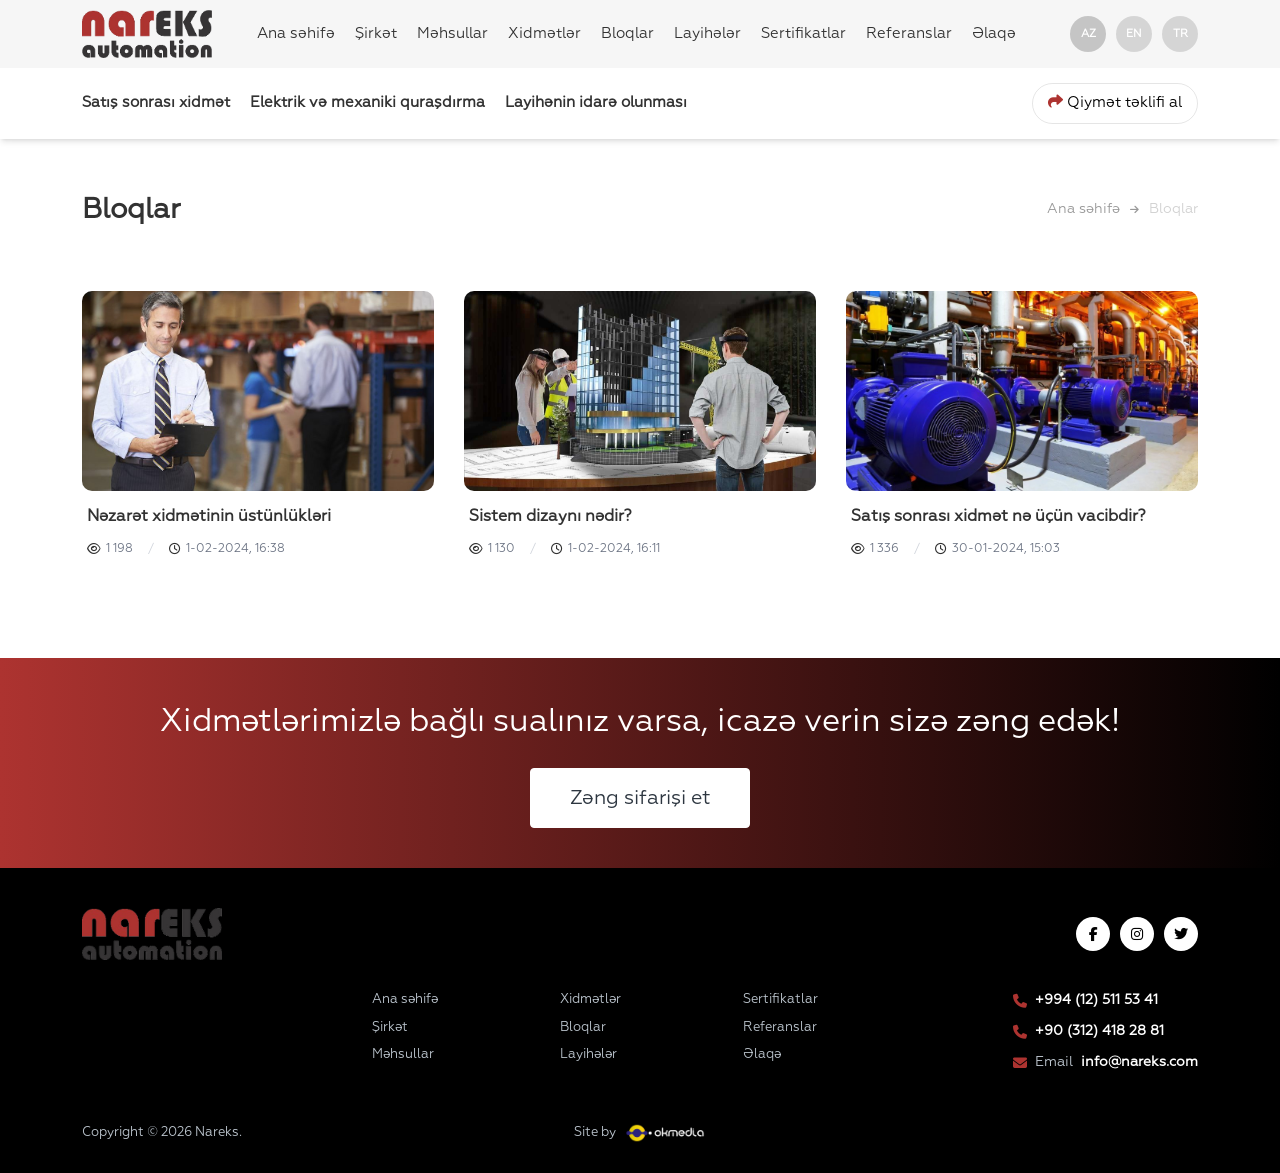
<file: bloqlar/index.html>
<!DOCTYPE html>
<html lang="en">
<head>
    <meta charset="UTF-8">
    <meta name="viewport" content="width=device-width, initial-scale=1.0">
    <title>Bloqlar - Nareks</title>

    <link rel="preconnect" href="https://cdnjs.cloudflare.com" crossorigin>
    <link rel="preconnect" href="https://cdn.jsdelivr.net" crossorigin>

    <link rel="stylesheet" href="https://cdnjs.cloudflare.com/ajax/libs/font-awesome/6.5.1/css/all.min.css" 
          integrity="sha512-DTOQO9RWCH3ppGqcWaEA1BIZOC6xxalwEsw9c2QQeAIftl+Vegovlnee1c9QX4TctnWMn13TZye+giMm8e2LwA==" 
          crossorigin="anonymous" referrerpolicy="no-referrer" />

    <link rel="stylesheet" href="../src/output.css">
</head>

<body class="font-geometria">
    <!-- Header -->
    <header class="sticky top-0 z-50 shadow-md">
        <div class="bg-[#f6f6f6] py-[10px]">
            <div class="w-full mx-auto sm:max-w-[540px] md:max-w-[720px] lg:max-w-[960px] xl:max-w-[1140px] 2xl:max-w-[1320px] px-[12px]">
                <div class="hidden min-[1005px]:flex items-center justify-between gap-[30px]">
                   <a href="../index.html"><img src="../img/nareks-logo.png" width="130" height="60" alt="Logo"></a>
                    <div class="">
                        <ul class="flex gap-[20px] text-[15px] text-[#323232]">
                            <li class="hover:text-[#ad3330]"><a href="../index.html">Ana səhifə</a></li>
                            <li class="hover:text-[#ad3330]"> <a href="../haqqimizda/index.html">Şirkət</a></li>
                            <li class="hover:text-[#ad3330]"><a href="../mehsullar/index.html">Məhsullar</a></li>
                            <li class="hover:text-[#ad3330]"><a href="../xidmetler/index.html">Xidmətlər</a></li>
                            <li class="hover:text-[#ad3330]"><a href="./index.html">Bloqlar</a></li>
                            <li class="relative group hover:text-[#ad3330]">
                                <a href="#">Layihələr</a>
                                <ul class="absolute left-1/2 -translate-x-1/2 top-full pt-[10px] hidden group-hover:block z-50">
                                    <div class="bg-white text-[#323232] shadow-[0_10px_30px_rgba(0,0,0,0.15)] rounded-[8px] py-[8px] w-[180px] border border-gray-100 text-left font-normal">
                                        <li>
                                            <a href="../davam-eden-layiheler/index.html" class="block px-[16px] py-[8px] text-[14px] text-gray-700 hover:text-[#ad3330] hover:bg-gray-50 duration-200">Davam edən layihələr</a>
                                        </li>
                                        <li>
                                            <a href="../bitmis-layiheler/index.html" class="block px-[16px] py-[8px] text-[14px] text-gray-700 hover:text-[#ad3330] hover:bg-gray-50 duration-200">Bitmiş layihələr</a>
                                        </li>
                                    </div>
                                </ul>
                            </li>
                            <li class="hover:text-[#ad3330]"><a href="../sertifikatlar/index.html">Sertifikatlar</a></li>
                            <li class="hover:text-[#ad3330]"><a href="../referanslar/index.html">Referanslar</a></li>
                            <li class="hover:text-[#ad3330]"><a href="#">Əlaqə</a></li>
                        </ul>
                    </div>

                    <div class="text-[11px] uppercase flex items-center text-white justify-center font-bold">
                        <a href="#" class="w-[36px] h-[36px] bg-[#00000033] flex items-center justify-center ml-[10px] rounded-full">AZ</a>
                        <a href="#" class="w-[36px] h-[36px] bg-[#00000022] flex items-center justify-center ml-[10px] rounded-full hover:bg-[#00000033]">En</a>
                        <a href="#" class="w-[36px] h-[36px] bg-[#00000022] flex items-center justify-center ml-[10px] rounded-full hover:bg-[#00000033]">Tr</a>
                    </div>
                </div>

                <div class="flex min-[1005px]:hidden items-center justify-between mt-[15px]">
                    <div id="openMenuBtn" class="bg-[#e1e1e15e] w-[45px] h-[45px] flex items-center justify-center rounded-full cursor-pointer hover:bg-[#e1e1e18e] duration-200">
                        <div class="w-[20px] h-fit">
                            <div class="w-full h-[2px] bg-[#323232] my-[3px]"></div>
                            <div class="w-full h-[2px] bg-[#323232] my-[3px]"></div>
                            <div class="w-[80%] h-[2px] bg-[#323232] my-[3px]"></div>
                        </div>
                    </div>
                    <a href="../index.html"><img src="../img/nareks-logo.png" class="w-[130px] h-fit" alt="Nareks logo"></a>
                </div>
            </div>
        </div>
        <div class="bg-white py-[15px]">
            <div class="w-full mx-auto sm:max-w-[540px] md:max-w-[720px] lg:max-w-[960px] xl:max-w-[1140px] 2xl:max-w-[1320px] px-[12px]">
                <div class="flex justify-between">
                    <ul class="hidden min-[1005px]:flex text-[15px] items-center font-bold text-[#323232] gap-[20px]">
                        <li class="hover:text-[#ad3330] duration-300"><a href="../xidmetler/35-sat-sonrasi-xidmt.html">Satış sonrası xidmət</a></li>
                        <li class="hover:text-[#ad3330] duration-300"><a href="../xidmetler/34-elektrik-v-mexaniki-qurasdirma.html">Elektrik və mexaniki quraşdırma</a></li>
                        <li class="hover:text-[#ad3330] duration-300"><a href="../xidmetler/8-xidmt-3.html">Layihənin idarə olunması</a></li>
                    </ul>
                    <div class="flex min-[1005px]:hidden text-[11px] uppercase items-center !text-white justify-center font-bold">
                        <a href="#" class="uppercase w-[36px] h-[36px] bg-[#00000033] flex items-center justify-center ml-[10px] rounded-full">AZ</a>
                        <a href="#" class="uppercase w-[36px] h-[36px] bg-[#00000022] flex items-center justify-center ml-[10px] hover:bg-[#00000033] rounded-full">En</a>
                        <a href="#" class="uppercase w-[36px] h-[36px] bg-[#00000022] flex items-center justify-center ml-[10px] hover:bg-[#00000033] rounded-full">Tr</a>
                    </div>
                    <button class="p-[8px_15px] border border-[#0000001a] font-[500] text-[15px] duration-300 hover:border-[#ad3330] rounded-[25px]">
                        <i class="fa-solid fa-share text-[#ad3330]"></i> Qiymət təklifi al
                    </button>
                </div>
            </div>
        </div>
    </header>

    <main>
        <div class="w-full mx-auto sm:max-w-[540px] md:max-w-[720px] lg:max-w-[960px] xl:max-w-[1140px] 2xl:max-w-[1320px] px-[12px] py-[50px]">
            
            <!-- Breadcrumb -->
            <div class="flex flex-col md:flex-row md:items-center justify-between pb-[20px] mb-[40px] gap-4">
                <h1 class="text-[26px] md:text-[28px] font-bold text-[#323232]">Bloqlar</h1>
                <div class="text-[14px] text-[#999] flex flex-wrap gap-[10px] items-center">
                    <a href="../index.html" class="hover:text-[#ad3330] transition-colors">Ana səhifə</a>
                    <span><i class="fa-solid fa-arrow-right text-[10px]"></i></span>
                    <span class="text-[#d1d1d1]">Bloqlar</span>
                </div>
            </div>

            <!-- Blogs Grid -->
            <div class="grid grid-cols-1 md:grid-cols-2 lg:grid-cols-3 gap-[30px] pb-[50px]">

                <!-- Blog 1 -->
                <div class="flex flex-col gap-[15px]">
                    <a href="#" class="group block overflow-hidden rounded-[10px] h-[200px] bg-gray-100">
                        <img src="../img/1706170286_a-relationship-between-logistics-marketing.jpg" alt="Nəzarət xidmətinin üstünlükləri" class="w-full h-full object-cover group-hover:scale-105 duration-500">
                    </a>
                    <div class="flex flex-col gap-[8px] px-[5px]">
                        <a href="#" class="font-bold text-[#323232] text-[16px] leading-[1.4] hover:text-[#ad3330] duration-300">
                            Nəzarət xidmətinin üstünlükləri
                        </a>
                        <div class="flex items-center text-[12px] text-gray-500 gap-[15px] mt-[4px]">
                            <span class="flex items-center gap-[5px]">
                                <i class="fa-regular fa-eye text-[#323232]"></i> 1 198
                            </span>
                            <span class="text-gray-300">/</span>
                            <span class="flex items-center gap-[5px]">
                                <i class="fa-regular fa-clock text-[#323232]"></i> 1-02-2024, 16:38
                            </span>
                        </div>
                    </div>
                </div>

                <!-- Blog 2 -->
                <div class="flex flex-col gap-[15px]">
                    <a href="#" class="group block overflow-hidden rounded-[10px] h-[200px] bg-gray-100">
                        <img src="../img/1706963530_sistem.jpeg" alt="Sistem dizaynı nədir?" class="w-full h-full object-cover group-hover:scale-105 duration-500" onerror="this.src='../img/1706964469_sss.jpeg'">
                    </a>
                    <div class="flex flex-col gap-[8px] px-[5px]">
                        <a href="#" class="font-bold text-[#323232] text-[16px] leading-[1.4] hover:text-[#ad3330] duration-300">
                            Sistem dizaynı nədir?
                        </a>
                        <div class="flex items-center text-[12px] text-gray-500 gap-[15px] mt-[4px]">
                            <span class="flex items-center gap-[5px]">
                                <i class="fa-regular fa-eye text-[#323232]"></i> 1 130
                            </span>
                            <span class="text-gray-300">/</span>
                            <span class="flex items-center gap-[5px]">
                                <i class="fa-regular fa-clock text-[#323232]"></i> 1-02-2024, 16:11
                            </span>
                        </div>
                    </div>
                </div>

                <!-- Blog 3 -->
                <div class="flex flex-col gap-[15px]">
                    <a href="#" class="group block overflow-hidden rounded-[10px] h-[200px] bg-gray-100">
                        <img src="../img/1706170161_766_original.jpg" alt="Satış sonrası xidmət nə üçün vacibdir?" class="w-full h-full object-cover group-hover:scale-105 duration-500">
                    </a>
                    <div class="flex flex-col gap-[8px] px-[5px]">
                        <a href="#" class="font-bold text-[#323232] text-[16px] leading-[1.4] hover:text-[#ad3330] duration-300">
                            Satış sonrası xidmət nə üçün vacibdir?
                        </a>
                        <div class="flex items-center text-[12px] text-gray-500 gap-[15px] mt-[4px]">
                            <span class="flex items-center gap-[5px]">
                                <i class="fa-regular fa-eye text-[#323232]"></i> 1 336
                            </span>
                            <span class="text-gray-300">/</span>
                            <span class="flex items-center gap-[5px]">
                                <i class="fa-regular fa-clock text-[#323232]"></i> 30-01-2024, 15:03
                            </span>
                        </div>
                    </div>
                </div>

            </div>
        </div>
        
        <!-- CTA Section -->
        <div class="py-[40px] text-white" style="background-image: linear-gradient(to right, #ad3330, #000);">
            <div class="w-full cta-zoom-in mx-auto sm:max-w-[540px] md:max-w-[720px] lg:max-w-[960px] xl:max-w-[1140px] 2xl:max-w-[1320px] text-center px-[12px]">
                <h2 class="pb-[22px] text-[24px] md:text-[32px] font-normal">Xidmətlərimizlə bağlı sualınız varsa, icazə verin sizə zəng edək!</h2>
                <button class="w-[220px] p-[14px_20px] bg-white text-[#2d3640] hover:bg-transparent hover:text-white border border-white duration-300 text-[18px] md:text-[20px] cursor-pointer rounded-[4px]">
                    Zəng sifarişi et
                </button>
            </div>
        </div>
    </main>

    <!-- Footer -->
    <footer class="bg-black text-white">
        <div class="w-full mx-auto sm:max-w-[540px] md:max-w-[720px] lg:max-w-[960px] xl:max-w-[1140px] 2xl:max-w-[1320px] pt-[40px] pb-[30px] px-[12px]">
            <div class="flex justify-between items-start sm:items-center gap-[20px] mb-[30px]">
                <img src="../img/nareks-logo.png" class="w-[140px] h-auto object-contain" alt="Nareks logo">
                <div class="flex items-center gap-[10px]">
                    <a href="#" class="w-[34px] h-[34px] bg-white text-black rounded-full flex items-center justify-center hover:bg-[#ad3330] hover:text-white duration-300 text-[14px]">
                        <i class="fa-brands fa-facebook-f"></i>
                    </a>
                    <a href="#" class="w-[34px] h-[34px] bg-white text-black rounded-full flex items-center justify-center hover:bg-[#ad3330] hover:text-white duration-300 text-[14px]">
                        <i class="fa-brands fa-instagram"></i>
                    </a>
                    <a href="#" class="w-[34px] h-[34px] bg-white text-black rounded-full flex items-center justify-center hover:bg-[#ad3330] hover:text-white duration-300 text-[14px]">
                        <i class="fa-brands fa-twitter"></i>
                    </a>
                </div>
            </div>

            <div class="flex flex-col md:flex-row justify-between items-start gap-[20px] text-[#bdc6cf] text-[13px] mb-[30px]">
                <div class="grid grid-cols-2 gap-x-[20px] gap-y-[20px] md:flex md:flex-wrap md:justify-between w-full md:w-[48%] lg:w-[40%] md:ml-[180px] lg:ml-[290px]">
                    <ul class="flex flex-col gap-[8px]">
                        <li><a href="../index.html" class="hover:text-white duration-300">Ana səhifə</a></li>
                        <li><a href="../haqqimizda/index.html" class="hover:text-white duration-300">Şirkət</a></li>
                        <li><a href="../mehsullar/index.html" class="hover:text-white duration-300">Məhsullar</a></li>
                    </ul>
                    <ul class="flex flex-col gap-[8px]">
                        <li><a href="../xidmetler/index.html" class="hover:text-white duration-300">Xidmətlər</a></li>
                        <li><a href="./index.html" class="hover:text-white duration-300">Bloqlar</a></li>
                        <li><a href="#" class="hover:text-white duration-300">Layihələr</a></li>
                    </ul>
                    <ul class="flex flex-col gap-[8px]">
                        <li><a href="../sertifikatlar/index.html" class="hover:text-white duration-300">Sertifikatlar</a></li>
                        <li><a href="../referanslar/index.html" class="hover:text-white duration-300">Referanslar</a></li>
                        <li><a href="#" class="hover:text-white duration-300">Əlaqə</a></li>
                    </ul>

                    <div class="flex flex-col gap-[10px] text-[14px] font-bold text-white md:hidden">
                        <div class="flex items-center gap-[8px]">
                            <i class="fa-solid fa-phone text-[#ad3330]"></i>
                            <a href="tel:+994125115341" class="hover:text-[#ad3330] duration-300">+994 (12) 511 53 41</a>
                        </div>
                        <div class="flex items-center gap-[8px]">
                            <i class="fa-solid fa-phone text-[#ad3330]"></i>
                            <a target="_blank" href="#" class="hover:text-[#ad3330] duration-300">+90 (312) 418 28 81</a>
                        </div>
                        <div class="flex items-center gap-[8px] font-normal">
                            <i class="fa-solid fa-envelope text-[#ad3330]"></i>
                            <span class="text-[#bdc6cf]">Email</span>
                            <a href="mailto:info@nareks.com" class="font-bold text-white hover:text-[#ad3330] duration-300">info@nareks.com</a>
                        </div>
                    </div>
                </div>

                <div class="hidden md:flex md:flex-col gap-[10px] text-[14px] font-bold text-white">
                    <div class="flex items-center gap-[8px]">
                        <i class="fa-solid fa-phone text-[#ad3330]"></i>
                        <a href="tel:+994125115341" class="hover:text-[#ad3330] duration-300">+994 (12) 511 53 41</a>
                    </div>
                    <div class="flex items-center gap-[8px]">
                        <i class="fa-solid fa-phone text-[#ad3330]"></i>
                        <a target="_blank" href="#" class="hover:text-[#ad3330] duration-300">+90 (312) 418 28 81</a>
                    </div>
                    <div class="flex items-center gap-[8px] font-normal">
                        <i class="fa-solid fa-envelope text-[#ad3330]"></i>
                        <span class="text-[#bdc6cf]">Email</span>
                        <a href="mailto:info@nareks.com" class="font-bold text-white hover:text-[#ad3330] duration-300">info@nareks.com</a>
                    </div>
                </div>
            </div>

            <div class="relative flex flex-col sm:flex-row justify-between items-center text-[13px] pt-[20px] gap-[15px]">
                <p class="text-[#bdc6cf]">Copyright © 2026 Nareks.</p>
                <div class="flex items-center gap-[8px] text-[#bdc6cf] sm:absolute sm:left-1/2 sm:-translate-x-1/2">
                    <span>Site by</span>
                    <img src="../img/oklogo.png" alt="okmedia" class="h-[20px] w-auto object-contain">
                </div>
            </div>
        </div>
    </footer>

    <!-- Mobile Menu -->
    <div id="mobileMenuBackdrop" class="fixed inset-0 bg-black/60 z-50 hidden opacity-0 transition-opacity duration-300"></div>

    <div id="mobileMenu" class="fixed md:hidden md:opacity-0 top-0 left-0 bottom-0 w-full overflow-y-hidden bg-[#2e2c2d] text-white z-50 -translate-x-full transition-transform duration-300 flex flex-col p-[30px_40px]">
        <div class="flex justify-end">
            <button id="closeMenuBtn" class="text-white hover:text-[#ad3330] duration-300 text-[26px] focus:outline-none cursor-pointer">
                <img src="../img/close-menu.png" alt="Close Menu">
            </button>
        </div>
        <nav class="mt-[30px]">
            <ul class="flex flex-col gap-[20px] justify-center text-[17px] uppercase">
                <li><a href="../index.html" class="hover:text-[#ad3330] duration-300 mt-[20px]">Ana Səhifə</a></li>
                <li><a href="../haqqimizda/index.html" class="hover:text-[#ad3330] duration-300">Şirkət</a></li>
                <li><a href="../mehsullar/index.html" class="hover:text-[#ad3330] duration-300">Məhsullar</a></li>
                <li><a href="../xidmetler/index.html" class="hover:text-[#ad3330] duration-300">Xidmətlər</a></li>
                <li><a href="./index.html" class="hover:text-[#ad3330] duration-300">Bloqlar</a></li>
                <li><a href="../davam-eden-layiheler/index.html" class="hover:text-[#ad3330] duration-300">Layihələr</a></li>
                <li><a href="../sertifikatlar/index.html" class="hover:text-[#ad3330] duration-300">Sertifikatlar</a></li>
                <li><a href="../referanslar/index.html" class="hover:text-[#ad3330] duration-300">Referanslar</a></li>
                <li><a href="#" class="hover:text-[#ad3330] duration-300 mb-[20px]">Əlaqə</a></li>
            </ul>
        </nav>
    </div>

    <script>
        const openMenuBtn = document.getElementById('openMenuBtn');
        const closeMenuBtn = document.getElementById('closeMenuBtn');
        const mobileMenu = document.getElementById('mobileMenu');
        const mobileMenuBackdrop = document.getElementById('mobileMenuBackdrop');

        function toggleMenu(isOpen) {
            if (isOpen) {
                mobileMenuBackdrop.classList.remove('hidden');
                setTimeout(() => {
                    mobileMenuBackdrop.classList.add('opacity-100');
                    mobileMenu.classList.remove('-translate-x-full');
                }, 10);
                document.body.style.overflow = 'hidden';
            } else {
                mobileMenu.classList.add('-translate-x-full');
                mobileMenuBackdrop.classList.remove('opacity-100');
                document.body.style.overflow = '';
                setTimeout(() => {
                    mobileMenuBackdrop.classList.add('hidden');
                }, 300);
            }
        }

        if (openMenuBtn && closeMenuBtn && mobileMenu && mobileMenuBackdrop) {
            openMenuBtn.addEventListener('click', () => toggleMenu(true));
            closeMenuBtn.addEventListener('click', () => toggleMenu(false));
            mobileMenuBackdrop.addEventListener('click', () => toggleMenu(false));
        }
    </script>
</body>
</html>
</file>
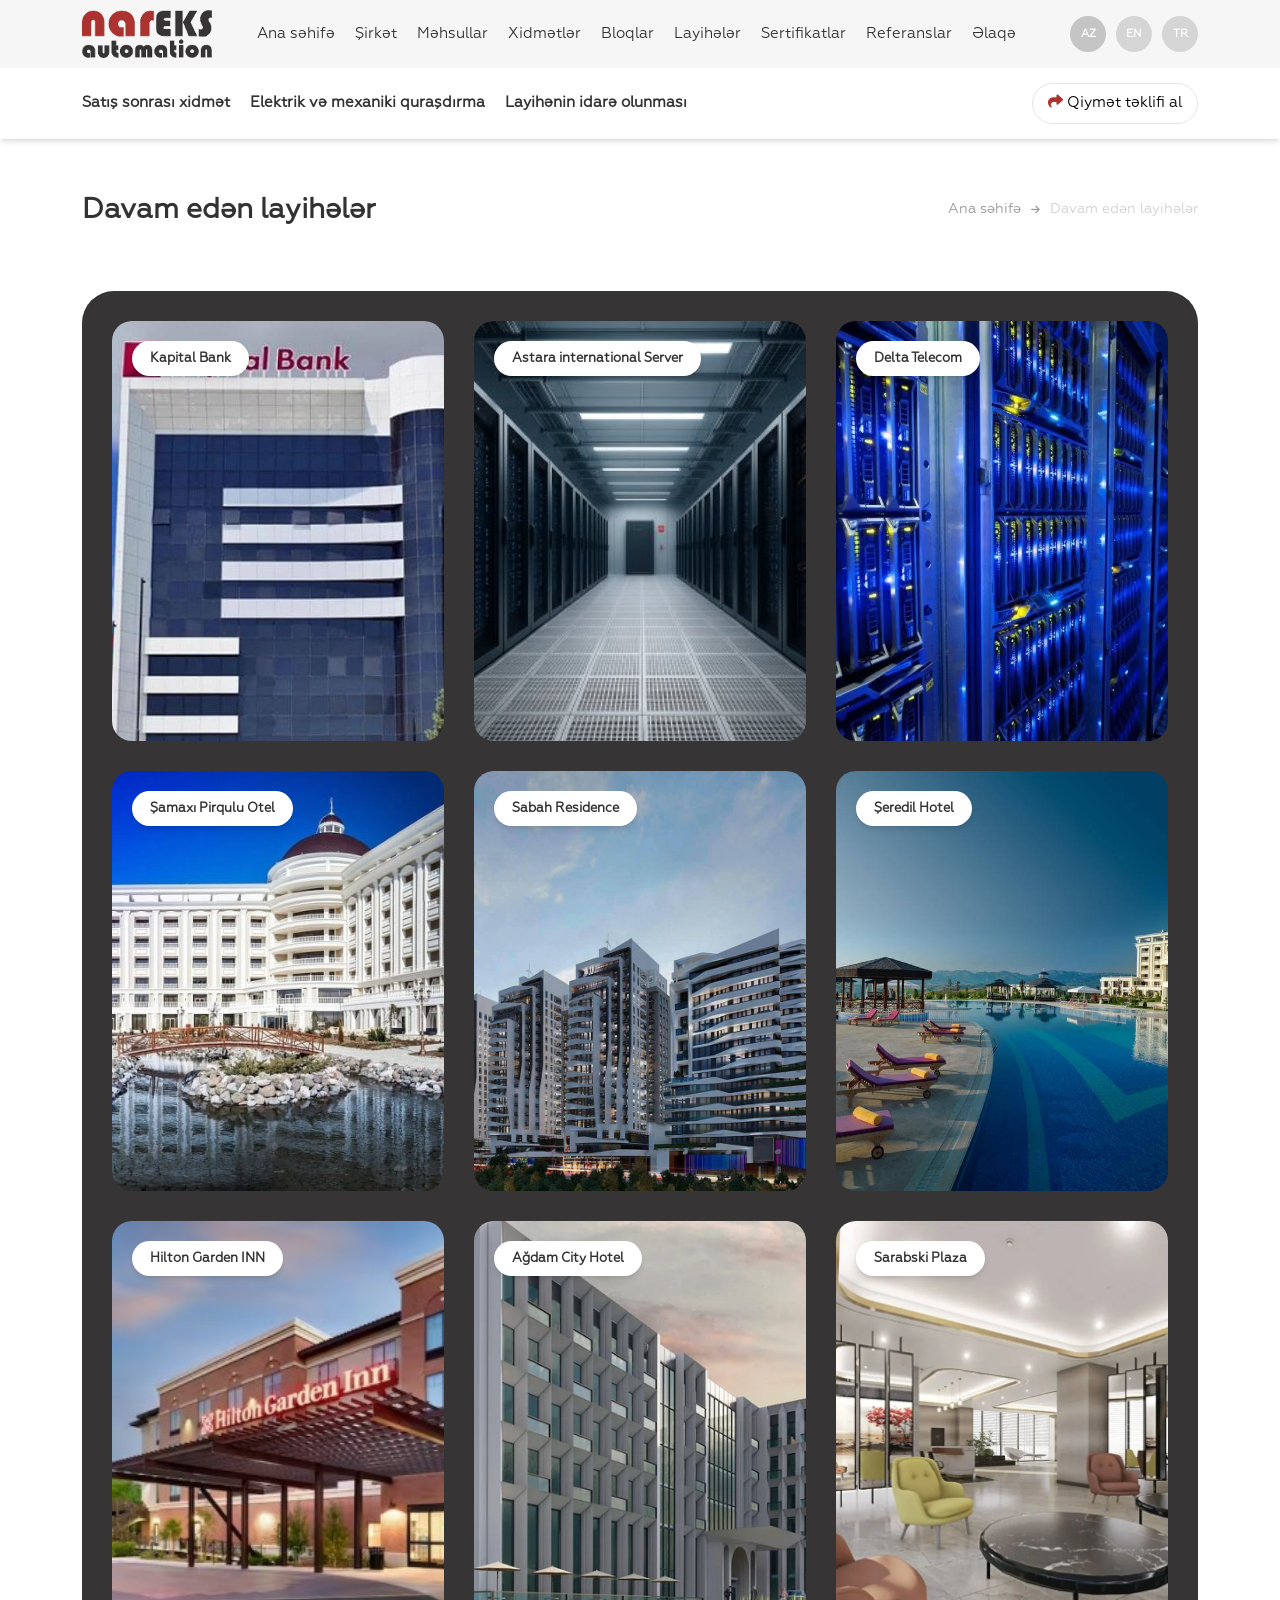
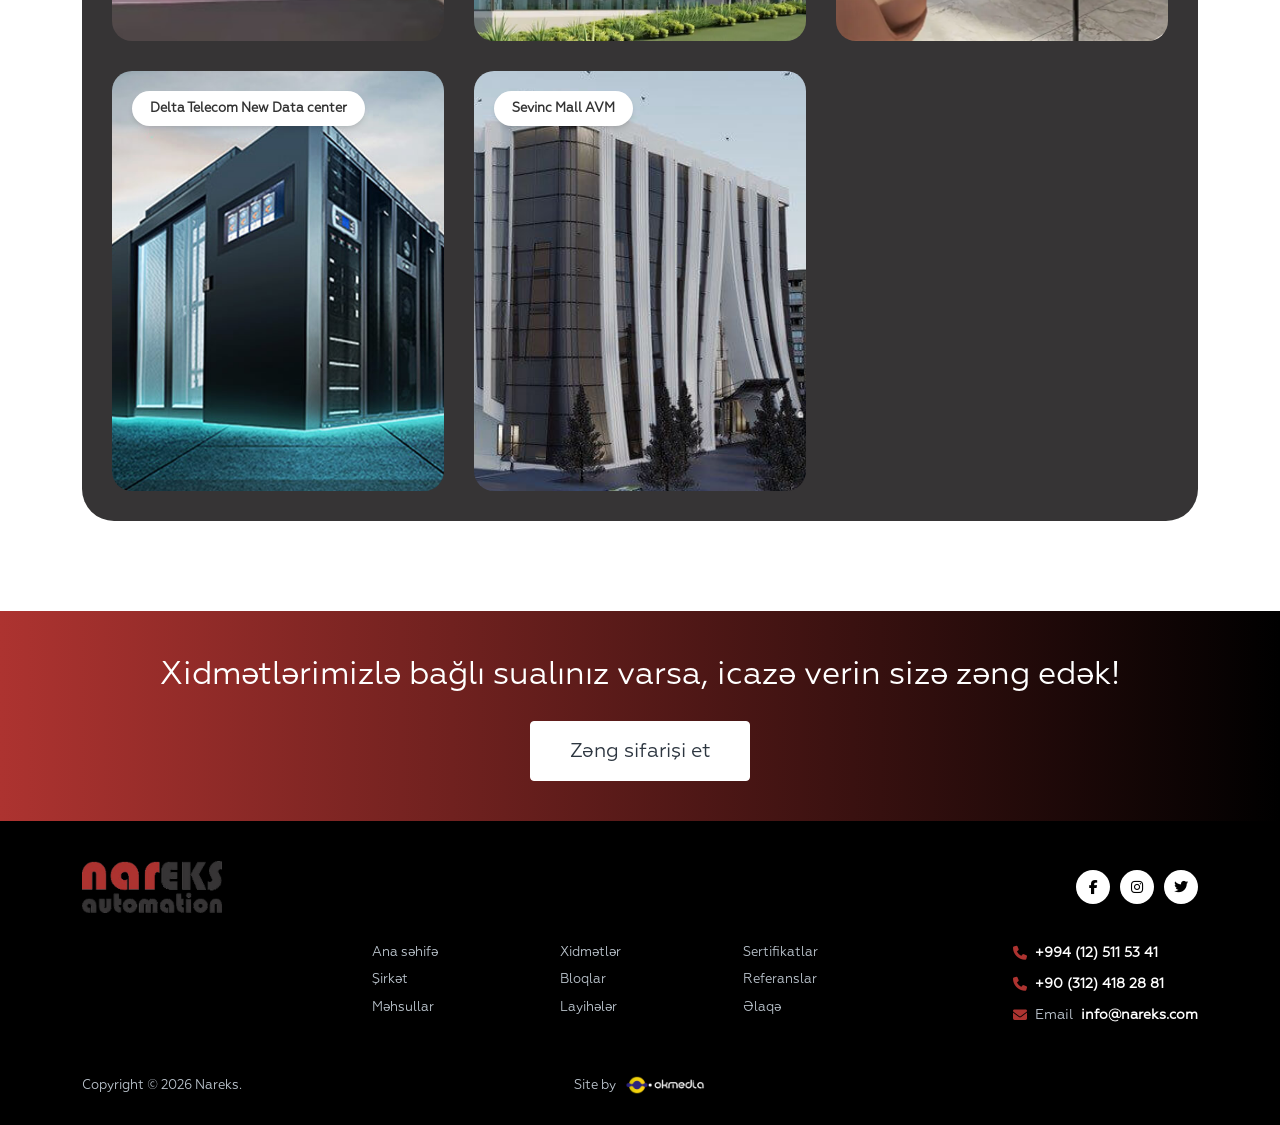
<file: davam-eden-layiheler/index.html>
<!DOCTYPE html>
<html lang="en">

<head>
    <meta charset="UTF-8">
    <meta name="viewport" content="width=device-width, initial-scale=1.0">
    <title>Davam edən layihələr - Nareks</title>

    <link rel="preconnect" href="https://cdnjs.cloudflare.com" crossorigin>
    <link rel="preconnect" href="https://cdn.jsdelivr.net" crossorigin>
    <link rel="stylesheet" href="https://cdnjs.cloudflare.com/ajax/libs/font-awesome/6.5.1/css/all.min.css"
        integrity="sha512-DTOQO9RWCH3ppGqcWaEA1BIZOC6xxalwEsw9c2QQeAIftl+Vegovlnee1c9QX4TctnWMn13TZye+giMm8e2LwA=="
        crossorigin="anonymous" referrerpolicy="no-referrer" />

    <link rel="stylesheet" href="../src/output.css">
</head>

<body class="font-geometria">
    <!-- Header: loqo, əsas naviqasiya və dil seçimi -->
    <header class="sticky top-0 z-50 shadow-md">
        <div class="bg-[#f6f6f6] py-[10px]">
            <div
                class="w-full mx-auto sm:max-w-[540px] md:max-w-[720px] lg:max-w-[960px] xl:max-w-[1140px] 2xl:max-w-[1320px] px-[12px]">
                <div class="hidden min-[1005px]:flex items-center justify-between gap-[30px]">
                    <a href="../index.html"><img src="../img/nareks-logo.png" width="130" height="60" alt="Logo"></a>
                    <div>
                        <ul class="flex gap-[20px] text-[15px] text-[#323232]">
                            <li class="hover:text-[#ad3330]"><a href="../index.html">Ana səhifə</a></li>
                            <li class="hover:text-[#ad3330]"><a href="../haqqimizda/index.html">Şirkət</a></li>
                            <li class="hover:text-[#ad3330]"><a href="../mehsullar/index.html">Məhsullar</a></li>
                            <li class="hover:text-[#ad3330]"><a href="../xidmetler/index.html">Xidmətlər</a></li>
                            <li class="hover:text-[#ad3330]"><a href="../bloqlar/index.html">Bloqlar</a></li>
                            <li class="relative group hover:text-[#ad3330]">
                                <a href="#">Layihələr</a>
                                <ul
                                    class="absolute left-1/2 -translate-x-1/2 top-full pt-[10px] hidden group-hover:block z-50">
                                    <div
                                        class="bg-white text-[#323232] shadow-[0_10px_30px_rgba(0,0,0,0.15)] rounded-[8px] py-[8px] w-[180px] border border-gray-100 text-left font-normal">
                                        <li>
                                            <a href="../davam-eden-layiheler/index.html"
                                                class="block px-[16px] py-[8px] text-[14px] text-gray-700 hover:text-[#ad3330] hover:bg-gray-50 duration-200">Davam
                                                edən layihələr</a>
                                        </li>
                                        <li>
                                            <a href="../bitmis-layiheler/index.html"
                                                class="block px-[16px] py-[8px] text-[14px] text-gray-700 hover:text-[#ad3330] hover:bg-gray-50 duration-200">Bitmiş
                                                layihələr</a>
                                        </li>
                                    </div>
                                </ul>
                            </li>
                            <li class="hover:text-[#ad3330]"><a href="../sertifikatlar/index.html">Sertifikatlar</a>
                            </li>
                            <li class="hover:text-[#ad3330]"><a href="../referanslar/index.html">Referanslar</a></li>
                            <li class="hover:text-[#ad3330]"><a href="../elaqe/index.html">Əlaqə</a></li>
                        </ul>
                    </div>

                    <div class="text-[11px] uppercase flex items-center text-white justify-center font-bold">
                        <a href="#"
                            class="w-[36px] h-[36px] bg-[#00000033] flex items-center justify-center ml-[10px] rounded-full">AZ</a>
                        <a href="#"
                            class="w-[36px] h-[36px] bg-[#00000022] flex items-center justify-center ml-[10px] rounded-full hover:bg-[#00000033]">En</a>
                        <a href="#"
                            class="w-[36px] h-[36px] bg-[#00000022] flex items-center justify-center ml-[10px] rounded-full hover:bg-[#00000033]">Tr</a>
                    </div>
                </div>

                <div class="flex min-[1005px]:hidden items-center justify-between mt-[15px]">
                    <div id="openMenuBtn"
                        class="bg-[#e1e1e15e] w-[45px] h-[45px] flex items-center justify-center rounded-full cursor-pointer hover:bg-[#e1e1e18e] duration-200">
                        <div class="w-[20px] h-fit">
                            <div class="w-full h-[2px] bg-[#323232] my-[3px]"></div>
                            <div class="w-full h-[2px] bg-[#323232] my-[3px]"></div>
                            <div class="w-[80%] h-[2px] bg-[#323232] my-[3px]"></div>
                        </div>
                    </div>
                    <a href="../index.html"><img src="../img/nareks-logo.png" class="w-[130px] h-fit"
                            alt="Nareks logo"></a>
                </div>
            </div>
        </div>

        <div class="bg-white py-[15px]">
            <div
                class="w-full mx-auto sm:max-w-[540px] md:max-w-[720px] lg:max-w-[960px] xl:max-w-[1140px] 2xl:max-w-[1320px] px-[12px]">
                <div class="flex justify-between">
                    <ul class="hidden min-[1005px]:flex text-[15px] items-center font-bold text-[#323232] gap-[20px]">
                        <li class="hover:text-[#ad3330] duration-300"><a
                                href="../xidmetler/35-sat-sonrasi-xidmt.html">Satış sonrası xidmət</a></li>
                        <li class="hover:text-[#ad3330] duration-300"><a
                                href="../xidmetler/34-elektrik-v-mexaniki-qurasdirma.html">Elektrik və mexaniki
                                quraşdırma</a></li>
                        <li class="hover:text-[#ad3330] duration-300"><a href="../xidmetler/8-xidmt-3.html">Layihənin
                                idarə olunması</a></li>
                    </ul>
                    <div
                        class="flex min-[1005px]:hidden text-[11px] uppercase items-center !text-white justify-center font-bold">
                        <a href="#"
                            class="uppercase w-[36px] h-[36px] bg-[#00000033] flex items-center justify-center ml-[10px] rounded-full">AZ</a>
                        <a href="#"
                            class="uppercase w-[36px] h-[36px] bg-[#00000022] flex items-center justify-center ml-[10px] hover:bg-[#00000033] rounded-full">En</a>
                        <a href="#"
                            class="uppercase w-[36px] h-[36px] bg-[#00000022] flex items-center justify-center ml-[10px] hover:bg-[#00000033] rounded-full">Tr</a>
                    </div>
                    <button id="headerOrderBtn"
                        class="p-[8px_15px] border border-[#0000001a] font-[500] text-[15px] duration-300 hover:border-[#ad3330] rounded-[25px] cursor-pointer">
                        <i class="fa-solid fa-share text-[#ad3330]"></i> Qiymət təklifi al
                    </button>
                </div>
            </div>
        </div>
    </header>

    <main>
        <div
            class="w-full mx-auto sm:max-w-[540px] md:max-w-[720px] lg:max-w-[960px] xl:max-w-[1140px] 2xl:max-w-[1320px] px-[12px] py-[50px]">

            <!-- Breadcrumb -->
            <div class="flex flex-col md:flex-row md:items-center justify-between pb-[20px] mb-[40px] gap-4">
                <h1 class="text-[26px] md:text-[28px] font-bold text-[#323232]">Davam edən layihələr</h1>
                <div class="text-[14px] text-[#999] flex flex-wrap gap-[10px] items-center">
                    <a href="../index.html" class="hover:text-[#ad3330] transition-colors">Ana səhifə</a>
                    <span><i class="fa-solid fa-arrow-right text-[10px]"></i></span>
                    <span class="text-[#d1d1d1]">Davam edən layihələr</span>
                </div>
            </div>

            <!-- Layihələr Grid -->
            <div class="grid grid-cols-1 sm:grid-cols-2 md:grid-cols-3 gap-[30px] mb-[40px] bg-[#363435] p-[30px]  rounded-[32px]">

                <div class="group relative overflow-hidden rounded-[20px] h-[420px] w-full cursor-pointer">
                    <img src="../img/1722944544_kapital-bnak.jpg" alt="Kapital Bank" class="w-full h-full object-cover">
                    <div class="absolute top-[20px] left-[20px] z-10">
                        <span
                            class="inline-block bg-white text-[#323232] font-semibold text-[13px] px-[18px] py-[8px] rounded-full shadow-[0_4px_6px_-1px_rgba(0,0,0,0.1),0_2px_4px_-1px_rgba(0,0,0,0.06)]">Kapital
                            Bank</span>
                    </div>
                    <div
                        class="absolute inset-0 bg-black/35 opacity-0 group-hover:opacity-100 flex items-center justify-center z-20 transition-opacity duration-300">
                        <a href="/"
                            class="bg-[#ad3330] hover:bg-[#8d2724] text-white font-semibold px-[24px] py-[10px] rounded-[6px] text-[14px] shadow-[0_10px_15px_-3px_rgba(0,0,0,0.1),0_4px_6px_-2px_rgba(0,0,0,0.05)] transition-colors duration-300">Daha
                            ətraflı</a>
                    </div>
                </div>

                <!-- Astara DC -->
                <div class="group relative overflow-hidden rounded-[20px] h-[420px] w-full cursor-pointer">
                    <img src="../img/1756489615_astara-dc.jpeg" alt="Astara international Server"
                        class="w-full h-full object-cover">
                    <div class="absolute top-[20px] left-[20px] z-10">
                        <span
                            class="inline-block bg-white text-[#323232] font-semibold text-[13px] px-[18px] py-[8px] rounded-full shadow-[0_4px_6px_-1px_rgba(0,0,0,0.1),0_2px_4px_-1px_rgba(0,0,0,0.06)]">
                            Astara international Server
                        </span>
                    </div>
                    <div
                        class="absolute inset-0 bg-black/35 opacity-0 group-hover:opacity-100 flex items-center justify-center z-20 transition-opacity duration-300">
                        <a href="#"
                            class="bg-[#ad3330] hover:bg-[#8d2724] text-white font-semibold px-[24px] py-[10px] rounded-[6px] text-[14px] transition-colors duration-300">Daha
                            ətraflı</a>
                    </div>
                </div>

                <!-- Delta Telecom -->
                <div class="group relative overflow-hidden rounded-[20px] h-[420px] w-full cursor-pointer">
                    <img src="../img/1722943570_delta-telecom.webp" alt="Delta Telecom"
                        class="w-full h-full object-cover">
                    <div class="absolute top-[20px] left-[20px] z-10">
                        <span
                            class="inline-block bg-white text-[#323232] font-semibold text-[13px] px-[18px] py-[8px] rounded-full shadow-[0_4px_6px_-1px_rgba(0,0,0,0.1),0_2px_4px_-1px_rgba(0,0,0,0.06)]">
                            Delta Telecom
                        </span>
                    </div>
                    <div
                        class="absolute inset-0 bg-black/35 opacity-0 group-hover:opacity-100 flex items-center justify-center z-20 transition-opacity duration-300">
                        <a href="#"
                            class="bg-[#ad3330] hover:bg-[#8d2724] text-white font-semibold px-[24px] py-[10px] rounded-[6px] text-[14px] transition-colors duration-300">Daha
                            ətraflı</a>
                    </div>
                </div>
                <div class="group relative overflow-hidden rounded-[20px] h-[420px] w-full cursor-pointer">
                    <img src="../img/1722943487_samaxi-palace-platinum.jpg" alt="Delta Telecom"
                        class="w-full h-full object-cover">
                    <div class="absolute top-[20px] left-[20px] z-10">
                        <span
                            class="inline-block bg-white text-[#323232] font-semibold text-[13px] px-[18px] py-[8px] rounded-full shadow-[0_4px_6px_-1px_rgba(0,0,0,0.1),0_2px_4px_-1px_rgba(0,0,0,0.06)]">
                     Şamaxı Pirqulu Otel
                        </span>
                    </div>
                    <div
                        class="absolute inset-0 bg-black/35 opacity-0 group-hover:opacity-100 flex items-center justify-center z-20 transition-opacity duration-300">
                        <a href="#"
                            class="bg-[#ad3330] hover:bg-[#8d2724] text-white font-semibold px-[24px] py-[10px] rounded-[6px] text-[14px] transition-colors duration-300">Daha
                            ətraflı</a>
                    </div>
                </div>
                <div class="group relative overflow-hidden rounded-[20px] h-[420px] w-full cursor-pointer">
                    <img src="../img/1707128672_sabah.jpeg" alt="Delta Telecom" class="w-full h-full object-cover">
                    <div class="absolute top-[20px] left-[20px] z-10">
                        <span
                            class="inline-block bg-white text-[#323232] font-semibold text-[13px] px-[18px] py-[8px] rounded-full shadow-[0_4px_6px_-1px_rgba(0,0,0,0.1),0_2px_4px_-1px_rgba(0,0,0,0.06)]">
                   Sabah Residence
                        </span>
                    </div>
                    <div
                        class="absolute inset-0 bg-black/35 opacity-0 group-hover:opacity-100 flex items-center justify-center z-20 transition-opacity duration-300">
                        <a href="#"
                            class="bg-[#ad3330] hover:bg-[#8d2724] text-white font-semibold px-[24px] py-[10px] rounded-[6px] text-[14px] transition-colors duration-300">Daha
                            ətraflı</a>
                    </div>
                </div>
                <div class="group relative overflow-hidden rounded-[20px] h-[420px] w-full cursor-pointer">
                    <img src="../img/1707128871_seredil.jpeg" alt="Delta Telecom" class="w-full h-full object-cover">
                    <div class="absolute top-[20px] left-[20px] z-10">
                        <span
                            class="inline-block bg-white text-[#323232] font-semibold text-[13px] px-[18px] py-[8px] rounded-full shadow-[0_4px_6px_-1px_rgba(0,0,0,0.1),0_2px_4px_-1px_rgba(0,0,0,0.06)]">
                          Şeredil Hotel
                        </span>
                    </div>
                    <div
                        class="absolute inset-0 bg-black/35 opacity-0 group-hover:opacity-100 flex items-center justify-center z-20 transition-opacity duration-300">
                        <a href="#"
                            class="bg-[#ad3330] hover:bg-[#8d2724] text-white font-semibold px-[24px] py-[10px] rounded-[6px] text-[14px] transition-colors duration-300">Daha
                            ətraflı</a>
                    </div>
                </div>
                <div class="group relative overflow-hidden rounded-[20px] h-[420px] w-full cursor-pointer">
                    <img src="../img/1707129009_hilton.jpg" alt="Delta Telecom" class="w-full h-full object-cover">
                    <div class="absolute top-[20px] left-[20px] z-10">
                        <span
                            class="inline-block bg-white text-[#323232] font-semibold text-[13px] px-[18px] py-[8px] rounded-full shadow-[0_4px_6px_-1px_rgba(0,0,0,0.1),0_2px_4px_-1px_rgba(0,0,0,0.06)]">
                    Hilton Garden INN
                        </span>
                    </div>
                    <div
                        class="absolute inset-0 bg-black/35 opacity-0 group-hover:opacity-100 flex items-center justify-center z-20 transition-opacity duration-300">
                        <a href="#"
                            class="bg-[#ad3330] hover:bg-[#8d2724] text-white font-semibold px-[24px] py-[10px] rounded-[6px] text-[14px] transition-colors duration-300">Daha
                            ətraflı</a>
                    </div>
                </div>
                <div class="group relative overflow-hidden rounded-[20px] h-[420px] w-full cursor-pointer">
                    <img src="../img/1707129090_agdam.webp" alt="Delta Telecom" class="w-full h-full object-cover">
                    <div class="absolute top-[20px] left-[20px] z-10">
                        <span
                            class="inline-block bg-white text-[#323232] font-semibold text-[13px] px-[18px] py-[8px] rounded-full shadow-[0_4px_6px_-1px_rgba(0,0,0,0.1),0_2px_4px_-1px_rgba(0,0,0,0.06)]">
                          Ağdam City Hotel
                        </span>
                    </div>
                    <div
                        class="absolute inset-0 bg-black/35 opacity-0 group-hover:opacity-100 flex items-center justify-center z-20 transition-opacity duration-300">
                        <a href="#"
                            class="bg-[#ad3330] hover:bg-[#8d2724] text-white font-semibold px-[24px] py-[10px] rounded-[6px] text-[14px] transition-colors duration-300">Daha
                            ətraflı</a>
                    </div>
                </div>
                <div class="group relative overflow-hidden rounded-[20px] h-[420px] w-full cursor-pointer">
                    <img src="../img/1706958384_sarabski-r3-1500x844.webp" alt="Delta Telecom"
                        class="w-full h-full object-cover">
                    <div class="absolute top-[20px] left-[20px] z-10">
                        <span
                            class="inline-block bg-white text-[#323232] font-semibold text-[13px] px-[18px] py-[8px] rounded-full shadow-[0_4px_6px_-1px_rgba(0,0,0,0.1),0_2px_4px_-1px_rgba(0,0,0,0.06)]">
                            Sarabski Plaza
                        </span>
                    </div>
                    <div
                        class="absolute inset-0 bg-black/35 opacity-0 group-hover:opacity-100 flex items-center justify-center z-20 transition-opacity duration-300">
                        <a href="#"
                            class="bg-[#ad3330] hover:bg-[#8d2724] text-white font-semibold px-[24px] py-[10px] rounded-[6px] text-[14px] transition-colors duration-300">Daha
                            ətraflı</a>
                    </div>
                </div>
                <div class="group relative overflow-hidden rounded-[20px] h-[420px] w-full cursor-pointer">
                    <img src="../img/1707129967_delta.jpeg" alt="Delta Telecom" class="w-full h-full object-cover">
                    <div class="absolute top-[20px] left-[20px] z-10">
                        <span
                            class="inline-block bg-white text-[#323232] font-semibold text-[13px] px-[18px] py-[8px] rounded-full shadow-[0_4px_6px_-1px_rgba(0,0,0,0.1),0_2px_4px_-1px_rgba(0,0,0,0.06)]">
                         Delta Telecom New Data center
                        </span>
                    </div>
                    <div
                        class="absolute inset-0 bg-black/35 opacity-0 group-hover:opacity-100 flex items-center justify-center z-20 transition-opacity duration-300">
                        <a href="#"
                            class="bg-[#ad3330] hover:bg-[#8d2724] text-white font-semibold px-[24px] py-[10px] rounded-[6px] text-[14px] transition-colors duration-300">Daha
                            ətraflı</a>
                    </div>
                </div>
                <div class="group relative overflow-hidden rounded-[20px] h-[420px] w-full cursor-pointer">
                    <img src="../img/1707130185_sevinc.jpeg" alt="Delta Telecom" class="w-full h-full object-cover">
                    <div class="absolute top-[20px] left-[20px] z-10">
                        <span
                            class="inline-block bg-white text-[#323232] font-semibold text-[13px] px-[18px] py-[8px] rounded-full shadow-[0_4px_6px_-1px_rgba(0,0,0,0.1),0_2px_4px_-1px_rgba(0,0,0,0.06)]">
                   Sevinc Mall AVM
                        </span>
                    </div>
                    <div
                        class="absolute inset-0 bg-black/35 opacity-0 group-hover:opacity-100 flex items-center justify-center z-20 transition-opacity duration-300">
                        <a href="#"
                            class="bg-[#ad3330] hover:bg-[#8d2724] text-white font-semibold px-[24px] py-[10px] rounded-[6px] text-[14px] transition-colors duration-300">Daha
                            ətraflı</a>
                    </div>
                </div>

            </div>
        </div>

        <!-- CTA Section -->
        <div class="py-[40px] text-white" style="background-image: linear-gradient(to right, #ad3330, #000);">
            <div
                class="w-full cta-zoom-in mx-auto sm:max-w-[540px] md:max-w-[720px] lg:max-w-[960px] xl:max-w-[1140px] 2xl:max-w-[1320px] text-center px-[12px]">
                <h2 class="pb-[22px] text-[24px] md:text-[32px] font-normal">Xidmətlərimizlə bağlı sualınız varsa, icazə
                    verin sizə zəng edək!</h2>
                <button id="ctaOrderBtn"
                    class="w-[220px] p-[14px_20px] bg-white text-[#2d3640] hover:bg-transparent hover:text-white border border-white duration-300 text-[18px] md:text-[20px] cursor-pointer rounded-[4px]">
                    Zəng sifarişi et
                </button>
            </div>
        </div>
    </main>

    <!-- Footer -->
    <footer class="bg-black text-white">
        <div
            class="w-full mx-auto sm:max-w-[540px] md:max-w-[720px] lg:max-w-[960px] xl:max-w-[1140px] 2xl:max-w-[1320px] pt-[40px] pb-[30px] px-[12px]">
            <div class="flex justify-between items-start sm:items-center gap-[20px] mb-[30px]">
                <img src="../img/nareks-logo.png" class="w-[140px] h-auto object-contain" alt="Nareks logo">
                <div class="flex items-center gap-[10px]">
                    <a href="#"
                        class="w-[34px] h-[34px] bg-white text-black rounded-full flex items-center justify-center hover:bg-[#ad3330] hover:text-white duration-300 text-[14px]">
                        <i class="fa-brands fa-facebook-f"></i>
                    </a>
                    <a href="#"
                        class="w-[34px] h-[34px] bg-white text-black rounded-full flex items-center justify-center hover:bg-[#ad3330] hover:text-white duration-300 text-[14px]">
                        <i class="fa-brands fa-instagram"></i>
                    </a>
                    <a href="#"
                        class="w-[34px] h-[34px] bg-white text-black rounded-full flex items-center justify-center hover:bg-[#ad3330] hover:text-white duration-300 text-[14px]">
                        <i class="fa-brands fa-twitter"></i>
                    </a>
                </div>
            </div>

            <div
                class="flex flex-col md:flex-row justify-between items-start gap-[20px] text-[#bdc6cf] text-[13px] mb-[30px]">
                <div
                    class="grid grid-cols-2 gap-x-[20px] gap-y-[20px] md:flex md:flex-wrap md:justify-between w-full md:w-[48%] lg:w-[40%] md:ml-[180px] lg:ml-[290px]">
                    <ul class="flex flex-col gap-[8px]">
                        <li><a href="../index.html" class="hover:text-white duration-300">Ana səhifə</a></li>
                        <li><a href="../haqqimizda/index.html" class="hover:text-white duration-300">Şirkət</a></li>
                        <li><a href="../mehsullar/index.html" class="hover:text-white duration-300">Məhsullar</a></li>
                    </ul>
                    <ul class="flex flex-col gap-[8px]">
                        <li><a href="../xidmetler/index.html" class="hover:text-white duration-300">Xidmətlər</a></li>
                        <li><a href="../bloqlar/index.html" class="hover:text-white duration-300">Bloqlar</a></li>
                        <li><a href="#" class="hover:text-white duration-300">Layihələr</a></li>
                    </ul>
                    <ul class="flex flex-col gap-[8px]">
                        <li><a href="../sertifikatlar/index.html"
                                class="hover:text-white duration-300">Sertifikatlar</a></li>
                        <li><a href="../referanslar/index.html" class="hover:text-white duration-300">Referanslar</a>
                        </li>
                        <li><a href="../elaqe/index.html" class="hover:text-white duration-300">Əlaqə</a></li>
                    </ul>
                </div>

                <div class="hidden md:flex md:flex-col gap-[10px] text-[14px] font-bold text-white">
                    <div class="flex items-center gap-[8px]">
                        <i class="fa-solid fa-phone text-[#ad3330]"></i>
                        <a href="tel:+994125115341" class="hover:text-[#ad3330] duration-300">+994 (12) 511 53 41</a>
                    </div>
                    <div class="flex items-center gap-[8px]">
                        <i class="fa-solid fa-phone text-[#ad3330]"></i>
                        <a target="_blank" href="#" class="hover:text-[#ad3330] duration-300">+90 (312) 418 28 81</a>
                    </div>
                    <div class="flex items-center gap-[8px] font-normal">
                        <i class="fa-solid fa-envelope text-[#ad3330]"></i>
                        <span class="text-[#bdc6cf]">Email</span>
                        <a href="mailto:info@nareks.com"
                            class="font-bold text-white hover:text-[#ad3330] duration-300">info@nareks.com</a>
                    </div>
                </div>
            </div>

            <div
                class="relative flex flex-col sm:flex-row justify-between items-center text-[13px] pt-[20px] gap-[15px]">
                <p class="text-[#bdc6cf]">Copyright © 2026 Nareks.</p>
                <div class="flex items-center gap-[8px] text-[#bdc6cf] sm:absolute sm:left-1/2 sm:-translate-x-1/2">
                    <span>Site by</span>
                    <img src="../img/oklogo.png" alt="okmedia" class="h-[20px] w-auto object-contain">
                </div>
            </div>
        </div>
    </footer>

    <!-- Call Modal Backdrop & Modal HTML -->
    <div id="callModalBackdrop"
        class="fixed inset-0 bg-black/50 z-[100] hidden opacity-0 transition-opacity duration-300 flex items-center justify-center">
        <div id="callModal"
            class="bg-white rounded-[8px] w-[90%] max-w-[500px] p-[30px_35px] relative scale-95 opacity-0 transition-all duration-300">
            <button id="closeModalBtn"
                class="absolute top-[20px] right-[20px] text-gray-400 hover:text-gray-600 transition-colors text-[20px] cursor-pointer">
                <i class="fa-solid fa-xmark"></i>
            </button>
            <h3 class="text-[20px] font-bold text-[#323232] mb-[10px]">Zəng sifarişi</h3>
            <p class="text-[14px] text-gray-500 mb-[24px]">Zəhmət olmasa aşağıdakı formu doldurun, ən qısa zamanda
                sizinlə əlaqə saxlayacağıq.</p>
            <form action="#" class="flex flex-col gap-[16px]">
                <div class="flex flex-col gap-[6px]">
                    <label for="modalName" class="text-[12px] font-bold text-gray-600 uppercase">Ad Soyad *</label>
                    <input type="text" id="modalName" required placeholder="Məs. Əli Məmmədov"
                        class="w-full border border-gray-200 rounded-[4px] p-[10px_12px] text-[14px] outline-none focus:border-[#ad3330] transition-colors">
                </div>
                <div class="flex flex-col gap-[6px]">
                    <label for="modalPhone" class="text-[12px] font-bold text-gray-600 uppercase">Telefon nömrəsi
                        *</label>
                    <input type="tel" id="modalPhone" required placeholder="Məs. +994 50 123 45 67"
                        class="w-full border border-gray-200 rounded-[4px] p-[10px_12px] text-[14px] outline-none focus:border-[#ad3330] transition-colors">
                </div>
                <button type="submit"
                    class="w-full p-[12px] bg-[#ad3330] hover:bg-[#8d2724] text-white font-bold rounded-[4px] text-[15px] transition-colors cursor-pointer mt-[10px]">
                    Göndər
                </button>
            </form>
        </div>
    </div>

    <!-- Mobile Menu -->
    <div id="mobileMenuBackdrop"
        class="fixed inset-0 bg-black/60 z-50 hidden opacity-0 transition-opacity duration-300"></div>

    <div id="mobileMenu"
        class="fixed md:hidden md:opacity-0 top-0 left-0 bottom-0 w-full overflow-y-hidden bg-[#2e2c2d] text-white z-50 -translate-x-full transition-transform duration-300 flex flex-col p-[30px_40px]">
        <div class="flex justify-end">
            <button id="closeMenuBtn"
                class="text-white hover:text-[#ad3330] duration-300 text-[26px] focus:outline-none cursor-pointer">
                <img src="../img/close-menu.png" alt="Close Menu">
            </button>
        </div>
        <nav class="mt-[30px]">
            <ul class="flex flex-col gap-[20px] justify-center text-[17px] uppercase">
                <li><a href="../index.html" class="hover:text-[#ad3330] duration-300 mt-[20px]">Ana Səhifə</a></li>
                <li><a href="../haqqimizda/index.html" class="hover:text-[#ad3330] duration-300">Şirkət</a></li>
                <li><a href="../mehsullar/index.html" class="hover:text-[#ad3330] duration-300">Məhsullar</a></li>
                <li><a href="../xidmetler/index.html" class="hover:text-[#ad3330] duration-300">Xidmətlər</a></li>
                <li><a href="../bloqlar/index.html" class="hover:text-[#ad3330] duration-300">Bloqlar</a></li>
                <li><a href="#" class="hover:text-[#ad3330] duration-300">Layihələr</a></li>
                <li><a href="../sertifikatlar/index.html" class="hover:text-[#ad3330] duration-300">Sertifikatlar</a>
                </li>
                <li><a href="../referanslar/index.html" class="hover:text-[#ad3330] duration-300">Referanslar</a></li>
                <li><a href="../elaqe/index.html" class="hover:text-[#ad3330] duration-300 mb-[20px]">Əlaqə</a></li>
            </ul>
        </nav>
    </div>

    <script>
        // Mobile Menu
        const openMenuBtn = document.getElementById('openMenuBtn');
        const closeMenuBtn = document.getElementById('closeMenuBtn');
        const mobileMenu = document.getElementById('mobileMenu');
        const mobileMenuBackdrop = document.getElementById('mobileMenuBackdrop');

        function toggleMenu(isOpen) {
            if (isOpen) {
                mobileMenuBackdrop.classList.remove('hidden');
                setTimeout(() => {
                    mobileMenuBackdrop.classList.add('opacity-100');
                    mobileMenu.classList.remove('-translate-x-full');
                }, 10);
                document.body.style.overflow = 'hidden';
            } else {
                mobileMenu.classList.add('-translate-x-full');
                mobileMenuBackdrop.classList.remove('opacity-100');
                document.body.style.overflow = '';
                setTimeout(() => {
                    mobileMenuBackdrop.classList.add('hidden');
                }, 300);
            }
        }

        if (openMenuBtn && closeMenuBtn && mobileMenu && mobileMenuBackdrop) {
            openMenuBtn.addEventListener('click', () => toggleMenu(true));
            closeMenuBtn.addEventListener('click', () => toggleMenu(false));
            mobileMenuBackdrop.addEventListener('click', () => toggleMenu(false));
        }

        // Zəng sifarişi Modal logic
        const callModalBackdrop = document.getElementById('callModalBackdrop');
        const callModal = document.getElementById('callModal');
        const closeModalBtn = document.getElementById('closeModalBtn');
        const ctaOrderBtn = document.getElementById('ctaOrderBtn');
        const headerOrderBtn = document.getElementById('headerOrderBtn');

        function openModal() {
            callModalBackdrop.classList.remove('hidden');
            setTimeout(() => {
                callModalBackdrop.classList.add('opacity-100');
                callModal.classList.remove('scale-95', 'opacity-0');
                callModal.classList.add('scale-100', 'opacity-100');
            }, 10);
            document.body.style.overflow = 'hidden';
        }

        function closeModal() {
            callModal.classList.remove('scale-100', 'opacity-100');
            callModal.classList.add('scale-95', 'opacity-0');
            callModalBackdrop.classList.remove('opacity-100');
            document.body.style.overflow = '';
            setTimeout(() => {
                callModalBackdrop.classList.add('hidden');
            }, 300);
        }

        if (ctaOrderBtn) ctaOrderBtn.addEventListener('click', openModal);
        if (headerOrderBtn) headerOrderBtn.addEventListener('click', openModal);
        if (closeModalBtn) closeModalBtn.addEventListener('click', closeModal);
        if (callModalBackdrop) {
            callModalBackdrop.addEventListener('click', (e) => {
                if (e.target === callModalBackdrop) closeModal();
            });
        }
        document.addEventListener('keydown', (e) => {
            if (e.key === 'Escape' && !callModalBackdrop.classList.contains('hidden')) {
                closeModal();
            }
        });
    </script>
</body>

</html>
</file>
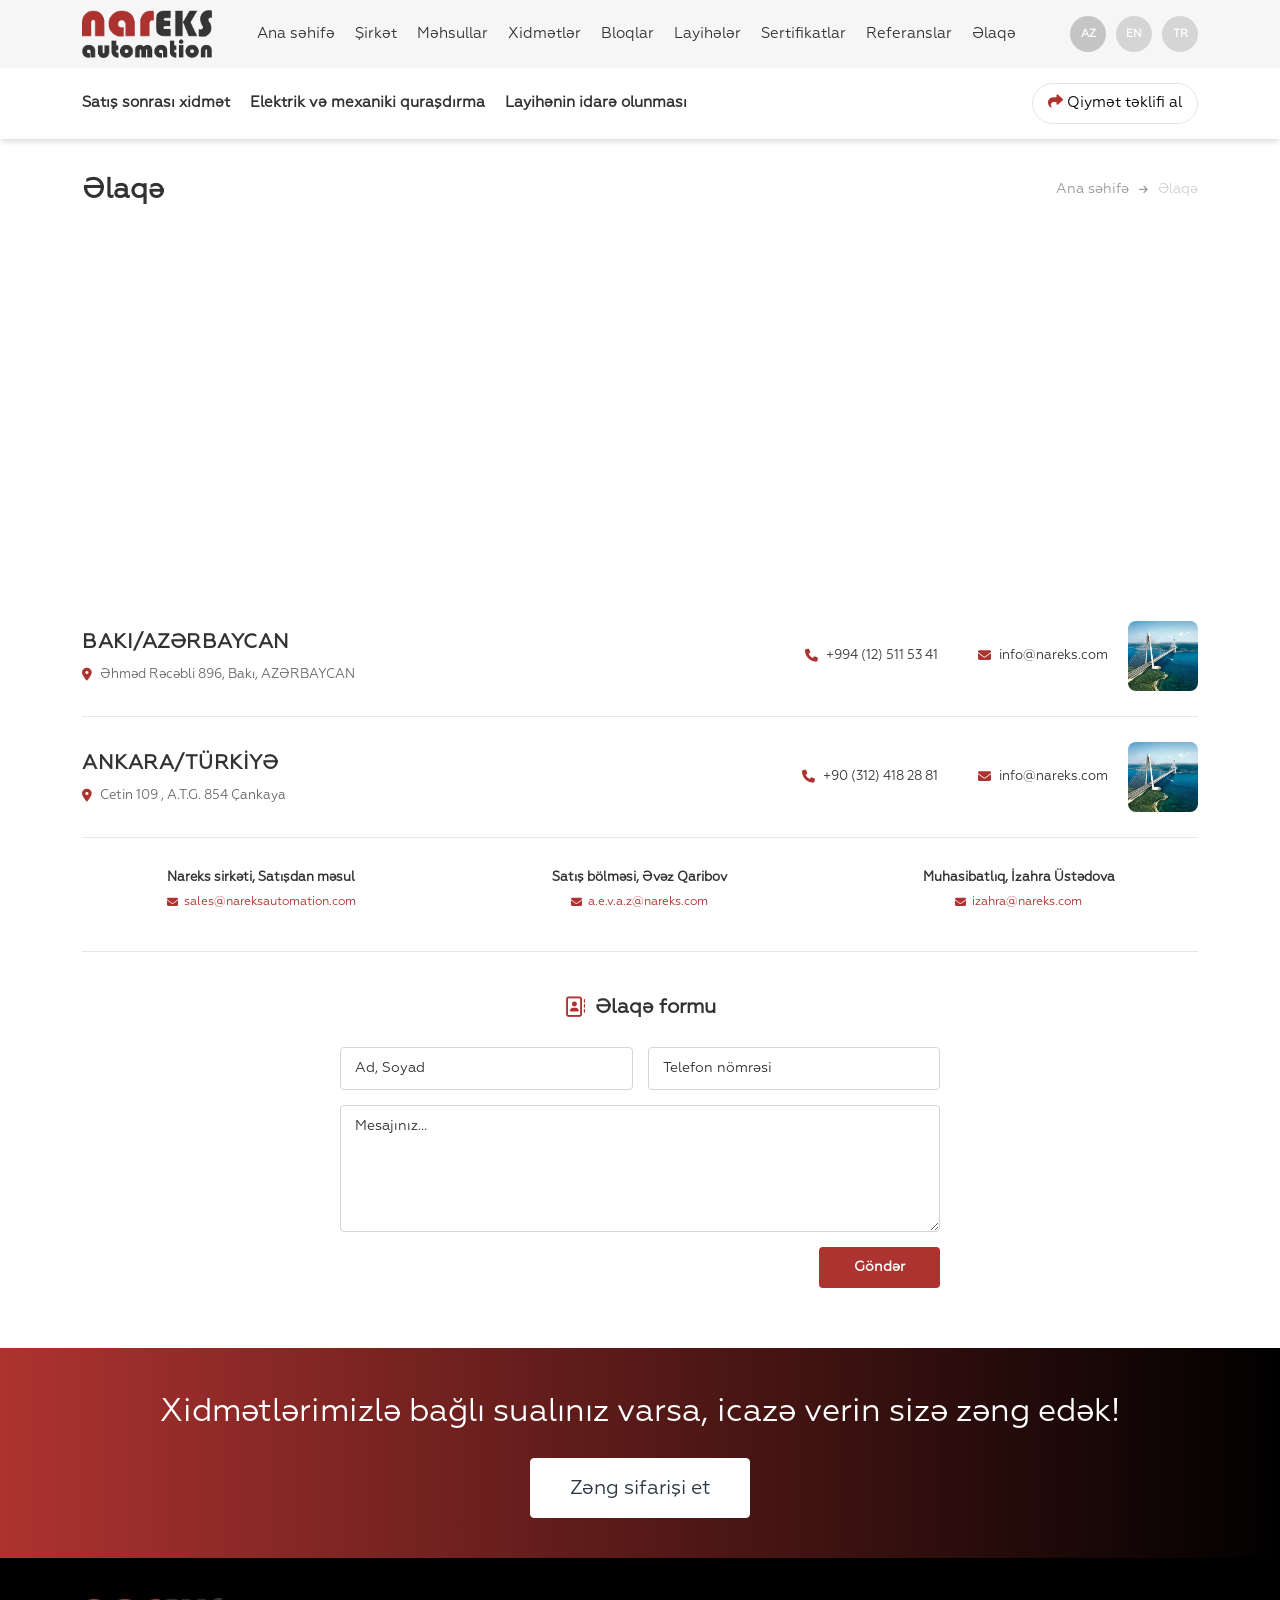
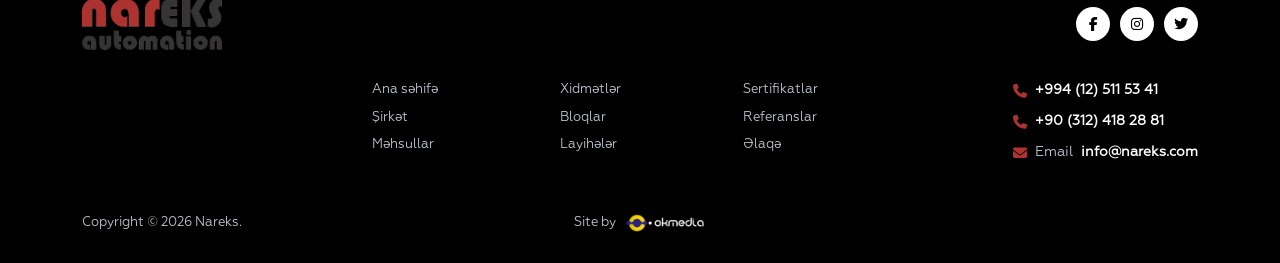
<file: elaqe/index.html>
<!DOCTYPE html>
<html lang="en">
<head>
    <meta charset="UTF-8">
    <meta name="viewport" content="width=device-width, initial-scale=1.0">
    <title>Əlaqə - Nareks</title>

    <link rel="preconnect" href="https://cdnjs.cloudflare.com" crossorigin>
    <link rel="preconnect" href="https://cdn.jsdelivr.net" crossorigin>

    <link rel="stylesheet" href="https://cdnjs.cloudflare.com/ajax/libs/font-awesome/6.5.1/css/all.min.css" 
          integrity="sha512-DTOQO9RWCH3ppGqcWaEA1BIZOC6xxalwEsw9c2QQeAIftl+Vegovlnee1c9QX4TctnWMn13TZye+giMm8e2LwA==" 
          crossorigin="anonymous" referrerpolicy="no-referrer" />

    <link rel="stylesheet" href="../src/output.css">
</head>

<body class="font-geometria">
    <!-- Header -->
    <header class="sticky top-0 z-50 shadow-md">
        <div class="bg-[#f6f6f6] py-[10px]">
            <div class="w-full mx-auto sm:max-w-[540px] md:max-w-[720px] lg:max-w-[960px] xl:max-w-[1140px] 2xl:max-w-[1320px] px-[12px]">
                <div class="hidden min-[1005px]:flex items-center justify-between gap-[30px]">
                   <a href="../index.html"><img src="../img/nareks-logo.png" width="130" height="60" alt="Logo"></a>
                    <div class="">
                        <ul class="flex gap-[20px] text-[15px] text-[#323232]">
                            <li class="hover:text-[#ad3330]"><a href="../index.html">Ana səhifə</a></li>
                            <li class="hover:text-[#ad3330]"> <a href="../haqqimizda/index.html">Şirkət</a></li>
                            <li class="hover:text-[#ad3330]"><a href="../mehsullar/index.html">Məhsullar</a></li>
                            <li class="hover:text-[#ad3330]"><a href="../xidmetler/index.html">Xidmətlər</a></li>
                            <li class="hover:text-[#ad3330]"><a href="../bloqlar/index.html">Bloqlar</a></li>
                            <li class="relative group hover:text-[#ad3330]">
                                <a href="#">Layihələr</a>
                                <ul class="absolute left-1/2 -translate-x-1/2 top-full pt-[10px] hidden group-hover:block z-50">
                                    <div class="bg-white text-[#323232] shadow-[0_10px_30px_rgba(0,0,0,0.15)] rounded-[8px] py-[8px] w-[180px] border border-gray-100 text-left font-normal">
                                        <li>
                                            <a href="../davam-eden-layiheler/index.html" class="block px-[16px] py-[8px] text-[14px] text-gray-700 hover:text-[#ad3330] hover:bg-gray-50 duration-200">Davam edən layihələr</a>
                                        </li>
                                        <li>
                                            <a href="../bitmis-layiheler/index.html" class="block px-[16px] py-[8px] text-[14px] text-gray-700 hover:text-[#ad3330] hover:bg-gray-50 duration-200">Bitmiş layihələr</a>
                                        </li>
                                    </div>
                                </ul>
                            </li>
                            <li class="hover:text-[#ad3330]"><a href="../sertifikatlar/index.html">Sertifikatlar</a></li>
                            <li class="hover:text-[#ad3330]"><a href="../referanslar/index.html">Referanslar</a></li>
                            <li class="hover:text-[#ad3330]"><a href="./index.html">Əlaqə</a></li>
                        </ul>
                    </div>

                    <div class="text-[11px] uppercase flex items-center text-white justify-center font-bold">
                        <a href="#" class="w-[36px] h-[36px] bg-[#00000033] flex items-center justify-center ml-[10px] rounded-full">AZ</a>
                        <a href="#" class="w-[36px] h-[36px] bg-[#00000022] flex items-center justify-center ml-[10px] rounded-full hover:bg-[#00000033]">En</a>
                        <a href="#" class="w-[36px] h-[36px] bg-[#00000022] flex items-center justify-center ml-[10px] rounded-full hover:bg-[#00000033]">Tr</a>
                    </div>
                </div>

                <div class="flex min-[1005px]:hidden items-center justify-between mt-[15px]">
                    <div id="openMenuBtn" class="bg-[#e1e1e15e] w-[45px] h-[45px] flex items-center justify-center rounded-full cursor-pointer hover:bg-[#e1e1e18e] duration-200">
                        <div class="w-[20px] h-fit">
                            <div class="w-full h-[2px] bg-[#323232] my-[3px]"></div>
                            <div class="w-full h-[2px] bg-[#323232] my-[3px]"></div>
                            <div class="w-[80%] h-[2px] bg-[#323232] my-[3px]"></div>
                        </div>
                    </div>
                    <a href="../index.html"><img src="../img/nareks-logo.png" class="w-[130px] h-fit" alt="Nareks logo"></a>
                </div>
            </div>
        </div>
        <div class="bg-white py-[15px]">
            <div class="w-full mx-auto sm:max-w-[540px] md:max-w-[720px] lg:max-w-[960px] xl:max-w-[1140px] 2xl:max-w-[1320px] px-[12px]">
                <div class="flex justify-between">
                    <ul class="hidden min-[1005px]:flex text-[15px] items-center font-bold text-[#323232] gap-[20px]">
                        <li class="hover:text-[#ad3330] duration-300"><a href="../xidmetler/35-sat-sonrasi-xidmt.html">Satış sonrası xidmət</a></li>
                        <li class="hover:text-[#ad3330] duration-300"><a href="../xidmetler/34-elektrik-v-mexaniki-qurasdirma.html">Elektrik və mexaniki quraşdırma</a></li>
                        <li class="hover:text-[#ad3330] duration-300"><a href="../xidmetler/8-xidmt-3.html">Layihənin idarə olunması</a></li>
                    </ul>
                    <div class="flex min-[1005px]:hidden text-[11px] uppercase items-center !text-white justify-center font-bold">
                        <a href="#" class="uppercase w-[36px] h-[36px] bg-[#00000033] flex items-center justify-center ml-[10px] rounded-full">AZ</a>
                        <a href="#" class="uppercase w-[36px] h-[36px] bg-[#00000022] flex items-center justify-center ml-[10px] hover:bg-[#00000033] rounded-full">En</a>
                        <a href="#" class="uppercase w-[36px] h-[36px] bg-[#00000022] flex items-center justify-center ml-[10px] hover:bg-[#00000033] rounded-full">Tr</a>
                    </div>
                    <button id="headerOrderBtn" class="p-[8px_15px] border border-[#0000001a] font-[500] text-[15px] duration-300 hover:border-[#ad3330] rounded-[25px] cursor-pointer">
                        <i class="fa-solid fa-share text-[#ad3330]"></i> Qiymət təklifi al
                    </button>
                </div>
            </div>
        </div>
    </header>

    <main>
        <!-- Breadcrumb -->
        <div class="w-full mx-auto sm:max-w-[540px] md:max-w-[720px] lg:max-w-[960px] xl:max-w-[1140px] 2xl:max-w-[1320px] px-[12px] pt-[30px]">
            <div class="flex flex-col md:flex-row md:items-center justify-between pb-[20px] gap-4">
                <h1 class="text-[26px] md:text-[28px] font-bold text-[#323232]">Əlaqə</h1>
                <div class="text-[14px] text-[#999] flex flex-wrap gap-[10px] items-center">
                    <a href="../index.html" class="hover:text-[#ad3330] transition-colors">Ana səhifə</a>
                    <span><i class="fa-solid fa-arrow-right text-[10px]"></i></span>
                    <span class="text-[#d1d1d1]">Əlaqə</span>
                </div>
            </div>
        </div>

        <!-- Google Maps Embed -->
        <div class="w-full">
            <iframe 
                src="https://www.google.com/maps/embed?pb=!1m18!1m12!1m3!1d3039.4!2d49.85!3d40.38!2m3!1f0!2f0!3f0!3m2!1i1024!2i768!4f13.1!3m3!1m2!1s0x0%3A0x0!2zNDDCsDIyJzQ4LjAiTiA0OcKwNTEnMDAuMCJF!5e0!3m2!1sen!2saz!4v1706000000000" 
                width="100%" 
                height="350" 
                style="border:0;" 
                allowfullscreen="" 
                loading="lazy" 
                referrerpolicy="no-referrer-when-downgrade">
            </iframe>
        </div>

        <!-- Office Locations -->
        <div class="w-full mx-auto sm:max-w-[540px] md:max-w-[720px] lg:max-w-[960px] xl:max-w-[1140px] 2xl:max-w-[1320px] px-[12px] py-[40px]">
            
            <!-- Baku Office -->
            <div class="flex flex-col lg:flex-row items-start lg:items-center justify-between gap-[20px] pb-[25px] mb-[25px] border-b border-gray-200">
                <div class="flex-1">
                    <h2 class="text-[18px] md:text-[20px] font-bold text-[#323232] uppercase tracking-wide">BAKI/AZƏRBAYCAN</h2>
                    <div class="flex items-start gap-[8px] mt-[8px] text-[13px] text-[#666]">
                        <i class="fa-solid fa-location-dot text-[#ad3330] mt-[3px]"></i>
                        <span>Əhməd Rəcəbli 896, Bakı, AZƏRBAYCAN</span>
                    </div>
                </div>
                <div class="flex flex-col sm:flex-row items-start sm:items-center gap-[15px] sm:gap-[40px]">
                    <div class="flex items-center gap-[8px] text-[13px]">
                        <i class="fa-solid fa-phone text-[#ad3330]"></i>
                        <a href="tel:+994125115341" class="text-[#323232] hover:text-[#ad3330] duration-300">+994 (12) 511 53 41</a>
                    </div>
                    <div class="flex items-center gap-[8px] text-[13px]">
                        <i class="fa-solid fa-envelope text-[#ad3330]"></i>
                        <a href="mailto:info@nareks.com" class="text-[#323232] hover:text-[#ad3330] duration-300">info@nareks.com</a>
                    </div>
                </div>
                <div class="hidden lg:block">
                    <img src="../img/1724668469_yavuz.jpg" alt="Bakı ofis" class="w-[70px] h-[70px] rounded-[8px] object-cover">
                </div>
            </div>

            <!-- Ankara Office -->
            <div class="flex flex-col lg:flex-row items-start lg:items-center justify-between gap-[20px] pb-[25px] mb-[30px] border-b border-gray-200">
                <div class="flex-1">
                    <h2 class="text-[18px] md:text-[20px] font-bold text-[#323232] uppercase tracking-wide">ANKARA/TÜRKİYƏ</h2>
                    <div class="flex items-start gap-[8px] mt-[8px] text-[13px] text-[#666]">
                        <i class="fa-solid fa-location-dot text-[#ad3330] mt-[3px]"></i>
                        <span>Cetin 109 , A.T.G. 854 Çankaya</span>
                    </div>
                </div>
                <div class="flex flex-col sm:flex-row items-start sm:items-center gap-[15px] sm:gap-[40px]">
                    <div class="flex items-center gap-[8px] text-[13px]">
                        <i class="fa-solid fa-phone text-[#ad3330]"></i>
                        <a href="tel:+903124182881" class="text-[#323232] hover:text-[#ad3330] duration-300">+90 (312) 418 28 81</a>
                    </div>
                    <div class="flex items-center gap-[8px] text-[13px]">
                        <i class="fa-solid fa-envelope text-[#ad3330]"></i>
                        <a href="mailto:info@nareks.com" class="text-[#323232] hover:text-[#ad3330] duration-300">info@nareks.com</a>
                    </div>
                </div>
                <div class="hidden lg:block">
                    <img src="../img/1724668469_yavuz.jpg" alt="Ankara ofis" class="w-[70px] h-[70px] rounded-[8px] object-cover">
                </div>
            </div>

            <!-- Contact Persons -->
            <div class="grid grid-cols-1 md:grid-cols-3 gap-[20px] pb-[40px] mb-[40px] border-b border-gray-200">
                <div class="text-center">
                    <p class="text-[13px] font-bold text-[#323232]">Nareks sirkəti, Satışdan məsul</p>
                    <div class="flex items-center justify-center gap-[6px] mt-[6px]">
                        <i class="fa-solid fa-envelope text-[#ad3330] text-[11px]"></i>
                        <a href="mailto:sales@nareksautomation.com" class="text-[12px] text-[#ad3330] hover:underline">sales@nareksautomation.com</a>
                    </div>
                </div>
                <div class="text-center">
                    <p class="text-[13px] font-bold text-[#323232]">Satış bölməsi, Əvəz Qaribov</p>
                    <div class="flex items-center justify-center gap-[6px] mt-[6px]">
                        <i class="fa-solid fa-envelope text-[#ad3330] text-[11px]"></i>
                        <a href="mailto:a.e.v.a.z@nareks.com" class="text-[12px] text-[#ad3330] hover:underline">a.e.v.a.z@nareks.com</a>
                    </div>
                </div>
                <div class="text-center">
                    <p class="text-[13px] font-bold text-[#323232]">Muhasibatlıq, İzahra Üstədova</p>
                    <div class="flex items-center justify-center gap-[6px] mt-[6px]">
                        <i class="fa-solid fa-envelope text-[#ad3330] text-[11px]"></i>
                        <a href="mailto:izahra@nareks.com" class="text-[12px] text-[#ad3330] hover:underline">izahra@nareks.com</a>
                    </div>
                </div>
            </div>

            <!-- Contact Form -->
            <div class="max-w-[600px] mx-auto pb-[20px]">
                <h3 class="text-[18px] md:text-[20px] font-bold text-[#323232] text-center mb-[25px] flex items-center justify-center gap-[10px]">
                    <i class="fa-regular fa-address-book text-[#ad3330]"></i> Əlaqə formu
                </h3>
                <form id="contactForm" class="flex flex-col gap-[15px]">
                    <div class="grid grid-cols-1 sm:grid-cols-2 gap-[15px]">
                        <input type="text" placeholder="Ad, Soyad" class="border border-gray-300 rounded-[4px] px-[14px] py-[10px] text-[14px] text-[#323232] outline-none focus:border-[#ad3330] duration-300">
                        <input type="text" placeholder="Telefon nömrəsi" class="border border-gray-300 rounded-[4px] px-[14px] py-[10px] text-[14px] text-[#323232] outline-none focus:border-[#ad3330] duration-300">
                    </div>
                    <textarea placeholder="Mesajınız..." rows="5" class="border border-gray-300 rounded-[4px] px-[14px] py-[10px] text-[14px] text-[#323232] outline-none focus:border-[#ad3330] duration-300 resize-y"></textarea>
                    <div class="flex justify-end">
                        <button type="submit" class="bg-[#ad3330] text-white px-[35px] py-[10px] rounded-[4px] text-[14px] font-bold hover:bg-[#8b2826] duration-300 cursor-pointer">
                            Göndər
                        </button>
                    </div>
                </form>
            </div>
        </div>

        <!-- CTA Section -->
        <div class="py-[40px] text-white" style="background-image: linear-gradient(to right, #ad3330, #000);">
            <div class="w-full cta-zoom-in mx-auto sm:max-w-[540px] md:max-w-[720px] lg:max-w-[960px] xl:max-w-[1140px] 2xl:max-w-[1320px] text-center px-[12px]">
                <h2 class="pb-[22px] text-[24px] md:text-[32px] font-normal">Xidmətlərimizlə bağlı sualınız varsa, icazə
                    verin sizə zəng edək!</h2>
                <button id="ctaOrderBtn"
                    class="w-[220px] p-[14px_20px] bg-white text-[#2d3640] hover:bg-transparent hover:text-white border border-white duration-300 text-[18px] md:text-[20px] cursor-pointer rounded-[4px]">
                    Zəng sifarişi et
                </button>
            </div>
        </div>
    </main>

    <!-- Footer -->
    <footer class="bg-black text-white">
        <div class="w-full mx-auto sm:max-w-[540px] md:max-w-[720px] lg:max-w-[960px] xl:max-w-[1140px] 2xl:max-w-[1320px] pt-[40px] pb-[30px] px-[12px]">
            <div class="flex justify-between items-start sm:items-center gap-[20px] mb-[30px]">
                <img src="../img/nareks-logo.png" class="w-[140px] h-auto object-contain" alt="Nareks logo">
                <div class="flex items-center gap-[10px]">
                    <a href="#" class="w-[34px] h-[34px] bg-white text-black rounded-full flex items-center justify-center hover:bg-[#ad3330] hover:text-white duration-300 text-[14px]">
                        <i class="fa-brands fa-facebook-f"></i>
                    </a>
                    <a href="#" class="w-[34px] h-[34px] bg-white text-black rounded-full flex items-center justify-center hover:bg-[#ad3330] hover:text-white duration-300 text-[14px]">
                        <i class="fa-brands fa-instagram"></i>
                    </a>
                    <a href="#" class="w-[34px] h-[34px] bg-white text-black rounded-full flex items-center justify-center hover:bg-[#ad3330] hover:text-white duration-300 text-[14px]">
                        <i class="fa-brands fa-twitter"></i>
                    </a>
                </div>
            </div>

            <div class="flex flex-col md:flex-row justify-between items-start gap-[20px] text-[#bdc6cf] text-[13px] mb-[30px]">
                <div class="grid grid-cols-2 gap-x-[20px] gap-y-[20px] md:flex md:flex-wrap md:justify-between w-full md:w-[48%] lg:w-[40%] md:ml-[180px] lg:ml-[290px]">
                    <ul class="flex flex-col gap-[8px]">
                        <li><a href="../index.html" class="hover:text-white duration-300">Ana səhifə</a></li>
                        <li><a href="../haqqimizda/index.html" class="hover:text-white duration-300">Şirkət</a></li>
                        <li><a href="../mehsullar/index.html" class="hover:text-white duration-300">Məhsullar</a></li>
                    </ul>
                    <ul class="flex flex-col gap-[8px]">
                        <li><a href="../xidmetler/index.html" class="hover:text-white duration-300">Xidmətlər</a></li>
                        <li><a href="../bloqlar/index.html" class="hover:text-white duration-300">Bloqlar</a></li>
                        <li><a href="#" class="hover:text-white duration-300">Layihələr</a></li>
                    </ul>
                    <ul class="flex flex-col gap-[8px]">
                        <li><a href="../sertifikatlar/index.html" class="hover:text-white duration-300">Sertifikatlar</a></li>
                        <li><a href="../referanslar/index.html" class="hover:text-white duration-300">Referanslar</a></li>
                        <li><a href="./index.html" class="hover:text-white duration-300">Əlaqə</a></li>
                    </ul>

                    <div class="flex flex-col gap-[10px] text-[14px] font-bold text-white md:hidden">
                        <div class="flex items-center gap-[8px]">
                            <i class="fa-solid fa-phone text-[#ad3330]"></i>
                            <a href="tel:+994125115341" class="hover:text-[#ad3330] duration-300">+994 (12) 511 53 41</a>
                        </div>
                        <div class="flex items-center gap-[8px]">
                            <i class="fa-solid fa-phone text-[#ad3330]"></i>
                            <a target="_blank" href="#" class="hover:text-[#ad3330] duration-300">+90 (312) 418 28 81</a>
                        </div>
                        <div class="flex items-center gap-[8px] font-normal">
                            <i class="fa-solid fa-envelope text-[#ad3330]"></i>
                            <span class="text-[#bdc6cf]">Email</span>
                            <a href="mailto:info@nareks.com" class="font-bold text-white hover:text-[#ad3330] duration-300">info@nareks.com</a>
                        </div>
                    </div>
                </div>

                <div class="hidden md:flex md:flex-col gap-[10px] text-[14px] font-bold text-white">
                    <div class="flex items-center gap-[8px]">
                        <i class="fa-solid fa-phone text-[#ad3330]"></i>
                        <a href="tel:+994125115341" class="hover:text-[#ad3330] duration-300">+994 (12) 511 53 41</a>
                    </div>
                    <div class="flex items-center gap-[8px]">
                        <i class="fa-solid fa-phone text-[#ad3330]"></i>
                        <a target="_blank" href="#" class="hover:text-[#ad3330] duration-300">+90 (312) 418 28 81</a>
                    </div>
                    <div class="flex items-center gap-[8px] font-normal">
                        <i class="fa-solid fa-envelope text-[#ad3330]"></i>
                        <span class="text-[#bdc6cf]">Email</span>
                        <a href="mailto:info@nareks.com" class="font-bold text-white hover:text-[#ad3330] duration-300">info@nareks.com</a>
                    </div>
                </div>
            </div>

            <div class="relative flex flex-col sm:flex-row justify-between items-center text-[13px] pt-[20px] gap-[15px]">
                <p class="text-[#bdc6cf]">Copyright © 2026 Nareks.</p>
                <div class="flex items-center gap-[8px] text-[#bdc6cf] sm:absolute sm:left-1/2 sm:-translate-x-1/2">
                    <span>Site by</span>
                    <img src="../img/oklogo.png" alt="okmedia" class="h-[20px] w-auto object-contain">
                </div>
            </div>
        </div>
    </footer>

    <!-- Zəng sifarişi Modal -->
    <div id="callModalBackdrop" class="fixed inset-0 bg-black/50 z-[100] hidden opacity-0 transition-opacity duration-300 flex items-center justify-center">
        <div id="callModal" class="bg-white rounded-[8px] w-[90%] max-w-[500px] p-[30px_35px] relative scale-95 opacity-0 transition-all duration-300">
            <div class="flex items-center justify-between mb-[20px]">
                <h3 class="text-[20px] font-bold text-[#323232]">Zəng sifarişi</h3>
                <button id="closeModalBtn" class="text-gray-400 hover:text-[#323232] duration-200 text-[22px] cursor-pointer">
                    <i class="fa-solid fa-xmark"></i>
                </button>
            </div>
            <hr class="border-gray-200 mb-[20px]">
            <form id="callForm" class="flex flex-col gap-[15px]">
                <div class="grid grid-cols-1 sm:grid-cols-2 gap-[15px]">
                    <div>
                        <label class="text-[13px] text-[#323232] font-[500] mb-[5px] block">Ad soyad: <span class="text-[#ad3330]">*</span></label>
                        <input type="text" required class="w-full border border-gray-300 rounded-[4px] px-[12px] py-[10px] text-[14px] text-[#323232] outline-none focus:border-[#ad3330] duration-300">
                    </div>
                    <div>
                        <label class="text-[13px] text-[#323232] font-[500] mb-[5px] block">Telefon: <span class="text-[#ad3330]">*</span></label>
                        <input type="tel" required class="w-full border border-gray-300 rounded-[4px] px-[12px] py-[10px] text-[14px] text-[#323232] outline-none focus:border-[#ad3330] duration-300">
                    </div>
                </div>
                <button type="submit" class="bg-[#ad3330] text-white px-[30px] py-[12px] rounded-[4px] text-[15px] font-bold hover:bg-[#8b2826] duration-300 cursor-pointer self-start mt-[5px]">
                    Göndər
                </button>
            </form>
        </div>
    </div>

    <!-- Mobile Menu -->
    <div id="mobileMenuBackdrop" class="fixed inset-0 bg-black/60 z-50 hidden opacity-0 transition-opacity duration-300"></div>

    <div id="mobileMenu" class="fixed md:hidden md:opacity-0 top-0 left-0 bottom-0 w-full overflow-y-hidden bg-[#2e2c2d] text-white z-50 -translate-x-full transition-transform duration-300 flex flex-col p-[30px_40px]">
        <div class="flex justify-end">
            <button id="closeMenuBtn" class="text-white hover:text-[#ad3330] duration-300 text-[26px] focus:outline-none cursor-pointer">
                <img src="../img/close-menu.png" alt="Close Menu">
            </button>
        </div>
        <nav class="mt-[30px]">
            <ul class="flex flex-col gap-[20px] justify-center text-[17px] uppercase">
                <li><a href="../index.html" class="hover:text-[#ad3330] duration-300 mt-[20px]">Ana Səhifə</a></li>
                <li><a href="../haqqimizda/index.html" class="hover:text-[#ad3330] duration-300">Şirkət</a></li>
                <li><a href="../mehsullar/index.html" class="hover:text-[#ad3330] duration-300">Məhsullar</a></li>
                <li><a href="../xidmetler/index.html" class="hover:text-[#ad3330] duration-300">Xidmətlər</a></li>
                <li><a href="../bloqlar/index.html" class="hover:text-[#ad3330] duration-300">Bloqlar</a></li>
                <li><a href="../davam-eden-layiheler/index.html" class="hover:text-[#ad3330] duration-300">Layihələr</a></li>
                <li><a href="../sertifikatlar/index.html" class="hover:text-[#ad3330] duration-300">Sertifikatlar</a></li>
                <li><a href="../referanslar/index.html" class="hover:text-[#ad3330] duration-300">Referanslar</a></li>
                <li><a href="./index.html" class="hover:text-[#ad3330] duration-300 mb-[20px]">Əlaqə</a></li>
            </ul>
        </nav>
    </div>

    <script>
        // Mobile menu toggle
        const openMenuBtn = document.getElementById('openMenuBtn');
        const closeMenuBtn = document.getElementById('closeMenuBtn');
        const mobileMenu = document.getElementById('mobileMenu');
        const mobileMenuBackdrop = document.getElementById('mobileMenuBackdrop');

        function toggleMenu(isOpen) {
            if (isOpen) {
                mobileMenuBackdrop.classList.remove('hidden');
                setTimeout(() => {
                    mobileMenuBackdrop.classList.add('opacity-100');
                    mobileMenu.classList.remove('-translate-x-full');
                }, 10);
                document.body.style.overflow = 'hidden';
            } else {
                mobileMenu.classList.add('-translate-x-full');
                mobileMenuBackdrop.classList.remove('opacity-100');
                document.body.style.overflow = '';
                setTimeout(() => {
                    mobileMenuBackdrop.classList.add('hidden');
                }, 300);
            }
        }

        if (openMenuBtn && closeMenuBtn && mobileMenu && mobileMenuBackdrop) {
            openMenuBtn.addEventListener('click', () => toggleMenu(true));
            closeMenuBtn.addEventListener('click', () => toggleMenu(false));
            mobileMenuBackdrop.addEventListener('click', () => toggleMenu(false));
        }

        // Zəng sifarişi Modal logic
        const callModalBackdrop = document.getElementById('callModalBackdrop');
        const callModal = document.getElementById('callModal');
        const closeModalBtn = document.getElementById('closeModalBtn');
        const ctaOrderBtn = document.getElementById('ctaOrderBtn');
        const headerOrderBtn = document.getElementById('headerOrderBtn');

        function openModal() {
            callModalBackdrop.classList.remove('hidden');
            setTimeout(() => {
                callModalBackdrop.classList.add('opacity-100');
                callModal.classList.remove('scale-95', 'opacity-0');
                callModal.classList.add('scale-100', 'opacity-100');
            }, 10);
            document.body.style.overflow = 'hidden';
        }

        function closeModal() {
            callModal.classList.remove('scale-100', 'opacity-100');
            callModal.classList.add('scale-95', 'opacity-0');
            callModalBackdrop.classList.remove('opacity-100');
            document.body.style.overflow = '';
            setTimeout(() => {
                callModalBackdrop.classList.add('hidden');
            }, 300);
        }

        if (ctaOrderBtn) ctaOrderBtn.addEventListener('click', openModal);
        if (headerOrderBtn) headerOrderBtn.addEventListener('click', openModal);
        if (closeModalBtn) closeModalBtn.addEventListener('click', closeModal);
        if (callModalBackdrop) {
            callModalBackdrop.addEventListener('click', (e) => {
                if (e.target === callModalBackdrop) closeModal();
            });
        }

        // Close modal with Escape key
        document.addEventListener('keydown', (e) => {
            if (e.key === 'Escape' && !callModalBackdrop.classList.contains('hidden')) {
                closeModal();
            }
        });
    </script>
</body>
</html>
</file>
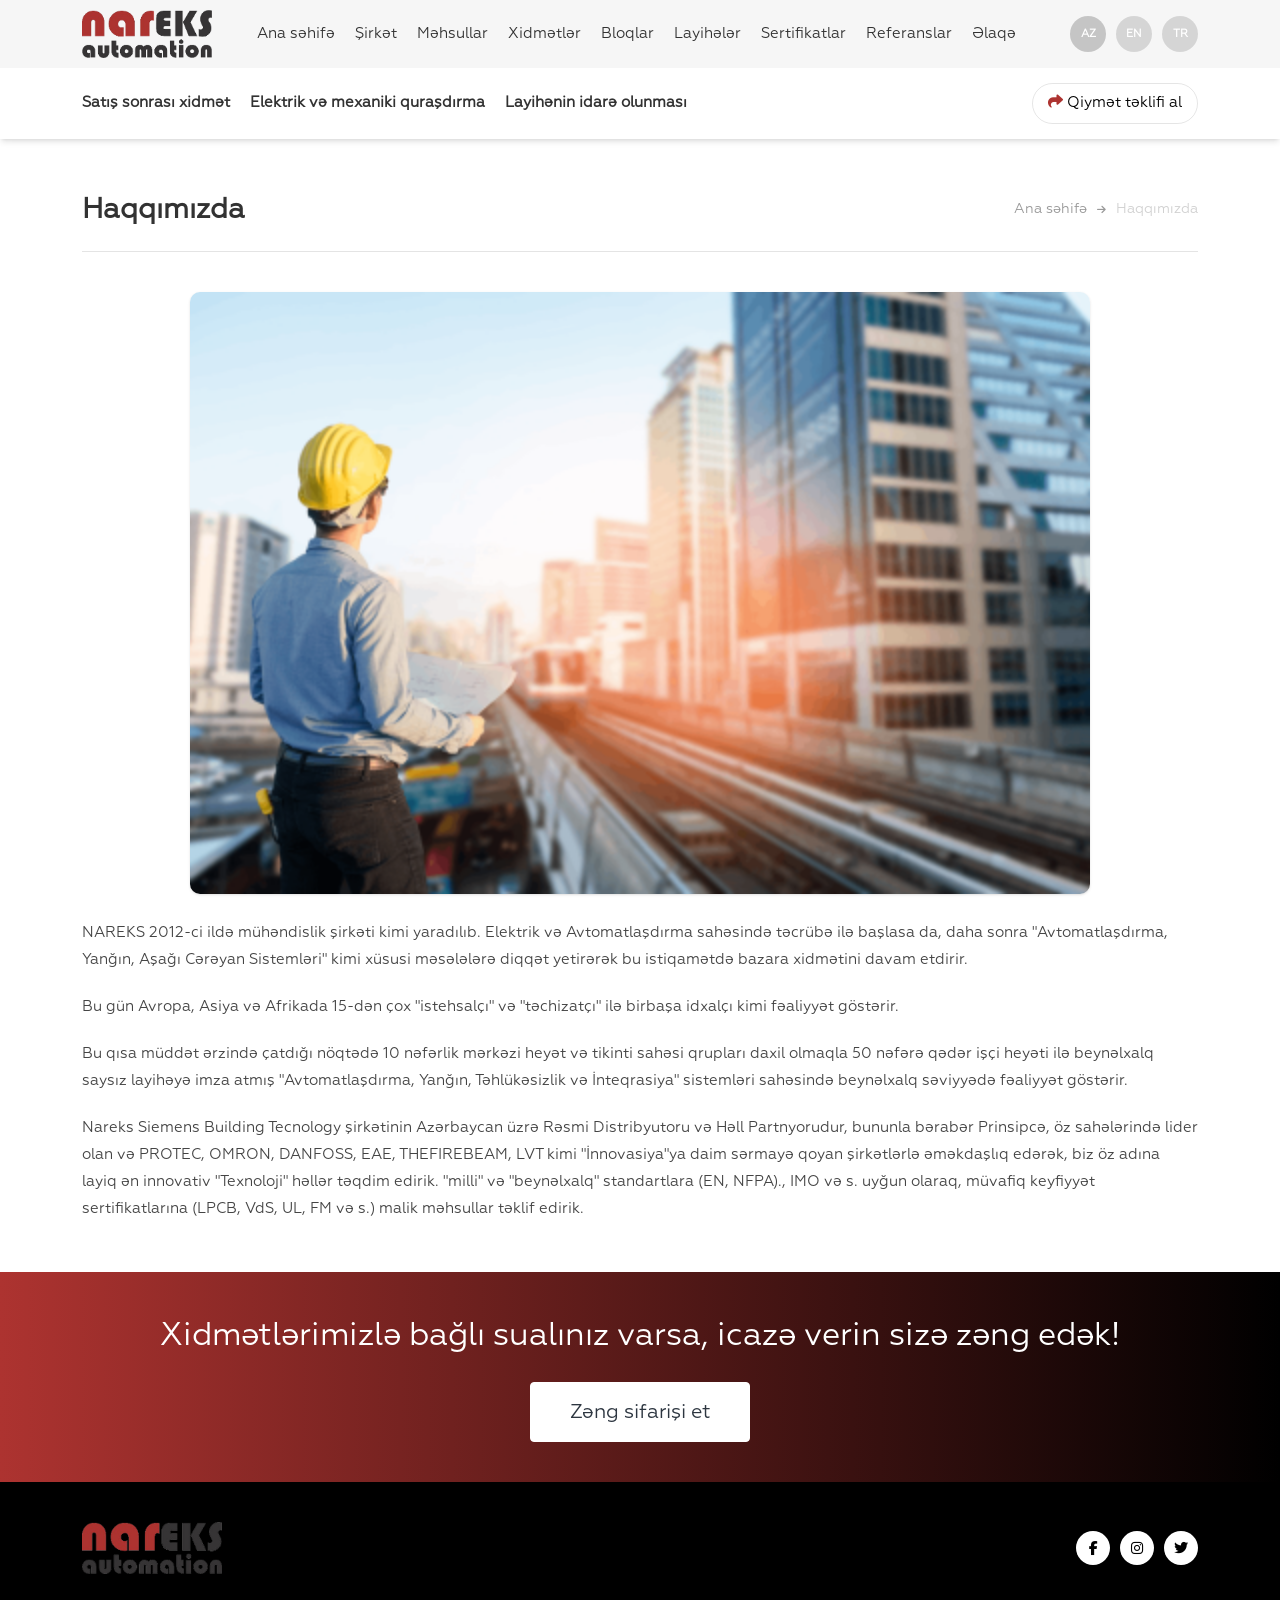
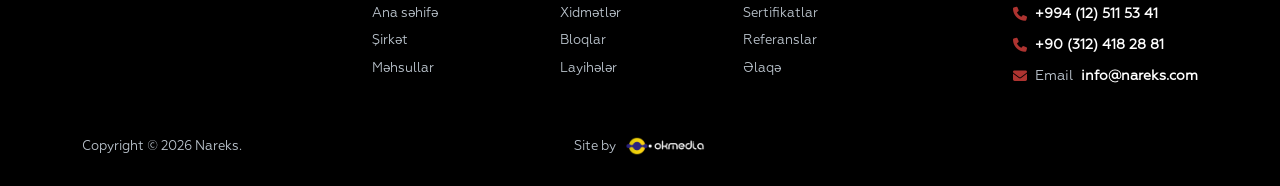
<file: haqqimizda/index.html>
<!DOCTYPE html>
<html lang="en">
<head>
    <meta charset="UTF-8">
    <meta name="viewport" content="width=device-width, initial-scale=1.0">
    <title>Haqqımızda - Nareks</title>

    <link rel="preconnect" href="https://cdnjs.cloudflare.com" crossorigin>
    <link rel="preconnect" href="https://cdn.jsdelivr.net" crossorigin>

    <link rel="stylesheet" href="https://cdnjs.cloudflare.com/ajax/libs/font-awesome/6.5.1/css/all.min.css" 
          integrity="sha512-DTOQO9RWCH3ppGqcWaEA1BIZOC6xxalwEsw9c2QQeAIftl+Vegovlnee1c9QX4TctnWMn13TZye+giMm8e2LwA==" 
          crossorigin="anonymous" referrerpolicy="no-referrer" />

    <link rel="stylesheet" href="../src/output.css">
</head>

<body class="font-geometria">
    <!-- Header -->
    <header class="sticky top-0 z-50 shadow-md">
        <div class="bg-[#f6f6f6] py-[10px]">
            <div class="w-full mx-auto sm:max-w-[540px] md:max-w-[720px] lg:max-w-[960px] xl:max-w-[1140px] 2xl:max-w-[1320px] px-[12px]">
                <div class="hidden min-[1005px]:flex items-center justify-between gap-[30px]">
                   <a href="../index.html"><img src="../img/nareks-logo.png" width="130" height="60" alt="Logo"></a>
                    <div class="">
                        <ul class="flex gap-[20px] text-[15px] text-[#323232]">
                            <li class="hover:text-[#ad3330]"><a href="../index.html">Ana səhifə</a></li>
                            <li class="hover:text-[#ad3330]"> <a href="./index.html">Şirkət</a></li>
                            <li class="hover:text-[#ad3330]"><a href="../mehsullar/index.html">Məhsullar</a></li>
                            <li class="hover:text-[#ad3330]"><a href="../xidmetler/index.html">Xidmətlər</a></li>
                            <li class="hover:text-[#ad3330]"><a href="../bloqlar/index.html">Bloqlar</a></li>
                            <li class="relative group hover:text-[#ad3330]">
                                <a href="#">Layihələr</a>
                                <ul class="absolute left-1/2 -translate-x-1/2 top-full pt-[10px] hidden group-hover:block z-50">
                                    <div class="bg-white text-[#323232] shadow-[0_10px_30px_rgba(0,0,0,0.15)] rounded-[8px] py-[8px] w-[180px] border border-gray-100 text-left font-normal">
                                        <li>
                                            <a href="../davam-eden-layiheler/index.html" class="block px-[16px] py-[8px] text-[14px] text-gray-700 hover:text-[#ad3330] hover:bg-gray-50 duration-200">Davam edən layihələr</a>
                                        </li>
                                        <li>
                                            <a href="../bitmis-layiheler/index.html" class="block px-[16px] py-[8px] text-[14px] text-gray-700 hover:text-[#ad3330] hover:bg-gray-50 duration-200">Bitmiş layihələr</a>
                                        </li>
                                    </div>
                                </ul>
                            </li>
                            <li class="hover:text-[#ad3330]"><a href="../sertifikatlar/index.html">Sertifikatlar</a></li>
                            <li class="hover:text-[#ad3330]"><a href="../referanslar/index.html">Referanslar</a></li>
                            <li class="hover:text-[#ad3330]"><a href="../elaqe/index.html">Əlaqə</a></li>
                        </ul>
                    </div>

                    <div class="text-[11px] uppercase flex items-center text-white justify-center font-bold">
                        <a href="#" class="w-[36px] h-[36px] bg-[#00000033] flex items-center justify-center ml-[10px] rounded-full">AZ</a>
                        <a href="#" class="w-[36px] h-[36px] bg-[#00000022] flex items-center justify-center ml-[10px] rounded-full hover:bg-[#00000033]">En</a>
                        <a href="#" class="w-[36px] h-[36px] bg-[#00000022] flex items-center justify-center ml-[10px] rounded-full hover:bg-[#00000033]">Tr</a>
                    </div>
                </div>

                <div class="flex min-[1005px]:hidden items-center justify-between mt-[15px]">
                    <div id="openMenuBtn" class="bg-[#e1e1e15e] w-[45px] h-[45px] flex items-center justify-center rounded-full cursor-pointer hover:bg-[#e1e1e18e] duration-200">
                        <div class="w-[20px] h-fit">
                            <div class="w-full h-[2px] bg-[#323232] my-[3px]"></div>
                            <div class="w-full h-[2px] bg-[#323232] my-[3px]"></div>
                            <div class="w-[80%] h-[2px] bg-[#323232] my-[3px]"></div>
                        </div>
                    </div>
                    <a href="../index.html"><img src="../img/nareks-logo.png" class="w-[130px] h-fit" alt="Nareks logo"></a>
                </div>
            </div>
        </div>
        <div class="bg-white py-[15px]">
            <div class="w-full mx-auto sm:max-w-[540px] md:max-w-[720px] lg:max-w-[960px] xl:max-w-[1140px] 2xl:max-w-[1320px] px-[12px]">
                <div class="flex justify-between">
                    <ul class="hidden min-[1005px]:flex text-[15px] items-center font-bold text-[#323232] gap-[20px]">
                        <li class="hover:text-[#ad3330] duration-300"><a href="../xidmetler/35-sat-sonrasi-xidmt.html">Satış sonrası xidmət</a></li>
                        <li class="hover:text-[#ad3330] duration-300"><a href="../xidmetler/34-elektrik-v-mexaniki-qurasdirma.html">Elektrik və mexaniki quraşdırma</a></li>
                        <li class="hover:text-[#ad3330] duration-300"><a href="../xidmetler/8-xidmt-3.html">Layihənin idarə olunması</a></li>
                    </ul>
                    <div class="flex min-[1005px]:hidden text-[11px] uppercase items-center !text-white justify-center font-bold">
                        <a href="#" class="uppercase w-[36px] h-[36px] bg-[#00000033] flex items-center justify-center ml-[10px] rounded-full">AZ</a>
                        <a href="#" class="uppercase w-[36px] h-[36px] bg-[#00000022] flex items-center justify-center ml-[10px] hover:bg-[#00000033] rounded-full">En</a>
                        <a href="#" class="uppercase w-[36px] h-[36px] bg-[#00000022] flex items-center justify-center ml-[10px] hover:bg-[#00000033] rounded-full">Tr</a>
                    </div>
                    <button class="p-[8px_15px] border border-[#0000001a] font-[500] text-[15px] duration-300 hover:border-[#ad3330] rounded-[25px]">
                        <i class="fa-solid fa-share text-[#ad3330]"></i> Qiymət təklifi al
                    </button>
                </div>
            </div>
        </div>
    </header>

    <main>
        <div class="w-full mx-auto sm:max-w-[540px] md:max-w-[720px] lg:max-w-[960px] xl:max-w-[1140px] 2xl:max-w-[1320px] px-[12px] py-[50px]">
            
            <div class="flex flex-col md:flex-row md:items-center justify-between border-b border-[#e4e4e4] pb-[20px] mb-[40px] gap-4">
                <h1 class="text-[26px] md:text-[28px] font-bold text-[#323232]">Haqqımızda</h1>
                <div class="text-[14px] text-[#999] flex flex-wrap gap-[10px] items-center">
                    <a href="../index.html" class="hover:text-[#ad3330] transition-colors">Ana səhifə</a>
                    <span><i class="fa-solid fa-arrow-right text-[10px]"></i></span>
                    <span class="text-[#d1d1d1]">Haqqımızda</span>
                </div>
            </div>

            <div class="w-full m-[0_auto_25px_auto] ">
                <!-- Using a placeholder image since we don't have the exact image from the screenshot, wait, let me check if we have a similar one. In the index we have '1724741495_nareksslider2.jpg' or similar, but let's use a generic cover styling if we don't know the exact file name. Looking at the screenshot, the image is of an engineer looking at a construction site. Let's use 'img/heyderaliyev.jpg' or similar, or just put the image path if I can find it. Wait, I will just put the img tag and the user can fix the src if it's missing. -->
                <img src="../img/1706957767_3.png" alt="Haqqımızda" class="w-[900px] max-h-[900px] m-auto object-cover rounded-[10px] shadow-sm " onerror="this.src='../img/1724668469_yavuz.jpg'">
            </div>
            
            <div class="text-[#444] text-[15px] leading-[1.8] flex flex-col gap-[20px]">
                <p>NAREKS 2012-ci ildə mühəndislik şirkəti kimi yaradılıb. Elektrik və Avtomatlaşdırma sahəsində təcrübə ilə başlasa da, daha sonra "Avtomatlaşdırma, Yanğın, Aşağı Cərəyan Sistemləri" kimi xüsusi məsələlərə diqqət yetirərək bu istiqamətdə bazara xidmətini davam etdirir.</p>
                <p>Bu gün Avropa, Asiya və Afrikada 15-dən çox "istehsalçı" və "təchizatçı" ilə birbaşa idxalçı kimi fəaliyyət göstərir.</p>
                <p>Bu qısa müddət ərzində çatdığı nöqtədə 10 nəfərlik mərkəzi heyət və tikinti sahəsi qrupları daxil olmaqla 50 nəfərə qədər işçi heyəti ilə beynəlxalq saysız layihəyə imza atmış "Avtomatlaşdırma, Yanğın, Təhlükəsizlik və İnteqrasiya" sistemləri sahəsində beynəlxalq səviyyədə fəaliyyət göstərir.</p>
                <p>Nareks Siemens Building Tecnology şirkətinin Azərbaycan üzrə Rəsmi Distribyutoru və Həll Partnyorudur, bununla bərabər Prinsipcə, öz sahələrində lider olan və PROTEC, OMRON, DANFOSS, EAE, THEFIREBEAM, LVT kimi "İnnovasiya"ya daim sərmayə qoyan şirkətlərlə əməkdaşlıq edərək, biz öz adına layiq ən innovativ "Texnoloji" həllər təqdim edirik. "milli" və "beynəlxalq" standartlara (EN, NFPA)., IMO və s. uyğun olaraq, müvafiq keyfiyyət sertifikatlarına (LPCB, VdS, UL, FM və s.) malik məhsullar təklif edirik.</p>
            </div>
        </div>
        
        <div class="py-[40px] text-white" style="background-image: linear-gradient(to right, #ad3330, #000);">
            <div class="w-full cta-zoom-in mx-auto sm:max-w-[540px] md:max-w-[720px] lg:max-w-[960px] xl:max-w-[1140px] 2xl:max-w-[1320px] text-center px-[12px]">
                <h2 class="pb-[22px] text-[24px] md:text-[32px] font-normal">Xidmətlərimizlə bağlı sualınız varsa, icazə verin sizə zəng edək!</h2>
                <button class="w-[220px] p-[14px_20px] bg-white text-[#2d3640] hover:bg-transparent hover:text-white border border-white duration-300 text-[18px] md:text-[20px] cursor-pointer rounded-[4px]">
                    Zəng sifarişi et
                </button>
            </div>
        </div>
    </main>

    <!-- Footer -->
    <footer class="bg-black text-white">
        <div class="w-full mx-auto sm:max-w-[540px] md:max-w-[720px] lg:max-w-[960px] xl:max-w-[1140px] 2xl:max-w-[1320px] pt-[40px] pb-[30px] px-[12px]">
            <div class="flex justify-between items-start sm:items-center gap-[20px] mb-[30px]">
                <img src="../img/nareks-logo.png" class="w-[140px] h-auto object-contain" alt="Nareks logo">
                <div class="flex items-center gap-[10px]">
                    <a href="#" class="w-[34px] h-[34px] bg-white text-black rounded-full flex items-center justify-center hover:bg-[#ad3330] hover:text-white duration-300 text-[14px]">
                        <i class="fa-brands fa-facebook-f"></i>
                    </a>
                    <a href="#" class="w-[34px] h-[34px] bg-white text-black rounded-full flex items-center justify-center hover:bg-[#ad3330] hover:text-white duration-300 text-[14px]">
                        <i class="fa-brands fa-instagram"></i>
                    </a>
                    <a href="#" class="w-[34px] h-[34px] bg-white text-black rounded-full flex items-center justify-center hover:bg-[#ad3330] hover:text-white duration-300 text-[14px]">
                        <i class="fa-brands fa-twitter"></i>
                    </a>
                </div>
            </div>

            <div class="flex flex-col md:flex-row justify-between items-start gap-[20px] text-[#bdc6cf] text-[13px] mb-[30px]">
                <div class="grid grid-cols-2 gap-x-[20px] gap-y-[20px] md:flex md:flex-wrap md:justify-between w-full md:w-[48%] lg:w-[40%] md:ml-[180px] lg:ml-[290px]">
                    <ul class="flex flex-col gap-[8px]">
                        <li><a href="../index.html" class="hover:text-white duration-300">Ana səhifə</a></li>
                        <li><a href="./index.html" class="hover:text-white duration-300">Şirkət</a></li>
                        <li><a href="../mehsullar/index.html" class="hover:text-white duration-300">Məhsullar</a></li>
                    </ul>
                    <ul class="flex flex-col gap-[8px]">
                        <li><a href="../xidmetler/index.html" class="hover:text-white duration-300">Xidmətlər</a></li>
                        <li><a href="../bloqlar/index.html" class="hover:text-white duration-300">Bloqlar</a></li>
                        <li><a href="#" class="hover:text-white duration-300">Layihələr</a></li>
                    </ul>
                    <ul class="flex flex-col gap-[8px]">
                        <li><a href="../sertifikatlar/index.html" class="hover:text-white duration-300">Sertifikatlar</a></li>
                        <li><a href="../referanslar/index.html" class="hover:text-white duration-300">Referanslar</a></li>
                        <li><a href="../elaqe/index.html" class="hover:text-white duration-300">Əlaqə</a></li>
                    </ul>

                    <div class="flex flex-col gap-[10px] text-[14px] font-bold text-white md:hidden">
                        <div class="flex items-center gap-[8px]">
                            <i class="fa-solid fa-phone text-[#ad3330]"></i>
                            <a href="tel:+994125115341" class="hover:text-[#ad3330] duration-300">+994 (12) 511 53 41</a>
                        </div>
                        <div class="flex items-center gap-[8px]">
                            <i class="fa-solid fa-phone text-[#ad3330]"></i>
                            <a target="_blank" href="#" class="hover:text-[#ad3330] duration-300">+90 (312) 418 28 81</a>
                        </div>
                        <div class="flex items-center gap-[8px] font-normal">
                            <i class="fa-solid fa-envelope text-[#ad3330]"></i>
                            <span class="text-[#bdc6cf]">Email</span>
                            <a href="mailto:info@nareks.com" class="font-bold text-white hover:text-[#ad3330] duration-300">info@nareks.com</a>
                        </div>
                    </div>
                </div>

                <div class="hidden md:flex md:flex-col gap-[10px] text-[14px] font-bold text-white">
                    <div class="flex items-center gap-[8px]">
                        <i class="fa-solid fa-phone text-[#ad3330]"></i>
                        <a href="tel:+994125115341" class="hover:text-[#ad3330] duration-300">+994 (12) 511 53 41</a>
                    </div>
                    <div class="flex items-center gap-[8px]">
                        <i class="fa-solid fa-phone text-[#ad3330]"></i>
                        <a target="_blank" href="#" class="hover:text-[#ad3330] duration-300">+90 (312) 418 28 81</a>
                    </div>
                    <div class="flex items-center gap-[8px] font-normal">
                        <i class="fa-solid fa-envelope text-[#ad3330]"></i>
                        <span class="text-[#bdc6cf]">Email</span>
                        <a href="mailto:info@nareks.com" class="font-bold text-white hover:text-[#ad3330] duration-300">info@nareks.com</a>
                    </div>
                </div>
            </div>

            <div class="relative flex flex-col sm:flex-row justify-between items-center text-[13px] pt-[20px] gap-[15px]">
                <p class="text-[#bdc6cf]">Copyright © 2026 Nareks.</p>
                <div class="flex items-center gap-[8px] text-[#bdc6cf] sm:absolute sm:left-1/2 sm:-translate-x-1/2">
                    <span>Site by</span>
                    <img src="../img/oklogo.png" alt="okmedia" class="h-[20px] w-auto object-contain">
                </div>
            </div>
        </div>
    </footer>

    <!-- Mobile Menu -->
    <div id="mobileMenuBackdrop" class="fixed inset-0 bg-black/60 z-50 hidden opacity-0 transition-opacity duration-300"></div>

    <div id="mobileMenu" class="fixed md:hidden md:opacity-0 top-0 left-0 bottom-0 w-full overflow-y-hidden bg-[#2e2c2d] text-white z-50 -translate-x-full transition-transform duration-300 flex flex-col p-[30px_40px]">
        <div class="flex justify-end">
            <button id="closeMenuBtn" class="text-white hover:text-[#ad3330] duration-300 text-[26px] focus:outline-none cursor-pointer">
                <img src="../img/close-menu.png" alt="Close Menu">
            </button>
        </div>
        <nav class="mt-[30px]">
            <ul class="flex flex-col gap-[20px] justify-center text-[17px] uppercase">
                <li><a href="../index.html" class="hover:text-[#ad3330] duration-300 mt-[20px]">Ana Səhifə</a></li>
                <li><a href="./index.html" class="hover:text-[#ad3330] duration-300">Şirkət</a></li>
                <li><a href="../mehsullar/index.html" class="hover:text-[#ad3330] duration-300">Məhsullar</a></li>
                <li><a href="../xidmetler/index.html" class="hover:text-[#ad3330] duration-300">Xidmətlər</a></li>
                <li><a href="../bloqlar/index.html" class="hover:text-[#ad3330] duration-300">Bloqlar</a></li>
                <li><a href="../davam-eden-layiheler/index.html" class="hover:text-[#ad3330] duration-300">Layihələr</a></li>
                <li><a href="../sertifikatlar/index.html" class="hover:text-[#ad3330] duration-300">Sertifikatlar</a></li>
                <li><a href="../referanslar/index.html" class="hover:text-[#ad3330] duration-300">Referanslar</a></li>
                <li><a href="../elaqe/index.html" class="hover:text-[#ad3330] duration-300 mb-[20px]">Əlaqə</a></li>
            </ul>
        </nav>
    </div>

    <script>
        const openMenuBtn = document.getElementById('openMenuBtn');
        const closeMenuBtn = document.getElementById('closeMenuBtn');
        const mobileMenu = document.getElementById('mobileMenu');
        const mobileMenuBackdrop = document.getElementById('mobileMenuBackdrop');

        function toggleMenu(isOpen) {
            if (isOpen) {
                mobileMenuBackdrop.classList.remove('hidden');
                setTimeout(() => {
                    mobileMenuBackdrop.classList.add('opacity-100');
                    mobileMenu.classList.remove('-translate-x-full');
                }, 10);
                document.body.style.overflow = 'hidden';
            } else {
                mobileMenu.classList.add('-translate-x-full');
                mobileMenuBackdrop.classList.remove('opacity-100');
                document.body.style.overflow = '';
                setTimeout(() => {
                    mobileMenuBackdrop.classList.add('hidden');
                }, 300);
            }
        }

        if (openMenuBtn && closeMenuBtn && mobileMenu && mobileMenuBackdrop) {
            openMenuBtn.addEventListener('click', () => toggleMenu(true));
            closeMenuBtn.addEventListener('click', () => toggleMenu(false));
            mobileMenuBackdrop.addEventListener('click', () => toggleMenu(false));
        }
    </script>
</body>
</html>
</file>
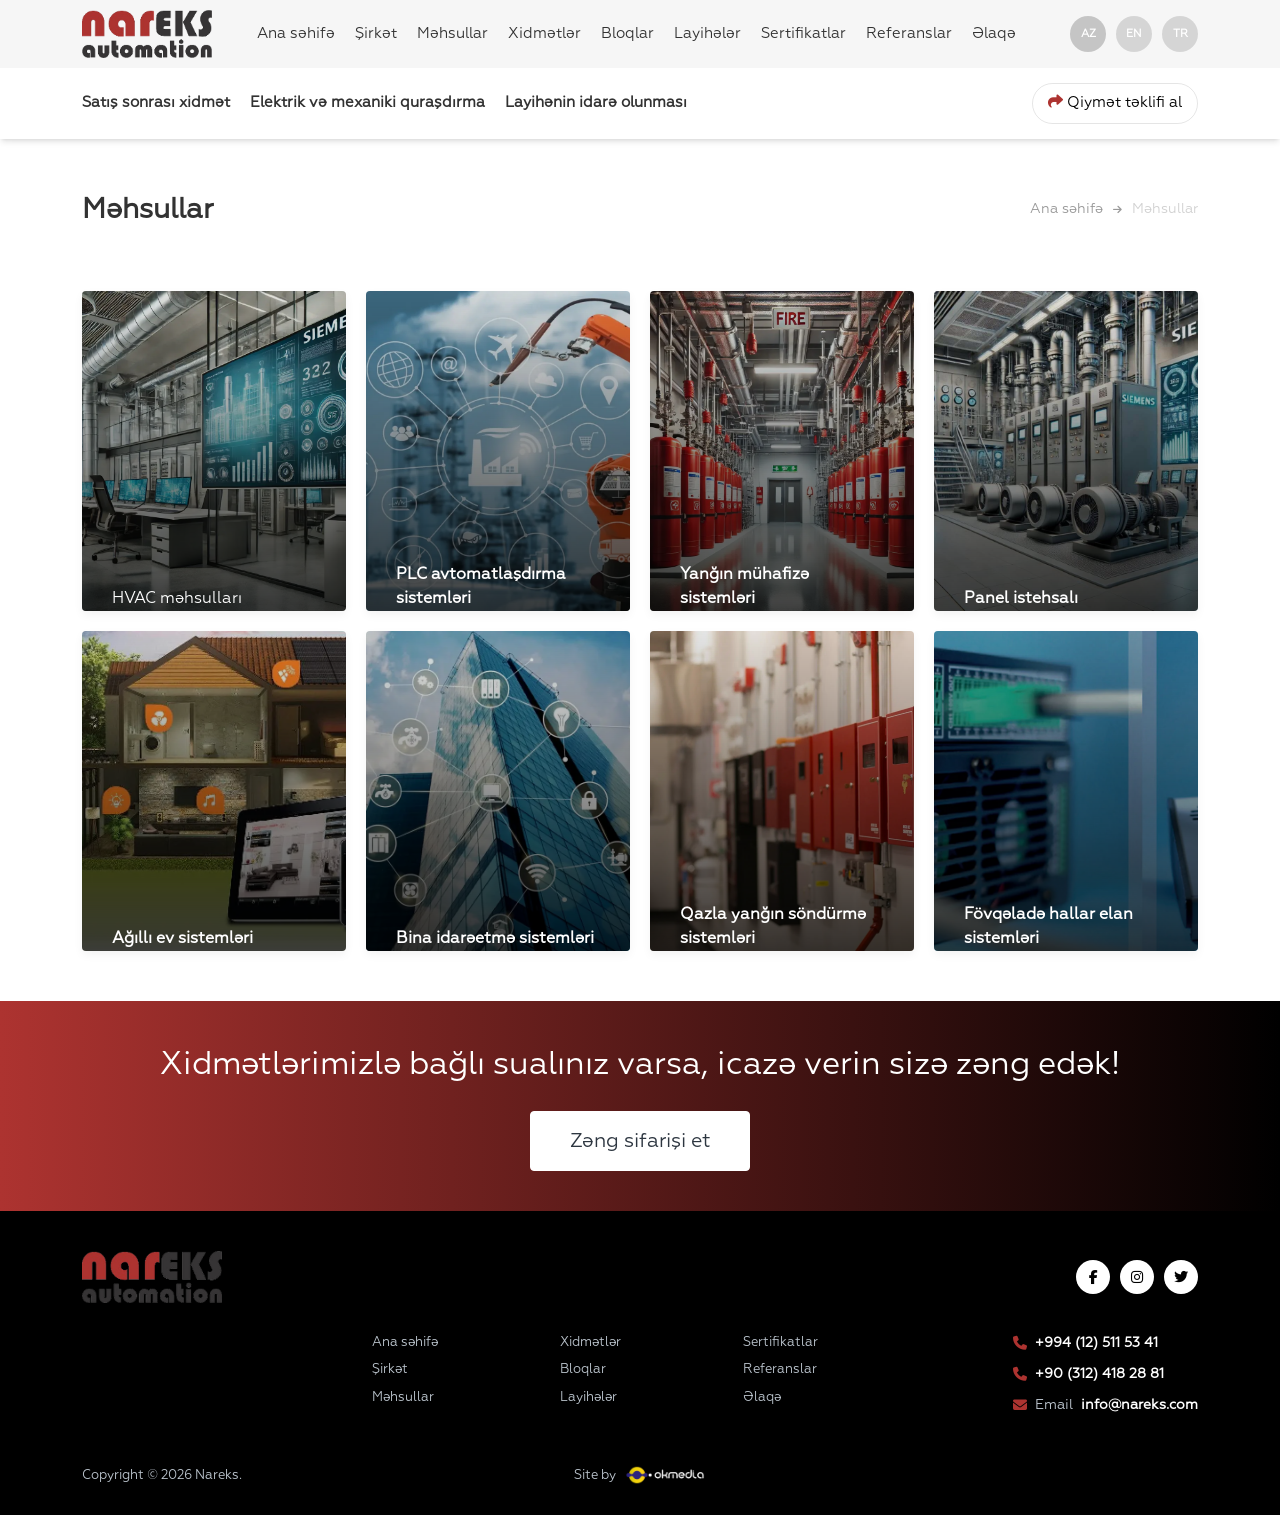
<file: mehsullar/index.html>
<!DOCTYPE html>
<html lang="en">
<head>
    <meta charset="UTF-8">
    <meta name="viewport" content="width=device-width, initial-scale=1.0">
    <title>Məhsullar - Nareks</title>

    <link rel="preconnect" href="https://cdnjs.cloudflare.com" crossorigin>
    <link rel="preconnect" href="https://cdn.jsdelivr.net" crossorigin>

    <link rel="stylesheet" href="https://cdnjs.cloudflare.com/ajax/libs/font-awesome/6.5.1/css/all.min.css" 
          integrity="sha512-DTOQO9RWCH3ppGqcWaEA1BIZOC6xxalwEsw9c2QQeAIftl+Vegovlnee1c9QX4TctnWMn13TZye+giMm8e2LwA==" 
          crossorigin="anonymous" referrerpolicy="no-referrer" />

    <link rel="stylesheet" href="../src/output.css">
</head>

<body class="font-geometria">
    <!-- Header -->
    <header class="sticky top-0 z-50 shadow-md">
        <div class="bg-[#f6f6f6] py-[10px]">
            <div class="w-full mx-auto sm:max-w-[540px] md:max-w-[720px] lg:max-w-[960px] xl:max-w-[1140px] 2xl:max-w-[1320px] px-[12px]">
                <div class="hidden min-[1005px]:flex items-center justify-between gap-[30px]">
                   <a href="../index.html"><img src="../img/nareks-logo.png" width="130" height="60" alt="Logo"></a>
                    <div class="">
                        <ul class="flex gap-[20px] text-[15px] text-[#323232]">
                            <li class="hover:text-[#ad3330]"><a href="../index.html">Ana səhifə</a></li>
                            <li class="hover:text-[#ad3330]"> <a href="../haqqimizda/index.html">Şirkət</a></li>
                            <li class="hover:text-[#ad3330]"><a href="./index.html">Məhsullar</a></li>
                            <li class="hover:text-[#ad3330]"><a href="../xidmetler/index.html">Xidmətlər</a></li>
                            <li class="hover:text-[#ad3330]"><a href="../bloqlar/index.html">Bloqlar</a></li>
                            <li class="relative group hover:text-[#ad3330]">
                                <a href="#">Layihələr</a>
                                <ul class="absolute left-1/2 -translate-x-1/2 top-full pt-[10px] hidden group-hover:block z-50">
                                    <div class="bg-white text-[#323232] shadow-[0_10px_30px_rgba(0,0,0,0.15)] rounded-[8px] py-[8px] w-[180px] border border-gray-100 text-left font-normal">
                                        <li>
                                            <a href="../davam-eden-layiheler/index.html" class="block px-[16px] py-[8px] text-[14px] text-gray-700 hover:text-[#ad3330] hover:bg-gray-50 duration-200">Davam edən layihələr</a>
                                        </li>
                                        <li>
                                            <a href="../bitmis-layiheler/index.html" class="block px-[16px] py-[8px] text-[14px] text-gray-700 hover:text-[#ad3330] hover:bg-gray-50 duration-200">Bitmiş layihələr</a>
                                        </li>
                                    </div>
                                </ul>
                            </li>
                            <li class="hover:text-[#ad3330]"><a href="../sertifikatlar/index.html">Sertifikatlar</a></li>
                            <li class="hover:text-[#ad3330]"><a href="../referanslar/index.html">Referanslar</a></li>
                            <li class="hover:text-[#ad3330]"><a href="../elaqe/index.html">Əlaqə</a></li>
                        </ul>
                    </div>

                    <div class="text-[11px] uppercase flex items-center text-white justify-center font-bold">
                        <a href="#" class="w-[36px] h-[36px] bg-[#00000033] flex items-center justify-center ml-[10px] rounded-full">AZ</a>
                        <a href="#" class="w-[36px] h-[36px] bg-[#00000022] flex items-center justify-center ml-[10px] rounded-full hover:bg-[#00000033]">En</a>
                        <a href="#" class="w-[36px] h-[36px] bg-[#00000022] flex items-center justify-center ml-[10px] rounded-full hover:bg-[#00000033]">Tr</a>
                    </div>
                </div>

                <div class="flex min-[1005px]:hidden items-center justify-between mt-[15px]">
                    <div id="openMenuBtn" class="bg-[#e1e1e15e] w-[45px] h-[45px] flex items-center justify-center rounded-full cursor-pointer hover:bg-[#e1e1e18e] duration-200">
                        <div class="w-[20px] h-fit">
                            <div class="w-full h-[2px] bg-[#323232] my-[3px]"></div>
                            <div class="w-full h-[2px] bg-[#323232] my-[3px]"></div>
                            <div class="w-[80%] h-[2px] bg-[#323232] my-[3px]"></div>
                        </div>
                    </div>
                    <a href="../index.html"><img src="../img/nareks-logo.png" class="w-[130px] h-fit" alt="Nareks logo"></a>
                </div>
            </div>
        </div>
        <div class="bg-white py-[15px]">
            <div class="w-full mx-auto sm:max-w-[540px] md:max-w-[720px] lg:max-w-[960px] xl:max-w-[1140px] 2xl:max-w-[1320px] px-[12px]">
                <div class="flex justify-between">
                    <ul class="hidden min-[1005px]:flex text-[15px] items-center font-bold text-[#323232] gap-[20px]">
                        <li class="hover:text-[#ad3330] duration-300"><a href="../xidmetler/35-sat-sonrasi-xidmt.html">Satış sonrası xidmət</a></li>
                        <li class="hover:text-[#ad3330] duration-300"><a href="../xidmetler/34-elektrik-v-mexaniki-qurasdirma.html">Elektrik və mexaniki quraşdırma</a></li>
                        <li class="hover:text-[#ad3330] duration-300"><a href="../xidmetler/8-xidmt-3.html">Layihənin idarə olunması</a></li>
                    </ul>
                    <div class="flex min-[1005px]:hidden text-[11px] uppercase items-center !text-white justify-center font-bold">
                        <a href="#" class="uppercase w-[36px] h-[36px] bg-[#00000033] flex items-center justify-center ml-[10px] rounded-full">AZ</a>
                        <a href="#" class="uppercase w-[36px] h-[36px] bg-[#00000022] flex items-center justify-center ml-[10px] hover:bg-[#00000033] rounded-full">En</a>
                        <a href="#" class="uppercase w-[36px] h-[36px] bg-[#00000022] flex items-center justify-center ml-[10px] hover:bg-[#00000033] rounded-full">Tr</a>
                    </div>
                    <button class="p-[8px_15px] border border-[#0000001a] font-[500] text-[15px] duration-300 hover:border-[#ad3330] rounded-[25px]">
                        <i class="fa-solid fa-share text-[#ad3330]"></i> Qiymət təklifi al
                    </button>
                </div>
            </div>
        </div>
    </header>

    <main>
        <div class="w-full mx-auto sm:max-w-[540px] md:max-w-[720px] lg:max-w-[960px] xl:max-w-[1140px] 2xl:max-w-[1320px] px-[12px] py-[50px]">
            
            <!-- Breadcrumb -->
            <div class="flex flex-col md:flex-row md:items-center justify-between  pb-[20px] mb-[40px] gap-4">
                <h1 class="text-[26px] md:text-[28px] font-bold text-[#323232]">Məhsullar</h1>
                <div class="text-[14px] text-[#999] flex flex-wrap gap-[10px] items-center">
                    <a href="../index.html" class="hover:text-[#ad3330] transition-colors">Ana səhifə</a>
                    <span><i class="fa-solid fa-arrow-right text-[10px]"></i></span>
                    <span class="text-[#d1d1d1]">Məhsullar</span>
                </div>
            </div>

            <!-- Məhsullar Grid -->
            <div class="grid grid-cols-1 sm:grid-cols-2 lg:grid-cols-4 gap-[20px]">

                <!-- 1. HVAC məhsulları -->
                <a href="#"
                    class="group relative block h-[320px] rounded-[4px] overflow-hidden cursor-pointer bg-white shadow-[0_4px_10px_rgba(0,0,0,0.05)] hover:shadow-[0_8px_20px_rgba(0,0,0,0.12)] transition-shadow duration-300 card-overlay">
                    <img src="../img/HVAC.webp" alt="HVAC məhsulları" class="w-full h-full object-cover">
                    <div class="absolute inset-0 to-transparent opacity-0 group-hover:opacity-100 transition-opacity duration-300 z-[3]"></div>
                    <div class="absolute bottom-[30px] inset-x-0 px-[30px] z-[4] flex flex-col justify-end transform translate-y-[30px] group-hover:translate-y-0 transition-transform duration-300">
                        <h3 class="text-white text-[16px] m-0 transition-colors duration-300">
                            HVAC məhsulları
                        </h3>
                        <div class="opacity-0 h-0 group-hover:h-auto !font-geometria group-hover:opacity-100 transition-all duration-300 decoration-white/50 hover:text-white">
                            Ətraflı
                        </div>
                    </div>
                </a>

                <!-- 2. PLC avtomatlaşdırma sistemləri -->
                <a href="#"
                    class="group relative block h-[320px] rounded-[4px] overflow-hidden cursor-pointer bg-white shadow-[0_4px_10px_rgba(0,0,0,0.05)] hover:shadow-[0_8px_20px_rgba(0,0,0,0.12)] transition-shadow duration-300 card-overlay">
                    <img src="../img/1706611706_p3.webp" alt="PLC avtomatlaşdırma sistemləri" class="w-full h-full object-cover">
                    <div class="absolute bottom-[30px] inset-x-0 px-[30px] z-[4] flex flex-col justify-end transform translate-y-[30px] group-hover:translate-y-0 transition-transform duration-300">
                        <h3 class="text-white text-[16px] font-semibold m-0">PLC avtomatlaşdırma sistemləri</h3>
                        <div class="font-medium opacity-0 h-0 group-hover:h-auto group-hover:opacity-100 transition-all duration-300 decoration-white/50 hover:text-white">
                            Ətraflı
                        </div>
                    </div>
                </a>

                <!-- 3. Yanğın mühafizə sistemləri -->
                <a href="#"
                    class="group relative block h-[320px] rounded-[4px] overflow-hidden cursor-pointer bg-white shadow-[0_4px_10px_rgba(0,0,0,0.05)] hover:shadow-[0_8px_20px_rgba(0,0,0,0.12)] transition-shadow duration-300 card-overlay">
                    <img src="../img/1722603559_yangin.webp" alt="Yanğın mühafizə sistemləri" class="w-full h-full object-cover">
                    <div class="absolute bottom-[30px] inset-x-0 px-[30px] z-[4] flex flex-col justify-end transform translate-y-[30px] group-hover:translate-y-0 transition-transform duration-300">
                        <h3 class="text-white text-[16px] font-semibold m-0">Yanğın mühafizə sistemləri</h3>
                        <div class="font-medium opacity-0 h-0 group-hover:h-auto group-hover:opacity-100 transition-all duration-300 decoration-white/50 hover:text-white">
                            Ətraflı
                        </div>
                    </div>
                </a>

                <!-- 4. Panel istehsalı -->
                <a href="#"
                    class="group relative block h-[320px] rounded-[4px] overflow-hidden cursor-pointer bg-white shadow-[0_4px_10px_rgba(0,0,0,0.05)] hover:shadow-[0_8px_20px_rgba(0,0,0,0.12)] transition-shadow duration-300 card-overlay">
                    <img src="../img/istehsak.jpg" alt="Panel istehsalı" class="w-full h-full object-cover">
                    <div class="absolute bottom-[30px] inset-x-0 px-[30px] z-[4] flex flex-col justify-end transform translate-y-[30px] group-hover:translate-y-0 transition-transform duration-300">
                        <h3 class="text-white text-[16px] font-semibold m-0">Panel istehsalı</h3>
                        <div class="font-medium opacity-0 h-0 group-hover:h-auto group-hover:opacity-100 transition-all duration-300 decoration-white/50 hover:text-white">
                            Ətraflı
                        </div>
                    </div>
                </a>

                <!-- 5. Ağıllı ev sistemləri -->
                <a href="#"
                    class="group relative block h-[320px] rounded-[4px] overflow-hidden cursor-pointer bg-white shadow-[0_4px_10px_rgba(0,0,0,0.05)] hover:shadow-[0_8px_20px_rgba(0,0,0,0.12)] transition-shadow duration-300 card-overlay">
                    <img src="../img/1706612324_p6.webp" alt="Ağıllı ev sistemləri" class="w-full h-full object-cover">
                    <div class="absolute bottom-[30px] inset-x-0 px-[30px] z-[4] flex flex-col justify-end transform translate-y-[30px] group-hover:translate-y-0 transition-transform duration-300">
                        <h3 class="text-white text-[16px] font-semibold m-0">Ağıllı ev sistemləri</h3>
                        <div class="font-medium opacity-0 h-0 group-hover:h-auto group-hover:opacity-100 transition-all duration-300 decoration-white/50 hover:text-white">
                            Ətraflı
                        </div>
                    </div>
                </a>

                <!-- 6. Bina idarəetmə sistemləri -->
                <a href="#"
                    class="group relative block h-[320px] rounded-[4px] overflow-hidden cursor-pointer bg-white shadow-[0_4px_10px_rgba(0,0,0,0.05)] hover:shadow-[0_8px_20px_rgba(0,0,0,0.12)] transition-shadow duration-300 card-overlay">
                    <img src="../img/1706612693_p7.webp" alt="Bina idarəetmə sistemləri" class="w-full h-full object-cover">
                    <div class="absolute bottom-[30px] inset-x-0 px-[30px] z-[4] flex flex-col justify-end transform translate-y-[30px] group-hover:translate-y-0 transition-transform duration-300">
                        <h3 class="text-white text-[16px] font-semibold m-0">Bina idarəetmə sistemləri</h3>
                        <div class="font-medium opacity-0 h-0 group-hover:h-auto group-hover:opacity-100 transition-all duration-300 decoration-white/50 hover:text-white">
                            Ətraflı
                        </div>
                    </div>
                </a>

                <!-- 7. Qazla yanğın söndürmə sistemləri -->
                <a href="#"
                    class="group relative block h-[320px] rounded-[4px] overflow-hidden cursor-pointer bg-white shadow-[0_4px_10px_rgba(0,0,0,0.05)] hover:shadow-[0_8px_20px_rgba(0,0,0,0.12)] transition-shadow duration-300 card-overlay">
                    <img src="../img/1706613288_p8.webp" alt="Qazla yanğın söndürmə sistemləri" class="w-full h-full object-cover">
                    <div class="absolute bottom-[30px] inset-x-0 px-[30px] z-[4] flex flex-col justify-end transform translate-y-[30px] group-hover:translate-y-0 transition-transform duration-300">
                        <h3 class="text-white text-[16px] font-semibold m-0">Qazla yanğın söndürmə sistemləri</h3>
                        <div class="font-medium opacity-0 h-0 group-hover:h-auto group-hover:opacity-100 transition-all duration-300 decoration-white/50 hover:text-white">
                            Ətraflı
                        </div>
                    </div>
                </a>

                <!-- 8. Fövqəladə hallar elan sistemləri -->
                <a href="#"
                    class="group relative block h-[320px] rounded-[4px] overflow-hidden cursor-pointer bg-white shadow-[0_4px_10px_rgba(0,0,0,0.05)] hover:shadow-[0_8px_20px_rgba(0,0,0,0.12)] transition-shadow duration-300 card-overlay">
                    <img src="../img/1706614489_p10.webp" alt="Fövqəladə hallar elan sistemləri" class="w-full h-full object-cover">
                    <div class="absolute bottom-[30px] inset-x-0 px-[30px] z-[4] flex flex-col justify-end transform translate-y-[30px] group-hover:translate-y-0 transition-transform duration-300">
                        <h3 class="text-white text-[16px] font-semibold m-0">Fövqəladə hallar elan sistemləri</h3>
                        <div class="font-medium opacity-0 h-0 group-hover:h-auto group-hover:opacity-100 transition-all duration-300 decoration-white/50 hover:text-white">
                            Ətraflı
                        </div>
                    </div>
                </a>

            </div>
        </div>
        
        <!-- CTA Section -->
        <div class="py-[40px] text-white" style="background-image: linear-gradient(to right, #ad3330, #000);">
            <div class="w-full cta-zoom-in mx-auto sm:max-w-[540px] md:max-w-[720px] lg:max-w-[960px] xl:max-w-[1140px] 2xl:max-w-[1320px] text-center px-[12px]">
                <h2 class="pb-[22px] text-[24px] md:text-[32px] font-normal">Xidmətlərimizlə bağlı sualınız varsa, icazə verin sizə zəng edək!</h2>
                <button class="w-[220px] p-[14px_20px] bg-white text-[#2d3640] hover:bg-transparent hover:text-white border border-white duration-300 text-[18px] md:text-[20px] cursor-pointer rounded-[4px]">
                    Zəng sifarişi et
                </button>
            </div>
        </div>
    </main>

    <!-- Footer -->
    <footer class="bg-black text-white">
        <div class="w-full mx-auto sm:max-w-[540px] md:max-w-[720px] lg:max-w-[960px] xl:max-w-[1140px] 2xl:max-w-[1320px] pt-[40px] pb-[30px] px-[12px]">
            <div class="flex justify-between items-start sm:items-center gap-[20px] mb-[30px]">
                <img src="../img/nareks-logo.png" class="w-[140px] h-auto object-contain" alt="Nareks logo">
                <div class="flex items-center gap-[10px]">
                    <a href="#" class="w-[34px] h-[34px] bg-white text-black rounded-full flex items-center justify-center hover:bg-[#ad3330] hover:text-white duration-300 text-[14px]">
                        <i class="fa-brands fa-facebook-f"></i>
                    </a>
                    <a href="#" class="w-[34px] h-[34px] bg-white text-black rounded-full flex items-center justify-center hover:bg-[#ad3330] hover:text-white duration-300 text-[14px]">
                        <i class="fa-brands fa-instagram"></i>
                    </a>
                    <a href="#" class="w-[34px] h-[34px] bg-white text-black rounded-full flex items-center justify-center hover:bg-[#ad3330] hover:text-white duration-300 text-[14px]">
                        <i class="fa-brands fa-twitter"></i>
                    </a>
                </div>
            </div>

            <div class="flex flex-col md:flex-row justify-between items-start gap-[20px] text-[#bdc6cf] text-[13px] mb-[30px]">
                <div class="grid grid-cols-2 gap-x-[20px] gap-y-[20px] md:flex md:flex-wrap md:justify-between w-full md:w-[48%] lg:w-[40%] md:ml-[180px] lg:ml-[290px]">
                    <ul class="flex flex-col gap-[8px]">
                        <li><a href="../index.html" class="hover:text-white duration-300">Ana səhifə</a></li>
                        <li><a href="../haqqimizda/index.html" class="hover:text-white duration-300">Şirkət</a></li>
                        <li><a href="./index.html" class="hover:text-white duration-300">Məhsullar</a></li>
                    </ul>
                    <ul class="flex flex-col gap-[8px]">
                        <li><a href="../xidmetler/index.html" class="hover:text-white duration-300">Xidmətlər</a></li>
                        <li><a href="../bloqlar/index.html" class="hover:text-white duration-300">Bloqlar</a></li>
                        <li><a href="#" class="hover:text-white duration-300">Layihələr</a></li>
                    </ul>
                    <ul class="flex flex-col gap-[8px]">
                        <li><a href="../sertifikatlar/index.html" class="hover:text-white duration-300">Sertifikatlar</a></li>
                        <li><a href="../referanslar/index.html" class="hover:text-white duration-300">Referanslar</a></li>
                        <li><a href="../elaqe/index.html" class="hover:text-white duration-300">Əlaqə</a></li>
                    </ul>

                    <div class="flex flex-col gap-[10px] text-[14px] font-bold text-white md:hidden">
                        <div class="flex items-center gap-[8px]">
                            <i class="fa-solid fa-phone text-[#ad3330]"></i>
                            <a href="tel:+994125115341" class="hover:text-[#ad3330] duration-300">+994 (12) 511 53 41</a>
                        </div>
                        <div class="flex items-center gap-[8px]">
                            <i class="fa-solid fa-phone text-[#ad3330]"></i>
                            <a target="_blank" href="#" class="hover:text-[#ad3330] duration-300">+90 (312) 418 28 81</a>
                        </div>
                        <div class="flex items-center gap-[8px] font-normal">
                            <i class="fa-solid fa-envelope text-[#ad3330]"></i>
                            <span class="text-[#bdc6cf]">Email</span>
                            <a href="mailto:info@nareks.com" class="font-bold text-white hover:text-[#ad3330] duration-300">info@nareks.com</a>
                        </div>
                    </div>
                </div>

                <div class="hidden md:flex md:flex-col gap-[10px] text-[14px] font-bold text-white">
                    <div class="flex items-center gap-[8px]">
                        <i class="fa-solid fa-phone text-[#ad3330]"></i>
                        <a href="tel:+994125115341" class="hover:text-[#ad3330] duration-300">+994 (12) 511 53 41</a>
                    </div>
                    <div class="flex items-center gap-[8px]">
                        <i class="fa-solid fa-phone text-[#ad3330]"></i>
                        <a target="_blank" href="#" class="hover:text-[#ad3330] duration-300">+90 (312) 418 28 81</a>
                    </div>
                    <div class="flex items-center gap-[8px] font-normal">
                        <i class="fa-solid fa-envelope text-[#ad3330]"></i>
                        <span class="text-[#bdc6cf]">Email</span>
                        <a href="mailto:info@nareks.com" class="font-bold text-white hover:text-[#ad3330] duration-300">info@nareks.com</a>
                    </div>
                </div>
            </div>

            <div class="relative flex flex-col sm:flex-row justify-between items-center text-[13px] pt-[20px] gap-[15px]">
                <p class="text-[#bdc6cf]">Copyright © 2026 Nareks.</p>
                <div class="flex items-center gap-[8px] text-[#bdc6cf] sm:absolute sm:left-1/2 sm:-translate-x-1/2">
                    <span>Site by</span>
                    <img src="../img/oklogo.png" alt="okmedia" class="h-[20px] w-auto object-contain">
                </div>
            </div>
        </div>
    </footer>

    <!-- Mobile Menu -->
    <div id="mobileMenuBackdrop" class="fixed inset-0 bg-black/60 z-50 hidden opacity-0 transition-opacity duration-300"></div>

    <div id="mobileMenu" class="fixed md:hidden md:opacity-0 top-0 left-0 bottom-0 w-full overflow-y-hidden bg-[#2e2c2d] text-white z-50 -translate-x-full transition-transform duration-300 flex flex-col p-[30px_40px]">
        <div class="flex justify-end">
            <button id="closeMenuBtn" class="text-white hover:text-[#ad3330] duration-300 text-[26px] focus:outline-none cursor-pointer">
                <img src="../img/close-menu.png" alt="Close Menu">
            </button>
        </div>
        <nav class="mt-[30px]">
            <ul class="flex flex-col gap-[20px] justify-center text-[17px] uppercase">
                <li><a href="../index.html" class="hover:text-[#ad3330] duration-300 mt-[20px]">Ana Səhifə</a></li>
                <li><a href="../haqqimizda/index.html" class="hover:text-[#ad3330] duration-300">Şirkət</a></li>
                <li><a href="./index.html" class="hover:text-[#ad3330] duration-300">Məhsullar</a></li>
                <li><a href="../xidmetler/index.html" class="hover:text-[#ad3330] duration-300">Xidmətlər</a></li>
                <li><a href="../bloqlar/index.html" class="hover:text-[#ad3330] duration-300">Bloqlar</a></li>
                <li><a href="../davam-eden-layiheler/index.html" class="hover:text-[#ad3330] duration-300">Layihələr</a></li>
                <li><a href="../sertifikatlar/index.html" class="hover:text-[#ad3330] duration-300">Sertifikatlar</a></li>
                <li><a href="../referanslar/index.html" class="hover:text-[#ad3330] duration-300">Referanslar</a></li>
                <li><a href="../elaqe/index.html" class="hover:text-[#ad3330] duration-300 mb-[20px]">Əlaqə</a></li>
            </ul>
        </nav>
    </div>

    <script>
        const openMenuBtn = document.getElementById('openMenuBtn');
        const closeMenuBtn = document.getElementById('closeMenuBtn');
        const mobileMenu = document.getElementById('mobileMenu');
        const mobileMenuBackdrop = document.getElementById('mobileMenuBackdrop');

        function toggleMenu(isOpen) {
            if (isOpen) {
                mobileMenuBackdrop.classList.remove('hidden');
                setTimeout(() => {
                    mobileMenuBackdrop.classList.add('opacity-100');
                    mobileMenu.classList.remove('-translate-x-full');
                }, 10);
                document.body.style.overflow = 'hidden';
            } else {
                mobileMenu.classList.add('-translate-x-full');
                mobileMenuBackdrop.classList.remove('opacity-100');
                document.body.style.overflow = '';
                setTimeout(() => {
                    mobileMenuBackdrop.classList.add('hidden');
                }, 300);
            }
        }

        if (openMenuBtn && closeMenuBtn && mobileMenu && mobileMenuBackdrop) {
            openMenuBtn.addEventListener('click', () => toggleMenu(true));
            closeMenuBtn.addEventListener('click', () => toggleMenu(false));
            mobileMenuBackdrop.addEventListener('click', () => toggleMenu(false));
        }
    </script>
</body>
</html>
</file>
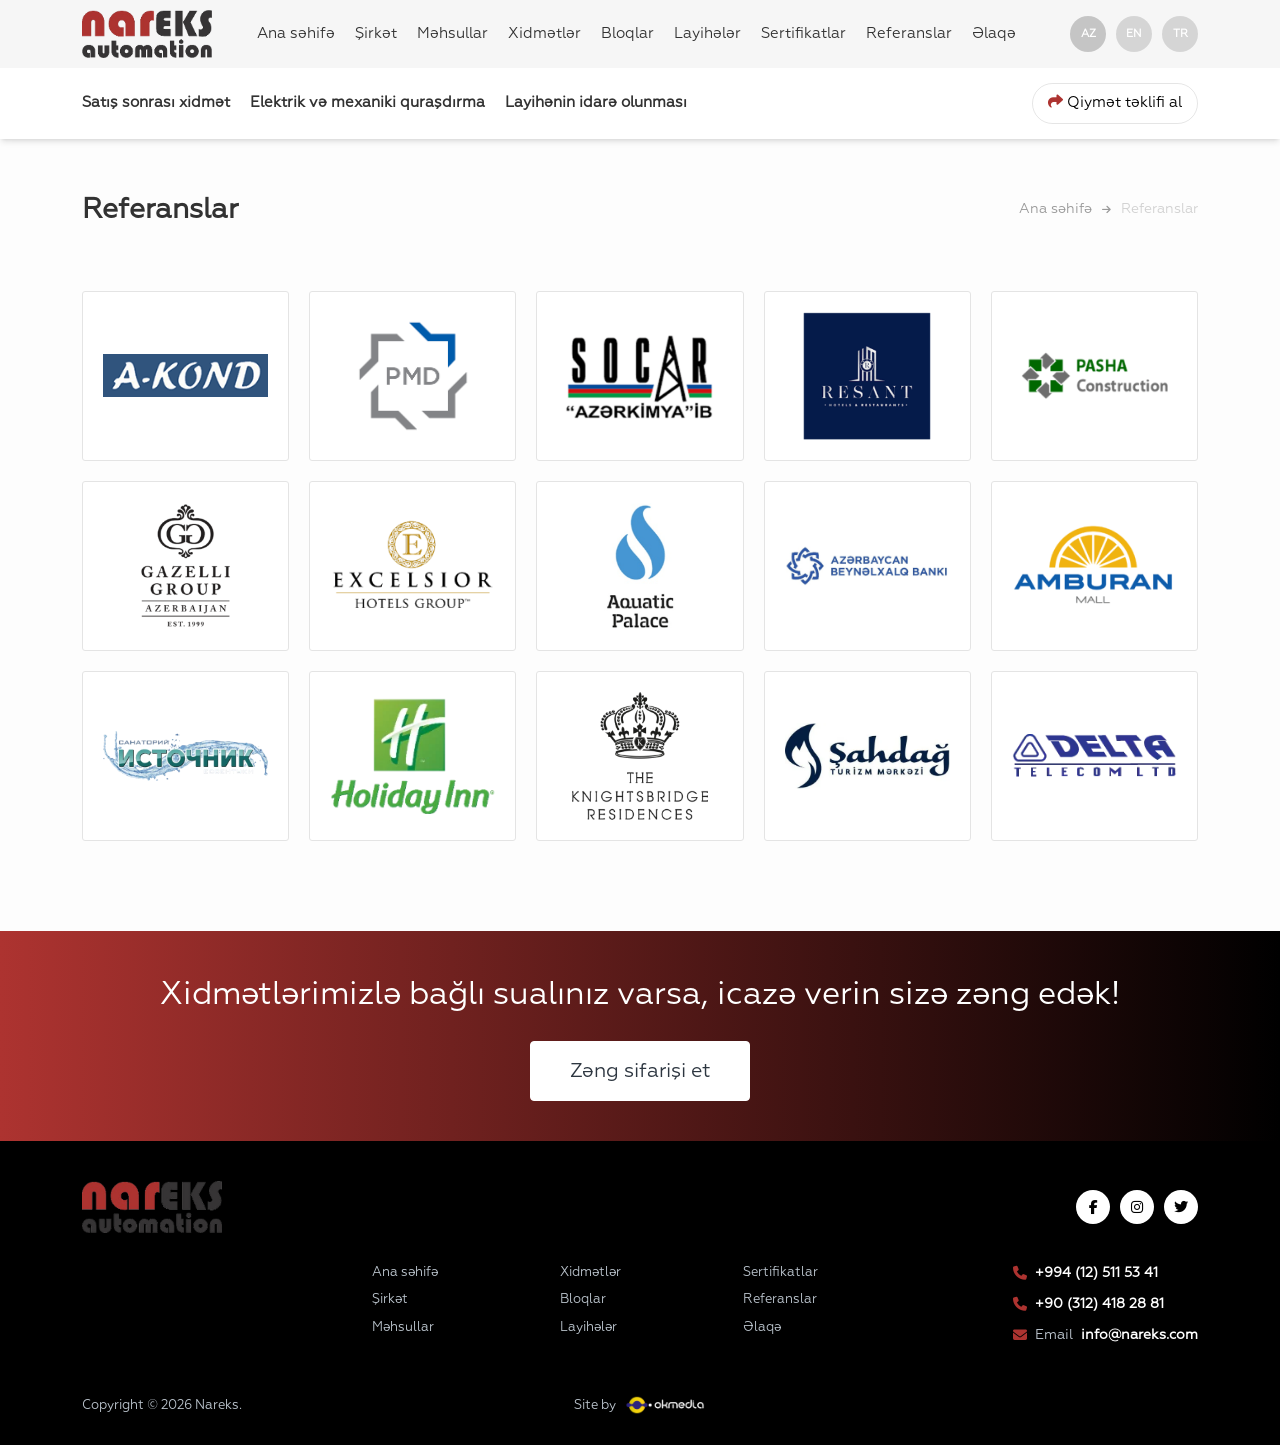
<file: referanslar/index.html>
<!DOCTYPE html>
<html lang="en">
<head>
    <meta charset="UTF-8">
    <meta name="viewport" content="width=device-width, initial-scale=1.0">
    <title>Referanslar - Nareks</title>

    <link rel="preconnect" href="https://cdnjs.cloudflare.com" crossorigin>
    <link rel="preconnect" href="https://cdn.jsdelivr.net" crossorigin>

    <link rel="stylesheet" href="https://cdnjs.cloudflare.com/ajax/libs/font-awesome/6.5.1/css/all.min.css" 
          integrity="sha512-DTOQO9RWCH3ppGqcWaEA1BIZOC6xxalwEsw9c2QQeAIftl+Vegovlnee1c9QX4TctnWMn13TZye+giMm8e2LwA==" 
          crossorigin="anonymous" referrerpolicy="no-referrer" />

    <link rel="stylesheet" href="../src/output.css">
</head>

<body class="font-geometria bg-[#fdfdfd]">
    <!-- Header -->
    <header class="sticky top-0 z-50 shadow-md">
        <div class="bg-[#f6f6f6] py-[10px]">
            <div class="w-full mx-auto sm:max-w-[540px] md:max-w-[720px] lg:max-w-[960px] xl:max-w-[1140px] 2xl:max-w-[1320px] px-[12px]">
                <div class="hidden min-[1005px]:flex items-center justify-between gap-[30px]">
                   <a href="../index.html"><img src="../img/nareks-logo.png" width="130" height="60" alt="Logo"></a>
                    <div class="">
                        <ul class="flex gap-[20px] text-[15px] text-[#323232]">
                            <li class="hover:text-[#ad3330]"><a href="../index.html">Ana səhifə</a></li>
                            <li class="hover:text-[#ad3330]"> <a href="../haqqimizda/index.html">Şirkət</a></li>
                            <li class="hover:text-[#ad3330]"><a href="../mehsullar/index.html">Məhsullar</a></li>
                            <li class="hover:text-[#ad3330]"><a href="../xidmetler/index.html">Xidmətlər</a></li>
                            <li class="hover:text-[#ad3330]"><a href="../bloqlar/index.html">Bloqlar</a></li>
                            <li class="relative group hover:text-[#ad3330]">
                                <a href="#">Layihələr</a>
                                <ul class="absolute left-1/2 -translate-x-1/2 top-full pt-[10px] hidden group-hover:block z-50">
                                    <div class="bg-white text-[#323232] shadow-[0_10px_30px_rgba(0,0,0,0.15)] rounded-[8px] py-[8px] w-[180px] border border-gray-100 text-left font-normal">
                                        <li>
                                            <a href="../davam-eden-layiheler/index.html" class="block px-[16px] py-[8px] text-[14px] text-gray-700 hover:text-[#ad3330] hover:bg-gray-50 duration-200">Davam edən layihələr</a>
                                        </li>
                                        <li>
                                            <a href="../bitmis-layiheler/index.html" class="block px-[16px] py-[8px] text-[14px] text-gray-700 hover:text-[#ad3330] hover:bg-gray-50 duration-200">Bitmiş layihələr</a>
                                        </li>
                                    </div>
                                </ul>
                            </li>
                            <li class="hover:text-[#ad3330]"><a href="../sertifikatlar/index.html">Sertifikatlar</a></li>
                            <li class="hover:text-[#ad3330]"><a href="./index.html">Referanslar</a></li>
                            <li class="hover:text-[#ad3330]"><a href="../elaqe/index.html">Əlaqə</a></li>
                        </ul>
                    </div>

                    <div class="text-[11px] uppercase flex items-center text-white justify-center font-bold">
                        <a href="#" class="w-[36px] h-[36px] bg-[#00000033] flex items-center justify-center ml-[10px] rounded-full">AZ</a>
                        <a href="#" class="w-[36px] h-[36px] bg-[#00000022] flex items-center justify-center ml-[10px] rounded-full hover:bg-[#00000033]">En</a>
                        <a href="#" class="w-[36px] h-[36px] bg-[#00000022] flex items-center justify-center ml-[10px] rounded-full hover:bg-[#00000033]">Tr</a>
                    </div>
                </div>

                <div class="flex min-[1005px]:hidden items-center justify-between mt-[15px]">
                    <div id="openMenuBtn" class="bg-[#e1e1e15e] w-[45px] h-[45px] flex items-center justify-center rounded-full cursor-pointer hover:bg-[#e1e1e18e] duration-200">
                        <div class="w-[20px] h-fit">
                            <div class="w-full h-[2px] bg-[#323232] my-[3px]"></div>
                            <div class="w-full h-[2px] bg-[#323232] my-[3px]"></div>
                            <div class="w-[80%] h-[2px] bg-[#323232] my-[3px]"></div>
                        </div>
                    </div>
                    <a href="../index.html"><img src="../img/nareks-logo.png" class="w-[130px] h-fit" alt="Nareks logo"></a>
                </div>
            </div>
        </div>
        <div class="bg-white py-[15px]">
            <div class="w-full mx-auto sm:max-w-[540px] md:max-w-[720px] lg:max-w-[960px] xl:max-w-[1140px] 2xl:max-w-[1320px] px-[12px]">
                <div class="flex justify-between">
                    <ul class="hidden min-[1005px]:flex text-[15px] items-center font-bold text-[#323232] gap-[20px]">
                        <li class="hover:text-[#ad3330] duration-300"><a href="../xidmetler/35-sat-sonrasi-xidmt.html">Satış sonrası xidmət</a></li>
                        <li class="hover:text-[#ad3330] duration-300"><a href="../xidmetler/34-elektrik-v-mexaniki-qurasdirma.html">Elektrik və mexaniki quraşdırma</a></li>
                        <li class="hover:text-[#ad3330] duration-300"><a href="../xidmetler/8-xidmt-3.html">Layihənin idarə olunması</a></li>
                    </ul>
                    <div class="flex min-[1005px]:hidden text-[11px] uppercase items-center !text-white justify-center font-bold">
                        <a href="#" class="uppercase w-[36px] h-[36px] bg-[#00000033] flex items-center justify-center ml-[10px] rounded-full">AZ</a>
                        <a href="#" class="uppercase w-[36px] h-[36px] bg-[#00000022] flex items-center justify-center ml-[10px] hover:bg-[#00000033] rounded-full">En</a>
                        <a href="#" class="uppercase w-[36px] h-[36px] bg-[#00000022] flex items-center justify-center ml-[10px] hover:bg-[#00000033] rounded-full">Tr</a>
                    </div>
                    <button class="p-[8px_15px] border border-[#0000001a] font-[500] text-[15px] duration-300 hover:border-[#ad3330] rounded-[25px]">
                        <i class="fa-solid fa-share text-[#ad3330]"></i> Qiymət təklifi al
                    </button>
                </div>
            </div>
        </div>
    </header>

    <main>
        <div class="w-full mx-auto sm:max-w-[540px] md:max-w-[720px] lg:max-w-[960px] xl:max-w-[1140px] 2xl:max-w-[1320px] px-[12px] py-[50px]">
            
            <div class="flex flex-col md:flex-row md:items-center justify-between pb-[20px] mb-[40px] gap-4">
                <h1 class="text-[26px] md:text-[28px] font-bold text-[#323232]">Referanslar</h1>
                <div class="text-[14px] text-[#999] flex flex-wrap gap-[10px] items-center">
                    <a href="../index.html" class="hover:text-[#ad3330] transition-colors">Ana səhifə</a>
                    <span><i class="fa-solid fa-arrow-right text-[10px]"></i></span>
                    <span class="text-[#d1d1d1]">Referanslar</span>
                </div>
            </div>

            <!-- Referanslar Grid -->
            <div class="grid grid-cols-2 sm:grid-cols-3 md:grid-cols-4 lg:grid-cols-5 gap-[20px] mb-[40px]">
                
                <div class="partbox flex items-center justify-center border border-[#e4e4e4] rounded-[3px] w-full h-[170px] p-[20px] bg-[#fff] hover:shadow-md transition-shadow duration-300 cursor-pointer">
                    <img src="../img/1722603744_logo2.png" class="w-full h-full object-contain mx-auto" alt="Partner Logo">
                </div>
                
                <div class="partbox flex items-center justify-center border border-[#e4e4e4] rounded-[3px] w-full h-[170px] p-[20px] bg-[#fff] hover:shadow-md transition-shadow duration-300 cursor-pointer">
                    <img src="../img/1722604009_301562411_498041442323732_2172898816933563599_n.png" class="w-full h-full object-contain mx-auto" alt="Partner Logo">
                </div>

                <div class="partbox flex items-center justify-center border border-[#e4e4e4] rounded-[3px] w-full h-[170px] p-[20px] bg-[#fff] hover:shadow-md transition-shadow duration-300 cursor-pointer">
                    <img src="../img/1706779869_socar.png" class="w-full h-full object-contain mx-auto" alt="SOCAR">
                </div>

                <div class="partbox flex items-center justify-center border border-[#e4e4e4] rounded-[3px] w-full h-[170px] p-[20px] bg-[#fff] hover:shadow-md transition-shadow duration-300 cursor-pointer">
                    <img src="../img/1706779891_resant.png" class="w-full h-full object-contain mx-auto" alt="Resant">
                </div>

                <div class="partbox flex items-center justify-center border border-[#e4e4e4] rounded-[3px] w-full h-[170px] p-[20px] bg-[#fff] hover:shadow-md transition-shadow duration-300 cursor-pointer">
                    <img src="../img/1706779794_pasa.png" class="w-full h-full object-contain mx-auto" alt="PAŞA">
                </div>

                <div class="partbox flex items-center justify-center border border-[#e4e4e4] rounded-[3px] w-full h-[170px] p-[20px] bg-[#fff] hover:shadow-md transition-shadow duration-300 cursor-pointer">
                    <img src="../img/1706779707_gazelli.png" class="w-full h-full object-contain mx-auto" alt="Gazelli">
                </div>

                <div class="partbox flex items-center justify-center border border-[#e4e4e4] rounded-[3px] w-full h-[170px] p-[20px] bg-[#fff] hover:shadow-md transition-shadow duration-300 cursor-pointer">
                    <img src="../img/1706777619_excelsior.png" class="w-full h-full object-contain mx-auto" alt="Excelsior">
                </div>

                <div class="partbox flex items-center justify-center border border-[#e4e4e4] rounded-[3px] w-full h-[170px] p-[20px] bg-[#fff] hover:shadow-md transition-shadow duration-300 cursor-pointer">
                    <img src="../img/1706777563_aquatic.png" class="w-full h-full object-contain mx-auto" alt="Aquatic">
                </div>

                <div class="partbox flex items-center justify-center border border-[#e4e4e4] rounded-[3px] w-full h-[170px] p-[20px] bg-[#fff] hover:shadow-md transition-shadow duration-300 cursor-pointer">
                    <img src="../img/1706777599_abb.png" class="w-full h-full object-contain mx-auto" alt="ABB">
                </div>

                <div class="partbox flex items-center justify-center border border-[#e4e4e4] rounded-[3px] w-full h-[170px] p-[20px] bg-[#fff] hover:shadow-md transition-shadow duration-300 cursor-pointer">
                    <img src="../img/1706777474_amburan.png" class="w-full h-full object-contain mx-auto" alt="Amburan">
                </div>

                <div class="partbox flex items-center justify-center border border-[#e4e4e4] rounded-[3px] w-full h-[170px] p-[20px] bg-[#fff] hover:shadow-md transition-shadow duration-300 cursor-pointer">
                    <img src="../img/1706611457_ik2hlb87ekz4578vrz5y10frzmy0qw32-svg-1.webp" class="w-full h-full object-contain mx-auto" alt="İstoçnik">
                </div>

                <div class="partbox flex items-center justify-center border border-[#e4e4e4] rounded-[3px] w-full h-[170px] p-[20px] bg-[#fff] hover:shadow-md transition-shadow duration-300 cursor-pointer">
                    <img src="../img/1706777376_holidayinn.webp" class="w-full h-full object-contain mx-auto" alt="Holiday Inn">
                </div>

                <div class="partbox flex items-center justify-center border border-[#e4e4e4] rounded-[3px] w-full h-[170px] p-[20px] bg-[#fff] hover:shadow-md transition-shadow duration-300 cursor-pointer">
                    <img src="../img/1706611830_kb-logo.webp" class="w-full h-full object-contain mx-auto" alt="Knightsbridge">
                </div>

                <div class="partbox flex items-center justify-center border border-[#e4e4e4] rounded-[3px] w-full h-[170px] p-[20px] bg-[#fff] hover:shadow-md transition-shadow duration-300 cursor-pointer">
                    <img src="../img/1706610809_shahdaglogo-1.webp" class="w-full h-full object-contain mx-auto" alt="Shahdag">
                </div>

                <div class="partbox flex items-center justify-center border border-[#e4e4e4] rounded-[3px] w-full h-[170px] p-[20px] bg-[#fff] hover:shadow-md transition-shadow duration-300 cursor-pointer">
                    <img src="../img/1706609982_delta-logo.webp" class="w-full h-full object-contain mx-auto" alt="Delta Telecom">
                </div>
            </div>
            
        </div>
        
        <div class="py-[40px] text-white" style="background-image: linear-gradient(to right, #ad3330, #000);">
            <div class="w-full cta-zoom-in mx-auto sm:max-w-[540px] md:max-w-[720px] lg:max-w-[960px] xl:max-w-[1140px] 2xl:max-w-[1320px] text-center px-[12px]">
                <h2 class="pb-[22px] text-[24px] md:text-[32px] font-normal">Xidmətlərimizlə bağlı sualınız varsa, icazə verin sizə zəng edək!</h2>
                <button class="w-[220px] p-[14px_20px] bg-white text-[#2d3640] hover:bg-transparent hover:text-white border border-white duration-300 text-[18px] md:text-[20px] cursor-pointer rounded-[4px]">
                    Zəng sifarişi et
                </button>
            </div>
        </div>
    </main>

    <!-- Footer -->
    <footer class="bg-black text-white">
        <div class="w-full mx-auto sm:max-w-[540px] md:max-w-[720px] lg:max-w-[960px] xl:max-w-[1140px] 2xl:max-w-[1320px] pt-[40px] pb-[30px] px-[12px]">
            <div class="flex justify-between items-start sm:items-center gap-[20px] mb-[30px]">
                <img src="../img/nareks-logo.png" class="w-[140px] h-auto object-contain" alt="Nareks logo">
                <div class="flex items-center gap-[10px] text-black">
                    <a href="#" class="w-[34px] h-[34px] bg-white   rounded-full flex items-center justify-center hover:bg-[#ad3330] hover:text-white duration-300 text-[14px]">
                        <i class="fa-brands fa-facebook-f"></i>
                    </a>
                    <a href="#" class="w-[34px] h-[34px] bg-white   rounded-full flex items-center justify-center hover:bg-[#ad3330] hover:text-white duration-300 text-[14px]">
                        <i class="fa-brands fa-instagram"></i>
                    </a>
                    <a href="#" class="w-[34px] h-[34px] bg-white   rounded-full flex items-center justify-center hover:bg-[#ad3330] hover:text-white duration-300 text-[14px]">
                        <i class="fa-brands fa-twitter"></i>
                    </a>
                </div>
            </div>

            <div class="flex flex-col md:flex-row justify-between items-start gap-[20px] text-[#bdc6cf] text-[13px] mb-[30px]">
                <div class="grid grid-cols-2 gap-x-[20px] gap-y-[20px] md:flex md:flex-wrap md:justify-between w-full md:w-[48%] lg:w-[40%] md:ml-[180px] lg:ml-[290px]">
                    <ul class="flex flex-col gap-[8px]">
                        <li><a href="../index.html" class="hover:text-white duration-300">Ana səhifə</a></li>
                        <li><a href="../haqqimizda/index.html" class="hover:text-white duration-300">Şirkət</a></li>
                        <li><a href="../mehsullar/index.html" class="hover:text-white duration-300">Məhsullar</a></li>
                    </ul>
                    <ul class="flex flex-col gap-[8px]">
                        <li><a href="../xidmetler/index.html" class="hover:text-white duration-300">Xidmətlər</a></li>
                        <li><a href="../bloqlar/index.html" class="hover:text-white duration-300">Bloqlar</a></li>
                        <li><a href="#" class="hover:text-white duration-300">Layihələr</a></li>
                    </ul>
                    <ul class="flex flex-col gap-[8px]">
                        <li><a href="../sertifikatlar/index.html" class="hover:text-white duration-300">Sertifikatlar</a></li>
                        <li><a href="./index.html" class="hover:text-white duration-300">Referanslar</a></li>
                        <li><a href="../elaqe/index.html" class="hover:text-white duration-300">Əlaqə</a></li>
                    </ul>

                    <div class="flex flex-col gap-[10px] text-[14px] font-bold text-white md:hidden">
                        <div class="flex items-center gap-[8px]">
                            <i class="fa-solid fa-phone text-[#ad3330]"></i>
                            <a href="tel:+994125115341" class="hover:text-[#ad3330] duration-300">+994 (12) 511 53 41</a>
                        </div>
                        <div class="flex items-center gap-[8px]">
                            <i class="fa-solid fa-phone text-[#ad3330]"></i>
                            <a target="_blank" href="#" class="hover:text-[#ad3330] duration-300">+90 (312) 418 28 81</a>
                        </div>
                        <div class="flex items-center gap-[8px] font-normal">
                            <i class="fa-solid fa-envelope text-[#ad3330]"></i>
                            <span class="text-[#bdc6cf]">Email</span>
                            <a href="mailto:info@nareks.com" class="font-bold text-white hover:text-[#ad3330] duration-300">info@nareks.com</a>
                        </div>
                    </div>
                </div>

                <div class="hidden md:flex md:flex-col gap-[10px] text-[14px] font-bold text-white">
                    <div class="flex items-center gap-[8px]">
                        <i class="fa-solid fa-phone text-[#ad3330]"></i>
                        <a href="tel:+994125115341" class="hover:text-[#ad3330] duration-300">+994 (12) 511 53 41</a>
                    </div>
                    <div class="flex items-center gap-[8px]">
                        <i class="fa-solid fa-phone text-[#ad3330]"></i>
                        <a target="_blank" href="#" class="hover:text-[#ad3330] duration-300">+90 (312) 418 28 81</a>
                    </div>
                    <div class="flex items-center gap-[8px] font-normal">
                        <i class="fa-solid fa-envelope text-[#ad3330]"></i>
                        <span class="text-[#bdc6cf]">Email</span>
                        <a href="mailto:info@nareks.com" class="font-bold text-white hover:text-[#ad3330] duration-300">info@nareks.com</a>
                    </div>
                </div>
            </div>

            <div class="relative flex flex-col sm:flex-row justify-between items-center text-[13px] pt-[20px] gap-[15px]">
                <p class="text-[#bdc6cf]">Copyright © 2026 Nareks.</p>
                <div class="flex items-center gap-[8px] text-[#bdc6cf] sm:absolute sm:left-1/2 sm:-translate-x-1/2">
                    <span>Site by</span>
                    <img src="../img/oklogo.png" alt="okmedia" class="h-[20px] w-auto object-contain">
                </div>
            </div>
        </div>
    </footer>

    <!-- Mobile Menu -->
    <div id="mobileMenuBackdrop" class="fixed inset-0 bg-black/60 z-50 hidden opacity-0 transition-opacity duration-300"></div>

    <div id="mobileMenu" class="fixed md:hidden md:opacity-0 top-0 left-0 bottom-0 w-full overflow-y-hidden bg-[#2e2c2d] text-white z-50 -translate-x-full transition-transform duration-300 flex flex-col p-[30px_40px]">
        <div class="flex justify-end">
            <button id="closeMenuBtn" class="text-white hover:text-[#ad3330] duration-300 text-[26px] focus:outline-none cursor-pointer">
                <img src="../img/close-menu.png" alt="Close Menu">
            </button>
        </div>
        <nav class="mt-[30px]">
            <ul class="flex flex-col gap-[20px] justify-center text-[17px] uppercase">
                <li><a href="../index.html" class="hover:text-[#ad3330] duration-300 mt-[20px]">Ana Səhifə</a></li>
                <li><a href="../haqqimizda/index.html" class="hover:text-[#ad3330] duration-300">Şirkət</a></li>
                <li><a href="../mehsullar/index.html" class="hover:text-[#ad3330] duration-300">Məhsullar</a></li>
                <li><a href="../xidmetler/index.html" class="hover:text-[#ad3330] duration-300">Xidmətlər</a></li>
                <li><a href="../bloqlar/index.html" class="hover:text-[#ad3330] duration-300">Bloqlar</a></li>
                <li><a href="../davam-eden-layiheler/index.html" class="hover:text-[#ad3330] duration-300">Layihələr</a></li>
                <li><a href="../sertifikatlar/index.html" class="hover:text-[#ad3330] duration-300">Sertifikatlar</a></li>
                <li><a href="./index.html" class="hover:text-[#ad3330] duration-300">Referanslar</a></li>
                <li><a href="../elaqe/index.html" class="hover:text-[#ad3330] duration-300 mb-[20px]">Əlaqə</a></li>
            </ul>
        </nav>
    </div>

    <script>
        const openMenuBtn = document.getElementById('openMenuBtn');
        const closeMenuBtn = document.getElementById('closeMenuBtn');
        const mobileMenu = document.getElementById('mobileMenu');
        const mobileMenuBackdrop = document.getElementById('mobileMenuBackdrop');

        function toggleMenu(isOpen) {
            if (isOpen) {
                mobileMenuBackdrop.classList.remove('hidden');
                setTimeout(() => {
                    mobileMenuBackdrop.classList.add('opacity-100');
                    mobileMenu.classList.remove('-translate-x-full');
                }, 10);
                document.body.style.overflow = 'hidden';
            } else {
                mobileMenu.classList.add('-translate-x-full');
                mobileMenuBackdrop.classList.remove('opacity-100');
                document.body.style.overflow = '';
                setTimeout(() => {
                    mobileMenuBackdrop.classList.add('hidden');
                }, 300);
            }
        }

        if (openMenuBtn && closeMenuBtn && mobileMenu && mobileMenuBackdrop) {
            openMenuBtn.addEventListener('click', () => toggleMenu(true));
            closeMenuBtn.addEventListener('click', () => toggleMenu(false));
            mobileMenuBackdrop.addEventListener('click', () => toggleMenu(false));
        }
    </script>
</body>
</html>
</file>
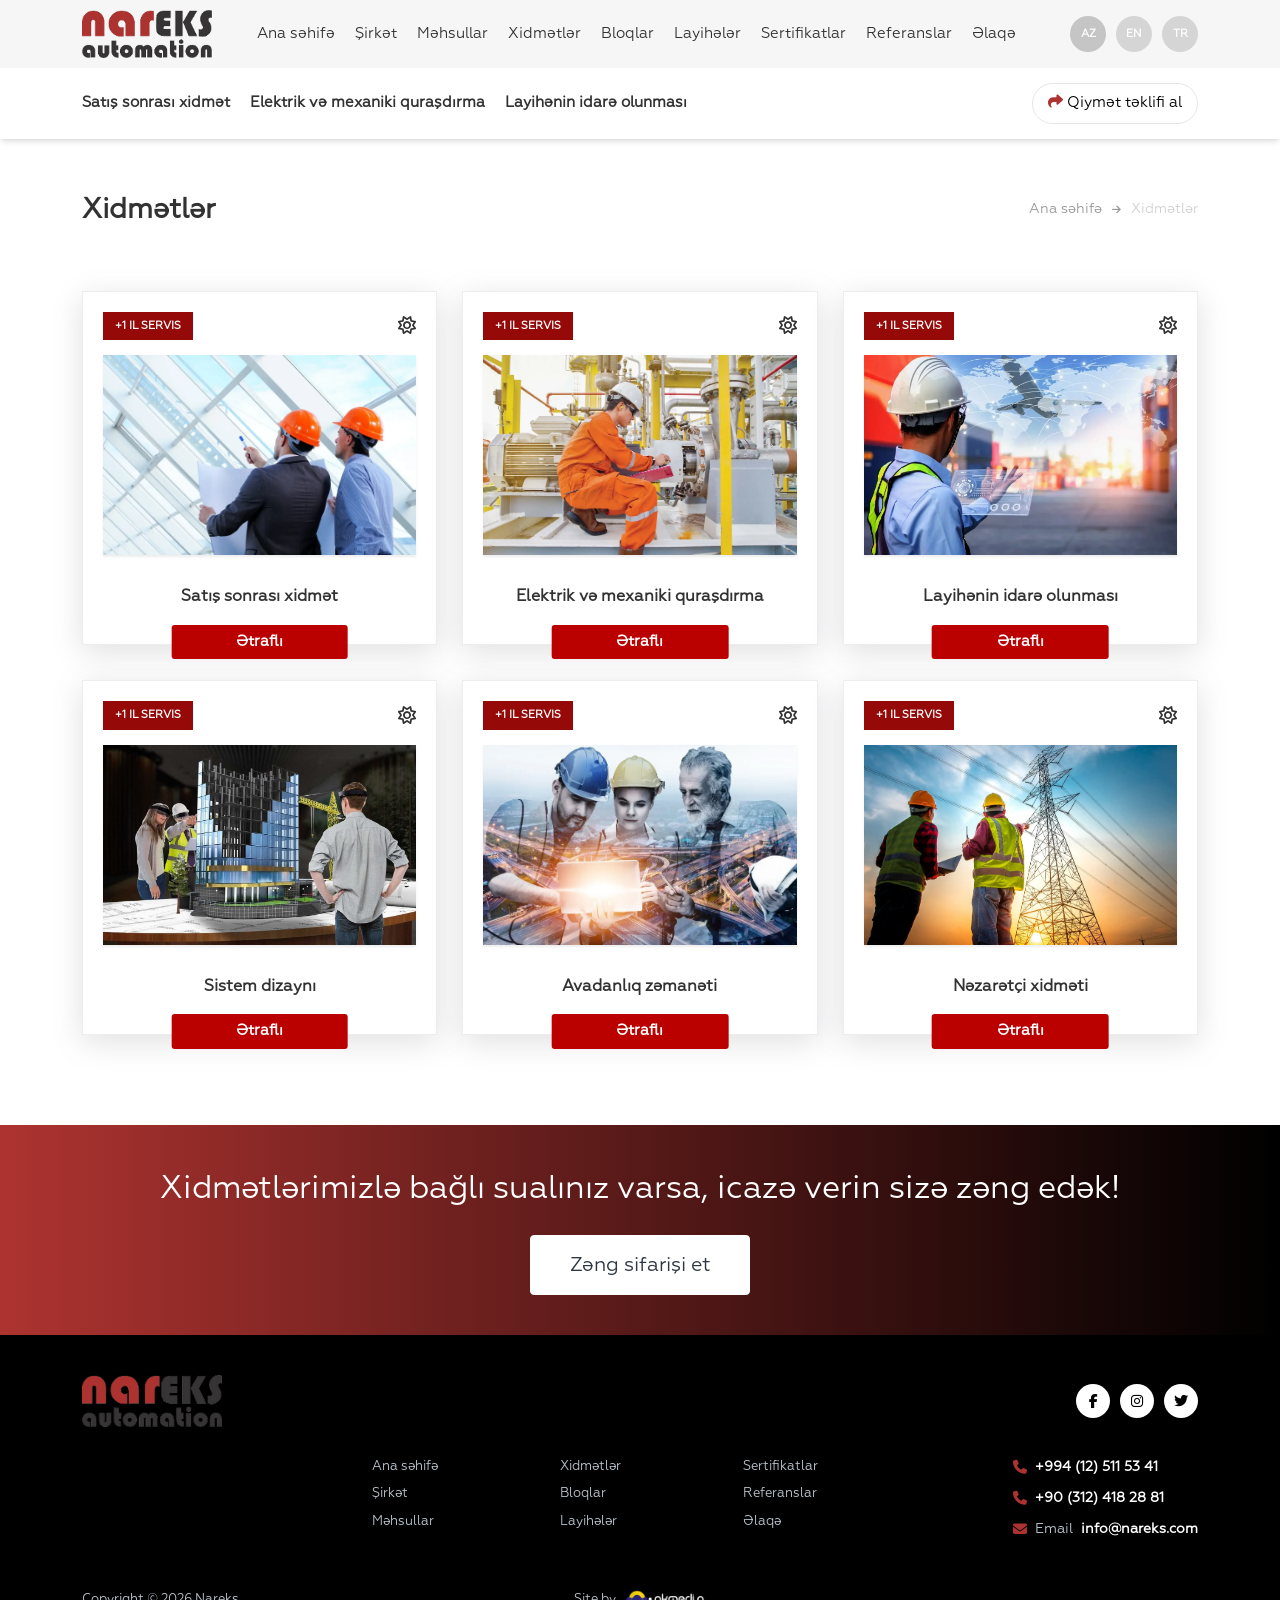
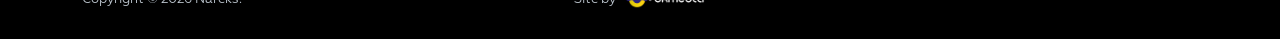
<file: xidmetler/index.html>
<!DOCTYPE html>
<html lang="en">
<head>
    <meta charset="UTF-8">
    <meta name="viewport" content="width=device-width, initial-scale=1.0">
    <title>Xidmətlər - Nareks</title>

    <link rel="preconnect" href="https://cdnjs.cloudflare.com" crossorigin>
    <link rel="preconnect" href="https://cdn.jsdelivr.net" crossorigin>

    <link rel="stylesheet" href="https://cdnjs.cloudflare.com/ajax/libs/font-awesome/6.5.1/css/all.min.css" 
          integrity="sha512-DTOQO9RWCH3ppGqcWaEA1BIZOC6xxalwEsw9c2QQeAIftl+Vegovlnee1c9QX4TctnWMn13TZye+giMm8e2LwA==" 
          crossorigin="anonymous" referrerpolicy="no-referrer" />

    <link rel="stylesheet" href="../src/output.css">
</head>

<body class="font-geometria">
    <!-- Header -->
    <header class="sticky top-0 z-50 shadow-md">
        <div class="bg-[#f6f6f6] py-[10px]">
            <div class="w-full mx-auto sm:max-w-[540px] md:max-w-[720px] lg:max-w-[960px] xl:max-w-[1140px] 2xl:max-w-[1320px] px-[12px]">
                <div class="hidden min-[1005px]:flex items-center justify-between gap-[30px]">
                   <a href="../index.html"><img src="../img/nareks-logo.png" width="130" height="60" alt="Logo"></a>
                    <div class="">
                        <ul class="flex gap-[20px] text-[15px] text-[#323232]">
                            <li class="hover:text-[#ad3330]"><a href="../index.html">Ana səhifə</a></li>
                            <li class="hover:text-[#ad3330]"> <a href="../haqqimizda/index.html">Şirkət</a></li>
                            <li class="hover:text-[#ad3330]"><a href="../mehsullar/index.html">Məhsullar</a></li>
                            <li class="hover:text-[#ad3330]"><a href="./index.html">Xidmətlər</a></li>
                            <li class="hover:text-[#ad3330]"><a href="../bloqlar/index.html">Bloqlar</a></li>
                            <li class="relative group hover:text-[#ad3330]">
                                <a href="#">Layihələr</a>
                                <ul class="absolute left-1/2 -translate-x-1/2 top-full pt-[10px] hidden group-hover:block z-50">
                                    <div class="bg-white text-[#323232] shadow-[0_10px_30px_rgba(0,0,0,0.15)] rounded-[8px] py-[8px] w-[180px] border border-gray-100 text-left font-normal">
                                        <li>
                                            <a href="../davam-eden-layiheler/index.html" class="block px-[16px] py-[8px] text-[14px] text-gray-700 hover:text-[#ad3330] hover:bg-gray-50 duration-200">Davam edən layihələr</a>
                                        </li>
                                        <li>
                                            <a href="../bitmis-layiheler/index.html" class="block px-[16px] py-[8px] text-[14px] text-gray-700 hover:text-[#ad3330] hover:bg-gray-50 duration-200">Bitmiş layihələr</a>
                                        </li>
                                    </div>
                                </ul>
                            </li>
                            <li class="hover:text-[#ad3330]"><a href="../sertifikatlar/index.html">Sertifikatlar</a></li>
                            <li class="hover:text-[#ad3330]"><a href="../referanslar/index.html">Referanslar</a></li>
                            <li class="hover:text-[#ad3330]"><a href="#">Əlaqə</a></li>
                        </ul>
                    </div>

                    <div class="text-[11px] uppercase flex items-center text-white justify-center font-bold">
                        <a href="#" class="w-[36px] h-[36px] bg-[#00000033] flex items-center justify-center ml-[10px] rounded-full">AZ</a>
                        <a href="#" class="w-[36px] h-[36px] bg-[#00000022] flex items-center justify-center ml-[10px] rounded-full hover:bg-[#00000033]">En</a>
                        <a href="#" class="w-[36px] h-[36px] bg-[#00000022] flex items-center justify-center ml-[10px] rounded-full hover:bg-[#00000033]">Tr</a>
                    </div>
                </div>

                <div class="flex min-[1005px]:hidden items-center justify-between mt-[15px]">
                    <div id="openMenuBtn" class="bg-[#e1e1e15e] w-[45px] h-[45px] flex items-center justify-center rounded-full cursor-pointer hover:bg-[#e1e1e18e] duration-200">
                        <div class="w-[20px] h-fit">
                            <div class="w-full h-[2px] bg-[#323232] my-[3px]"></div>
                            <div class="w-full h-[2px] bg-[#323232] my-[3px]"></div>
                            <div class="w-[80%] h-[2px] bg-[#323232] my-[3px]"></div>
                        </div>
                    </div>
                    <a href="../index.html"><img src="../img/nareks-logo.png" class="w-[130px] h-fit" alt="Nareks logo"></a>
                </div>
            </div>
        </div>
        <div class="bg-white py-[15px]">
            <div class="w-full mx-auto sm:max-w-[540px] md:max-w-[720px] lg:max-w-[960px] xl:max-w-[1140px] 2xl:max-w-[1320px] px-[12px]">
                <div class="flex justify-between">
                    <ul class="hidden min-[1005px]:flex text-[15px] items-center font-bold text-[#323232] gap-[20px]">
                        <li class="hover:text-[#ad3330] duration-300"><a href="./35-sat-sonrasi-xidmt.html">Satış sonrası xidmət</a></li>
                        <li class="hover:text-[#ad3330] duration-300"><a href="./34-elektrik-v-mexaniki-qurasdirma.html">Elektrik və mexaniki quraşdırma</a></li>
                        <li class="hover:text-[#ad3330] duration-300"><a href="./8-xidmt-3.html">Layihənin idarə olunması</a></li>
                    </ul>
                    <div class="flex min-[1005px]:hidden text-[11px] uppercase items-center !text-white justify-center font-bold">
                        <a href="#" class="uppercase w-[36px] h-[36px] bg-[#00000033] flex items-center justify-center ml-[10px] rounded-full">AZ</a>
                        <a href="#" class="uppercase w-[36px] h-[36px] bg-[#00000022] flex items-center justify-center ml-[10px] hover:bg-[#00000033] rounded-full">En</a>
                        <a href="#" class="uppercase w-[36px] h-[36px] bg-[#00000022] flex items-center justify-center ml-[10px] hover:bg-[#00000033] rounded-full">Tr</a>
                    </div>
                    <button class="p-[8px_15px] border border-[#0000001a] font-[500] text-[15px] duration-300 hover:border-[#ad3330] rounded-[25px]">
                        <i class="fa-solid fa-share text-[#ad3330]"></i> Qiymət təklifi al
                    </button>
                </div>
            </div>
        </div>
    </header>

    <main>
        <div class="w-full mx-auto sm:max-w-[540px] md:max-w-[720px] lg:max-w-[960px] xl:max-w-[1140px] 2xl:max-w-[1320px] px-[12px] py-[50px]">
            
            <!-- Breadcrumb -->
            <div class="flex flex-col md:flex-row md:items-center justify-between pb-[20px] mb-[40px] gap-4">
                <h1 class="text-[26px] md:text-[28px] font-bold text-[#323232]">Xidmətlər</h1>
                <div class="text-[14px] text-[#999] flex flex-wrap gap-[10px] items-center">
                    <a href="../index.html" class="hover:text-[#ad3330] transition-colors">Ana səhifə</a>
                    <span><i class="fa-solid fa-arrow-right text-[10px]"></i></span>
                    <span class="text-[#d1d1d1]">Xidmətlər</span>
                </div>
            </div>

            <!-- Services Grid -->
            <div class="grid grid-cols-1 md:grid-cols-2 lg:grid-cols-3 gap-[35px_25px] pb-[40px]">

                <!-- 1. Satış sonrası xidmət -->
                <div class="bg-white p-[20px] border border-[#00000012] flex flex-col justify-between relative duration-300" style="box-shadow:rgba(100, 100, 111, 0.2) 0px 7px 29px 0px !important;">
                    <div class="">
                        <div class="flex items-center justify-between mb-[15px]">
                            <span class="bg-[#960909] text-white text-[11px] font-bold px-[12px] py-[6px] uppercase">+1 il servis</span>
                            <i class="fa-regular fa-sun text-[18px] text-[#323232]"></i>
                        </div>
                        <div class="w-full h-[200px] mb-[15px] shadow-[0_2px_2px_rgba(222,222,222,0.5)] overflow-hidden bg-gray-100">
                            <img src="../img/1706515492_x1.webp" alt="Satış sonrası xidmət" class="w-full h-full object-cover">
                        </div>
                        <h3 class="text-center font-bold text-[#323232] text-[16px] py-[15px] flex items-center justify-center">
                            Satış sonrası xidmət
                        </h3>
                    </div>
                    <a href="./35-sat-sonrasi-xidmt.html" class="absolute bottom-[-15px] left-1/2 -translate-x-1/2 w-1/2 block rounded-[3px] text-center bg-[#bb0000] hover:bg-[#960909] text-white font-bold py-[6px] text-[15px] transition-all duration-200 ease-in-out border-none cursor-pointer z-10">
                        Ətraflı
                    </a>
                </div>

                <!-- 2. Elektrik və mexaniki quraşdırma -->
                <div class="bg-white p-[20px] border border-[#00000012] flex flex-col justify-between relative duration-300" style="box-shadow:rgba(100, 100, 111, 0.2) 0px 7px 29px 0px !important;">
                    <div class="">
                        <div class="flex items-center justify-between mb-[15px]">
                            <span class="bg-[#960909] text-white text-[11px] font-bold px-[12px] py-[6px] uppercase">+1 il servis</span>
                            <i class="fa-regular fa-sun text-[18px] text-[#323232]"></i>
                        </div>
                        <div class="w-full h-[200px] mb-[15px] shadow-[0_2px_2px_rgba(222,222,222,0.5)] overflow-hidden bg-gray-100">
                            <img src="../img/1706517243_x32-min.webp" alt="Elektrik və mexaniki quraşdırma" class="w-full h-full object-cover">
                        </div>
                        <h3 class="text-center font-bold text-[#323232] text-[16px] py-[15px] flex items-center justify-center">
                            Elektrik və mexaniki quraşdırma
                        </h3>
                    </div>
                    <a href="./34-elektrik-v-mexaniki-qurasdirma.html" class="absolute bottom-[-15px] left-1/2 -translate-x-1/2 w-1/2 block rounded-[3px] text-center bg-[#bb0000] hover:bg-[#960909] text-white font-bold py-[6px] text-[15px] transition-all duration-200 ease-in-out border-none cursor-pointer z-10">
                        Ətraflı
                    </a>
                </div>

                <!-- 3. Layihənin idarə olunması -->
                <div class="bg-white p-[20px] border border-[#00000012] flex flex-col justify-between relative duration-300" style="box-shadow:rgba(100, 100, 111, 0.2) 0px 7px 29px 0px !important;">
                    <div class="">
                        <div class="flex items-center justify-between mb-[15px]">
                            <span class="bg-[#960909] text-white text-[11px] font-bold px-[12px] py-[6px] uppercase">+1 il servis</span>
                            <i class="fa-regular fa-sun text-[18px] text-[#323232]"></i>
                        </div>
                        <div class="w-full h-[200px] mb-[15px] shadow-[0_2px_2px_rgba(222,222,222,0.5)] overflow-hidden bg-gray-100">
                            <img src="../img/1706517859_x4-min.webp" alt="Layihənin idarə olunması" class="w-full h-full object-cover">
                        </div>
                        <h3 class="text-center font-bold text-[#323232] text-[16px] py-[15px] flex items-center justify-center">
                            Layihənin idarə olunması
                        </h3>
                    </div>
                    <a href="./8-xidmt-3.html" class="absolute bottom-[-15px] left-1/2 -translate-x-1/2 w-1/2 block rounded-[3px] text-center bg-[#bb0000] hover:bg-[#960909] text-white font-bold py-[6px] text-[15px] transition-all duration-200 ease-in-out border-none cursor-pointer z-10">
                        Ətraflı
                    </a>
                </div>

                <!-- 4. Sistem dizaynı -->
                <div class="bg-white p-[20px] border border-[#00000012] flex flex-col justify-between relative duration-300" style="box-shadow:rgba(100, 100, 111, 0.2) 0px 7px 29px 0px !important;">
                    <div class="">
                        <div class="flex items-center justify-between mb-[15px]">
                            <span class="bg-[#960909] text-white text-[11px] font-bold px-[12px] py-[6px] uppercase">+1 il servis</span>
                            <i class="fa-regular fa-sun text-[18px] text-[#323232]"></i>
                        </div>
                        <div class="w-full h-[200px] mb-[15px] shadow-[0_2px_2px_rgba(222,222,222,0.5)] overflow-hidden bg-gray-100">
                            <img src="../img/1706963530_sistem.jpeg" alt="Sistem dizaynı" class="w-full h-full object-cover">
                        </div>
                        <h3 class="text-center font-bold text-[#323232] text-[16px] py-[15px] flex items-center justify-center">
                            Sistem dizaynı
                        </h3>
                    </div>
                    <a href="#" class="absolute bottom-[-15px] left-1/2 -translate-x-1/2 w-1/2 block rounded-[3px] text-center bg-[#bb0000] hover:bg-[#960909] text-white font-bold py-[6px] text-[15px] transition-all duration-200 ease-in-out border-none cursor-pointer z-10">
                        Ətraflı
                    </a>
                </div>

                <!-- 5. Avadanlıq zəmanəti -->
                <div class="bg-white p-[20px] border border-[#00000012] flex flex-col justify-between relative duration-300" style="box-shadow:rgba(100, 100, 111, 0.2) 0px 7px 29px 0px !important;">
                    <div class="">
                        <div class="flex items-center justify-between mb-[15px]">
                            <span class="bg-[#960909] text-white text-[11px] font-bold px-[12px] py-[6px] uppercase">+1 il servis</span>
                            <i class="fa-regular fa-sun text-[18px] text-[#323232]"></i>
                        </div>
                        <div class="w-full h-[200px] mb-[15px] shadow-[0_2px_2px_rgba(222,222,222,0.5)] overflow-hidden bg-gray-100">
                            <img src="../img/1706793509_s2.webp" alt="Avadanlıq zəmanəti" class="w-full h-full object-cover">
                        </div>
                        <h3 class="text-center font-bold text-[#323232] text-[16px] py-[15px] flex items-center justify-center">
                            Avadanlıq zəmanəti
                        </h3>
                    </div>
                    <a href="#" class="absolute bottom-[-15px] left-1/2 -translate-x-1/2 w-1/2 block rounded-[3px] text-center bg-[#bb0000] hover:bg-[#960909] text-white font-bold py-[6px] text-[15px] transition-all duration-200 ease-in-out border-none cursor-pointer z-10">
                        Ətraflı
                    </a>
                </div>

                <!-- 6. Nəzarətçi xidməti -->
                <div class="bg-white p-[20px] border border-[#00000012] flex flex-col justify-between relative duration-300" style="box-shadow:rgba(100, 100, 111, 0.2) 0px 7px 29px 0px !important;">
                    <div class="">
                        <div class="flex items-center justify-between mb-[15px]">
                            <span class="bg-[#960909] text-white text-[11px] font-bold px-[12px] py-[6px] uppercase">+1 il servis</span>
                            <i class="fa-regular fa-sun text-[18px] text-[#323232]"></i>
                        </div>
                        <div class="w-full h-[200px] mb-[15px] shadow-[0_2px_2px_rgba(222,222,222,0.5)] overflow-hidden bg-gray-100">
                            <img src="../img/1706794730_s3.webp" alt="Nəzarətçi xidməti" class="w-full h-full object-cover">
                        </div>
                        <h3 class="text-center font-bold text-[#323232] text-[16px] py-[15px] flex items-center justify-center">
                            Nəzarətçi xidməti
                        </h3>
                    </div>
                    <a href="#" class="absolute bottom-[-15px] left-1/2 -translate-x-1/2 w-1/2 block rounded-[3px] text-center bg-[#bb0000] hover:bg-[#960909] text-white font-bold py-[6px] text-[15px] transition-all duration-200 ease-in-out border-none cursor-pointer z-10">
                        Ətraflı
                    </a>
                </div>

            </div>
        </div>
        
        <!-- CTA Section -->
        <div class="py-[40px] text-white" style="background-image: linear-gradient(to right, #ad3330, #000);">
            <div class="w-full cta-zoom-in mx-auto sm:max-w-[540px] md:max-w-[720px] lg:max-w-[960px] xl:max-w-[1140px] 2xl:max-w-[1320px] text-center px-[12px]">
                <h2 class="pb-[22px] text-[24px] md:text-[32px] font-normal">Xidmətlərimizlə bağlı sualınız varsa, icazə verin sizə zəng edək!</h2>
                <button class="w-[220px] p-[14px_20px] bg-white text-[#2d3640] hover:bg-transparent hover:text-white border border-white duration-300 text-[18px] md:text-[20px] cursor-pointer rounded-[4px]">
                    Zəng sifarişi et
                </button>
            </div>
        </div>
    </main>

    <!-- Footer -->
    <footer class="bg-black text-white">
        <div class="w-full mx-auto sm:max-w-[540px] md:max-w-[720px] lg:max-w-[960px] xl:max-w-[1140px] 2xl:max-w-[1320px] pt-[40px] pb-[30px] px-[12px]">
            <div class="flex justify-between items-start sm:items-center gap-[20px] mb-[30px]">
                <img src="../img/nareks-logo.png" class="w-[140px] h-auto object-contain" alt="Nareks logo">
                <div class="flex items-center gap-[10px]">
                    <a href="#" class="w-[34px] h-[34px] bg-white text-black rounded-full flex items-center justify-center hover:bg-[#ad3330] hover:text-white duration-300 text-[14px]">
                        <i class="fa-brands fa-facebook-f"></i>
                    </a>
                    <a href="#" class="w-[34px] h-[34px] bg-white text-black rounded-full flex items-center justify-center hover:bg-[#ad3330] hover:text-white duration-300 text-[14px]">
                        <i class="fa-brands fa-instagram"></i>
                    </a>
                    <a href="#" class="w-[34px] h-[34px] bg-white text-black rounded-full flex items-center justify-center hover:bg-[#ad3330] hover:text-white duration-300 text-[14px]">
                        <i class="fa-brands fa-twitter"></i>
                    </a>
                </div>
            </div>

            <div class="flex flex-col md:flex-row justify-between items-start gap-[20px] text-[#bdc6cf] text-[13px] mb-[30px]">
                <div class="grid grid-cols-2 gap-x-[20px] gap-y-[20px] md:flex md:flex-wrap md:justify-between w-full md:w-[48%] lg:w-[40%] md:ml-[180px] lg:ml-[290px]">
                    <ul class="flex flex-col gap-[8px]">
                        <li><a href="../index.html" class="hover:text-white duration-300">Ana səhifə</a></li>
                        <li><a href="../haqqimizda/index.html" class="hover:text-white duration-300">Şirkət</a></li>
                        <li><a href="../mehsullar/index.html" class="hover:text-white duration-300">Məhsullar</a></li>
                    </ul>
                    <ul class="flex flex-col gap-[8px]">
                        <li><a href="./index.html" class="hover:text-white duration-300">Xidmətlər</a></li>
                        <li><a href="../bloqlar/index.html" class="hover:text-white duration-300">Bloqlar</a></li>
                        <li><a href="#" class="hover:text-white duration-300">Layihələr</a></li>
                    </ul>
                    <ul class="flex flex-col gap-[8px]">
                        <li><a href="../sertifikatlar/index.html" class="hover:text-white duration-300">Sertifikatlar</a></li>
                        <li><a href="../referanslar/index.html" class="hover:text-white duration-300">Referanslar</a></li>
                        <li><a href="#" class="hover:text-white duration-300">Əlaqə</a></li>
                    </ul>

                    <div class="flex flex-col gap-[10px] text-[14px] font-bold text-white md:hidden">
                        <div class="flex items-center gap-[8px]">
                            <i class="fa-solid fa-phone text-[#ad3330]"></i>
                            <a href="tel:+994125115341" class="hover:text-[#ad3330] duration-300">+994 (12) 511 53 41</a>
                        </div>
                        <div class="flex items-center gap-[8px]">
                            <i class="fa-solid fa-phone text-[#ad3330]"></i>
                            <a target="_blank" href="#" class="hover:text-[#ad3330] duration-300">+90 (312) 418 28 81</a>
                        </div>
                        <div class="flex items-center gap-[8px] font-normal">
                            <i class="fa-solid fa-envelope text-[#ad3330]"></i>
                            <span class="text-[#bdc6cf]">Email</span>
                            <a href="mailto:info@nareks.com" class="font-bold text-white hover:text-[#ad3330] duration-300">info@nareks.com</a>
                        </div>
                    </div>
                </div>

                <div class="hidden md:flex md:flex-col gap-[10px] text-[14px] font-bold text-white">
                    <div class="flex items-center gap-[8px]">
                        <i class="fa-solid fa-phone text-[#ad3330]"></i>
                        <a href="tel:+994125115341" class="hover:text-[#ad3330] duration-300">+994 (12) 511 53 41</a>
                    </div>
                    <div class="flex items-center gap-[8px]">
                        <i class="fa-solid fa-phone text-[#ad3330]"></i>
                        <a target="_blank" href="#" class="hover:text-[#ad3330] duration-300">+90 (312) 418 28 81</a>
                    </div>
                    <div class="flex items-center gap-[8px] font-normal">
                        <i class="fa-solid fa-envelope text-[#ad3330]"></i>
                        <span class="text-[#bdc6cf]">Email</span>
                        <a href="mailto:info@nareks.com" class="font-bold text-white hover:text-[#ad3330] duration-300">info@nareks.com</a>
                    </div>
                </div>
            </div>

            <div class="relative flex flex-col sm:flex-row justify-between items-center text-[13px] pt-[20px] gap-[15px]">
                <p class="text-[#bdc6cf]">Copyright © 2026 Nareks.</p>
                <div class="flex items-center gap-[8px] text-[#bdc6cf] sm:absolute sm:left-1/2 sm:-translate-x-1/2">
                    <span>Site by</span>
                    <img src="../img/oklogo.png" alt="okmedia" class="h-[20px] w-auto object-contain">
                </div>
            </div>
        </div>
    </footer>

    <!-- Mobile Menu -->
    <div id="mobileMenuBackdrop" class="fixed inset-0 bg-black/60 z-50 hidden opacity-0 transition-opacity duration-300"></div>

    <div id="mobileMenu" class="fixed md:hidden md:opacity-0 top-0 left-0 bottom-0 w-full overflow-y-hidden bg-[#2e2c2d] text-white z-50 -translate-x-full transition-transform duration-300 flex flex-col p-[30px_40px]">
        <div class="flex justify-end">
            <button id="closeMenuBtn" class="text-white hover:text-[#ad3330] duration-300 text-[26px] focus:outline-none cursor-pointer">
                <img src="../img/close-menu.png" alt="Close Menu">
            </button>
        </div>
        <nav class="mt-[30px]">
            <ul class="flex flex-col gap-[20px] justify-center text-[17px] uppercase">
                <li><a href="../index.html" class="hover:text-[#ad3330] duration-300 mt-[20px]">Ana Səhifə</a></li>
                <li><a href="../haqqimizda/index.html" class="hover:text-[#ad3330] duration-300">Şirkət</a></li>
                <li><a href="../mehsullar/index.html" class="hover:text-[#ad3330] duration-300">Məhsullar</a></li>
                <li><a href="./index.html" class="hover:text-[#ad3330] duration-300">Xidmətlər</a></li>
                <li><a href="../bloqlar/index.html" class="hover:text-[#ad3330] duration-300">Bloqlar</a></li>
                <li><a href="../davam-eden-layiheler/index.html" class="hover:text-[#ad3330] duration-300">Layihələr</a></li>
                <li><a href="../sertifikatlar/index.html" class="hover:text-[#ad3330] duration-300">Sertifikatlar</a></li>
                <li><a href="../referanslar/index.html" class="hover:text-[#ad3330] duration-300">Referanslar</a></li>
                <li><a href="#" class="hover:text-[#ad3330] duration-300 mb-[20px]">Əlaqə</a></li>
            </ul>
        </nav>
    </div>

    <script>
        const openMenuBtn = document.getElementById('openMenuBtn');
        const closeMenuBtn = document.getElementById('closeMenuBtn');
        const mobileMenu = document.getElementById('mobileMenu');
        const mobileMenuBackdrop = document.getElementById('mobileMenuBackdrop');

        function toggleMenu(isOpen) {
            if (isOpen) {
                mobileMenuBackdrop.classList.remove('hidden');
                setTimeout(() => {
                    mobileMenuBackdrop.classList.add('opacity-100');
                    mobileMenu.classList.remove('-translate-x-full');
                }, 10);
                document.body.style.overflow = 'hidden';
            } else {
                mobileMenu.classList.add('-translate-x-full');
                mobileMenuBackdrop.classList.remove('opacity-100');
                document.body.style.overflow = '';
                setTimeout(() => {
                    mobileMenuBackdrop.classList.add('hidden');
                }, 300);
            }
        }

        if (openMenuBtn && closeMenuBtn && mobileMenu && mobileMenuBackdrop) {
            openMenuBtn.addEventListener('click', () => toggleMenu(true));
            closeMenuBtn.addEventListener('click', () => toggleMenu(false));
            mobileMenuBackdrop.addEventListener('click', () => toggleMenu(false));
        }
    </script>
</body>
</html>
</file>
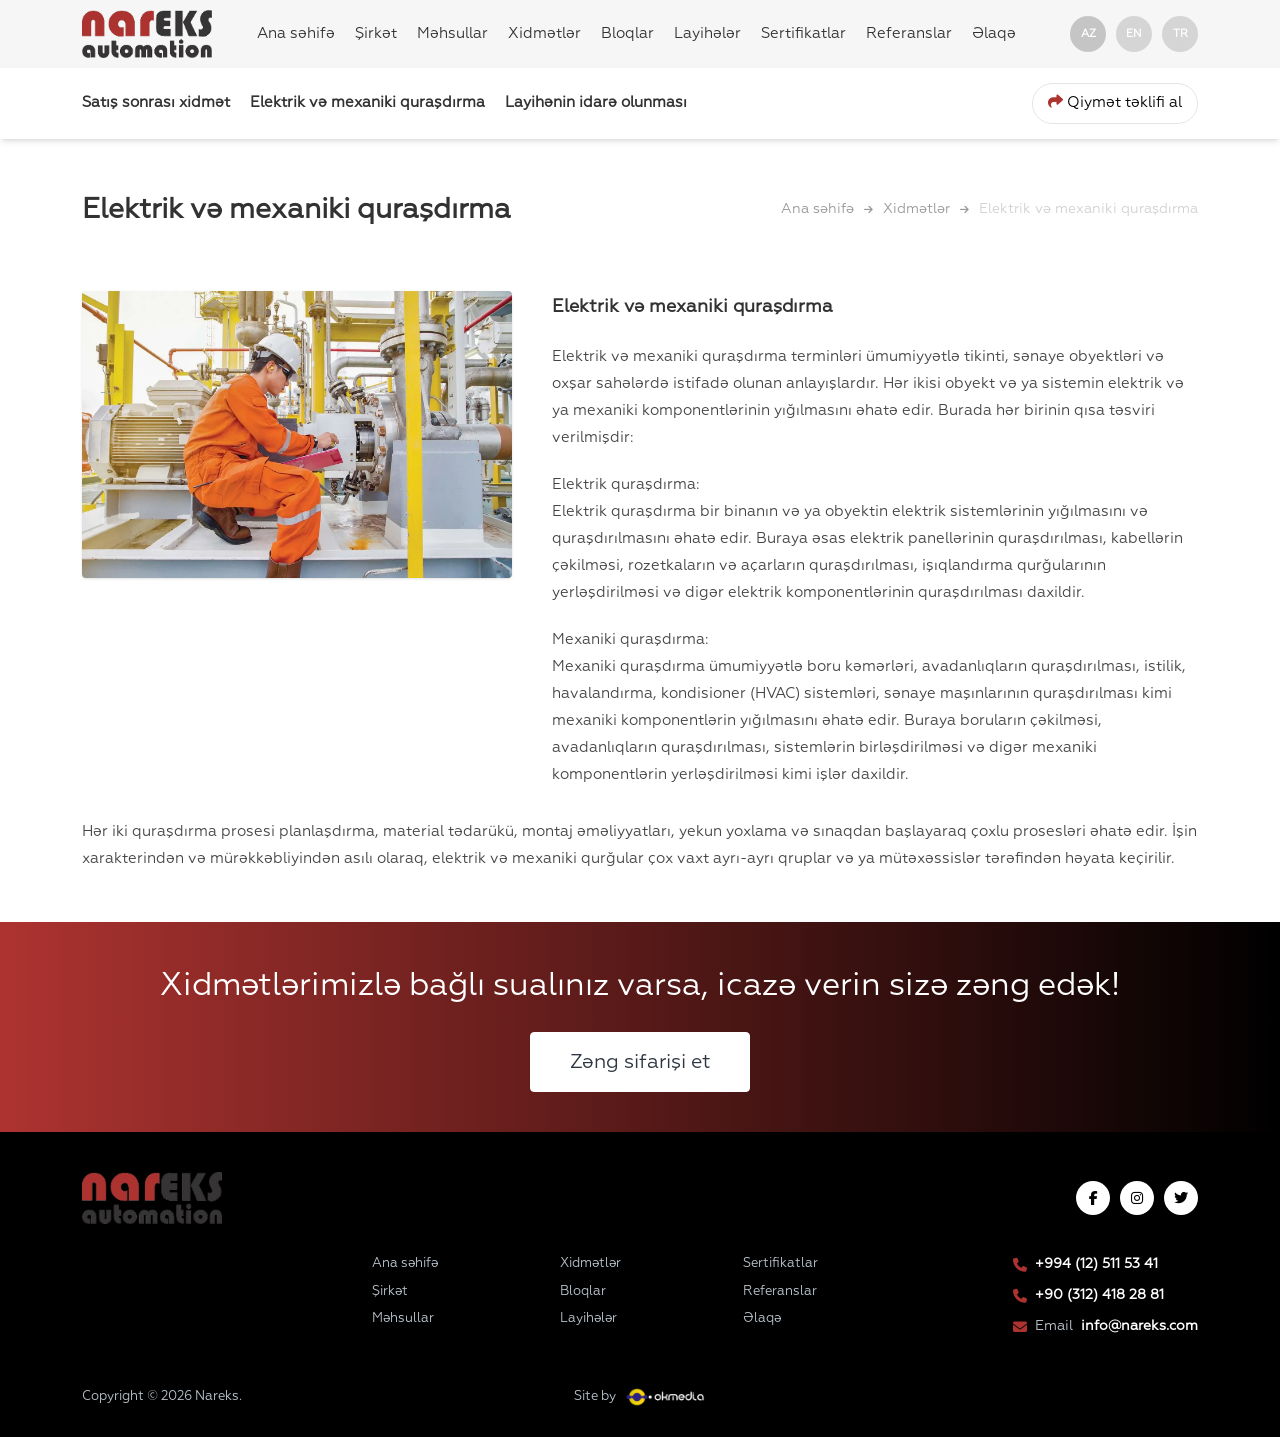
<file: xidmetler/34-elektrik-v-mexaniki-qurasdirma.html>
<!DOCTYPE html>
<html lang="en">
<head>
    <meta charset="UTF-8">
    <meta name="viewport" content="width=device-width, initial-scale=1.0">
    <title>Elektrik və mexaniki quraşdırma - Nareks</title>

    <link rel="preconnect" href="https://cdnjs.cloudflare.com" crossorigin>
    <link rel="preconnect" href="https://cdn.jsdelivr.net" crossorigin>

    <link rel="stylesheet" href="https://cdnjs.cloudflare.com/ajax/libs/font-awesome/6.5.1/css/all.min.css" 
          integrity="sha512-DTOQO9RWCH3ppGqcWaEA1BIZOC6xxalwEsw9c2QQeAIftl+Vegovlnee1c9QX4TctnWMn13TZye+giMm8e2LwA==" 
          crossorigin="anonymous" referrerpolicy="no-referrer" />

    <link rel="stylesheet" href="../src/output.css">
</head>

<body class="font-geometria">
    <!-- Header -->
    <header class="sticky top-0 z-50 shadow-md">
        <div class="bg-[#f6f6f6] py-[10px]">
            <div class="w-full mx-auto sm:max-w-[540px] md:max-w-[720px] lg:max-w-[960px] xl:max-w-[1140px] 2xl:max-w-[1320px] px-[12px]">
                <div class="hidden min-[1005px]:flex items-center justify-between gap-[30px]">
                   <a href="../index.html"><img src="../img/nareks-logo.png" width="130" height="60" alt="Logo"></a>
                    <div class="">
                        <ul class="flex gap-[20px] text-[15px] text-[#323232]">
                            <li class="hover:text-[#ad3330]"><a href="../index.html">Ana səhifə</a></li>
                            <li class="hover:text-[#ad3330]"> <a href="../haqqimizda/index.html">Şirkət</a></li>
                            <li class="hover:text-[#ad3330]"><a href="../mehsullar/index.html">Məhsullar</a></li>
                            <li class="hover:text-[#ad3330]"><a href="./index.html">Xidmətlər</a></li>
                            <li class="hover:text-[#ad3330]"><a href="../bloqlar/index.html">Bloqlar</a></li>
                            <li class="relative group hover:text-[#ad3330]">
                                <a href="#">Layihələr</a>
                                <ul class="absolute left-1/2 -translate-x-1/2 top-full pt-[10px] hidden group-hover:block z-50">
                                    <div class="bg-white text-[#323232] shadow-[0_10px_30px_rgba(0,0,0,0.15)] rounded-[8px] py-[8px] w-[180px] border border-gray-100 text-left font-normal">
                                        <li>
                                            <a href="../davam-eden-layiheler/index.html" class="block px-[16px] py-[8px] text-[14px] text-gray-700 hover:text-[#ad3330] hover:bg-gray-50 duration-200">Davam edən layihələr</a>
                                        </li>
                                        <li>
                                            <a href="../bitmis-layiheler/index.html" class="block px-[16px] py-[8px] text-[14px] text-gray-700 hover:text-[#ad3330] hover:bg-gray-50 duration-200">Bitmiş layihələr</a>
                                        </li>
                                    </div>
                                </ul>
                            </li>
                            <li class="hover:text-[#ad3330]"><a href="../sertifikatlar/index.html">Sertifikatlar</a></li>
                            <li class="hover:text-[#ad3330]"><a href="../referanslar/index.html">Referanslar</a></li>
                            <li class="hover:text-[#ad3330]"><a href="#">Əlaqə</a></li>
                        </ul>
                    </div>

                    <div class="text-[11px] uppercase flex items-center text-white justify-center font-bold">
                        <a href="#" class="w-[36px] h-[36px] bg-[#00000033] flex items-center justify-center ml-[10px] rounded-full">AZ</a>
                        <a href="#" class="w-[36px] h-[36px] bg-[#00000022] flex items-center justify-center ml-[10px] rounded-full hover:bg-[#00000033]">En</a>
                        <a href="#" class="w-[36px] h-[36px] bg-[#00000022] flex items-center justify-center ml-[10px] rounded-full hover:bg-[#00000033]">Tr</a>
                    </div>
                </div>

                <div class="flex min-[1005px]:hidden items-center justify-between mt-[15px]">
                    <div id="openMenuBtn" class="bg-[#e1e1e15e] w-[45px] h-[45px] flex items-center justify-center rounded-full cursor-pointer hover:bg-[#e1e1e18e] duration-200">
                        <div class="w-[20px] h-fit">
                            <div class="w-full h-[2px] bg-[#323232] my-[3px]"></div>
                            <div class="w-full h-[2px] bg-[#323232] my-[3px]"></div>
                            <div class="w-[80%] h-[2px] bg-[#323232] my-[3px]"></div>
                        </div>
                    </div>
                    <a href="../index.html"><img src="../img/nareks-logo.png" class="w-[130px] h-fit" alt="Nareks logo"></a>
                </div>
            </div>
        </div>
        <div class="bg-white py-[15px]">
            <div class="w-full mx-auto sm:max-w-[540px] md:max-w-[720px] lg:max-w-[960px] xl:max-w-[1140px] 2xl:max-w-[1320px] px-[12px]">
                <div class="flex justify-between">
                    <ul class="hidden min-[1005px]:flex text-[15px] items-center font-bold text-[#323232] gap-[20px]">
                        <li class="hover:text-[#ad3330] duration-300"><a href="./35-sat-sonrasi-xidmt.html">Satış sonrası xidmət</a></li>
                        <li class="hover:text-[#ad3330] duration-300"><a href="./34-elektrik-v-mexaniki-qurasdirma.html">Elektrik və mexaniki quraşdırma</a></li>
                        <li class="hover:text-[#ad3330] duration-300"><a href="./8-xidmt-3.html">Layihənin idarə olunması</a></li>
                    </ul>
                    <div class="flex min-[1005px]:hidden text-[11px] uppercase items-center !text-white justify-center font-bold">
                        <a href="#" class="uppercase w-[36px] h-[36px] bg-[#00000033] flex items-center justify-center ml-[10px] rounded-full">AZ</a>
                        <a href="#" class="uppercase w-[36px] h-[36px] bg-[#00000022] flex items-center justify-center ml-[10px] hover:bg-[#00000033] rounded-full">En</a>
                        <a href="#" class="uppercase w-[36px] h-[36px] bg-[#00000022] flex items-center justify-center ml-[10px] hover:bg-[#00000033] rounded-full">Tr</a>
                    </div>
                    <button class="p-[8px_15px] border border-[#0000001a] font-[500] text-[15px] duration-300 hover:border-[#ad3330] rounded-[25px]">
                        <i class="fa-solid fa-share text-[#ad3330]"></i> Qiymət təklifi al
                    </button>
                </div>
            </div>
        </div>
    </header>

    <main>
        <div class="w-full mx-auto sm:max-w-[540px] md:max-w-[720px] lg:max-w-[960px] xl:max-w-[1140px] 2xl:max-w-[1320px] px-[12px] py-[50px]">
            
            <div class="flex flex-col md:flex-row md:items-center justify-between  pb-[20px] mb-[40px] gap-4">
                <h1 class="text-[26px] md:text-[28px] font-bold text-[#323232]">Elektrik və mexaniki quraşdırma</h1>
                <div class="text-[14px] text-[#999] flex flex-wrap gap-[10px] items-center">
                    <a href="../index.html" class="hover:text-[#ad3330] transition-colors">Ana səhifə</a>
                    <span><i class="fa-solid fa-arrow-right text-[10px]"></i></span>
                    <a href="#" class="hover:text-[#ad3330] transition-colors">Xidmətlər</a>
                    <span><i class="fa-solid fa-arrow-right text-[10px]"></i></span>
                    <span class="text-[#d1d1d1]">Elektrik və mexaniki quraşdırma</span>
                </div>
            </div>

            <div class="flex flex-col md:flex-row gap-[40px] mb-[30px]">
                <div class="w-full md:w-[45%] lg:w-[40%]">
                    <img src="../img/1706517243_x32-min.webp" alt="Elektrik və mexaniki quraşdırma" class="w-full h-auto object-cover rounded-[4px] shadow-sm">
                </div>
                
                <div class="w-full md:w-[55%] lg:w-[60%] text-[#444] text-[15px] leading-[1.8] flex flex-col gap-[20px]">
                    <h3 class="text-[18px] font-bold text-[#323232]">Elektrik və mexaniki quraşdırma</h3>
                    <p>Elektrik və mexaniki quraşdırma terminləri ümumiyyətlə tikinti, sənaye obyektləri və oxşar sahələrdə istifadə olunan anlayışlardır. Hər ikisi obyekt və ya sistemin elektrik və ya mexaniki komponentlərinin yığılmasını əhatə edir. Burada hər birinin qısa təsviri verilmişdir:</p>
                    
                    <p>Elektrik quraşdırma:<br>Elektrik quraşdırma bir binanın və ya obyektin elektrik sistemlərinin yığılmasını və quraşdırılmasını əhatə edir. Buraya əsas elektrik panellərinin quraşdırılması, kabellərin çəkilməsi, rozetkaların və açarların quraşdırılması, işıqlandırma qurğularının yerləşdirilməsi və digər elektrik komponentlərinin quraşdırılması daxildir.</p>
                    
                    <p>Mexaniki quraşdırma:<br>Mexaniki quraşdırma ümumiyyətlə boru kəmərləri, avadanlıqların quraşdırılması, istilik, havalandırma, kondisioner (HVAC) sistemləri, sənaye maşınlarının quraşdırılması kimi mexaniki komponentlərin yığılmasını əhatə edir. Buraya boruların çəkilməsi, avadanlıqların quraşdırılması, sistemlərin birləşdirilməsi və digər mexaniki komponentlərin yerləşdirilməsi kimi işlər daxildir.</p>
                </div>
            </div>
            
            <div class="text-[#444] text-[15px] leading-[1.8] flex flex-col gap-[20px]">
                <p>Hər iki quraşdırma prosesi planlaşdırma, material tədarükü, montaj əməliyyatları, yekun yoxlama və sınaqdan başlayaraq çoxlu prosesləri əhatə edir. İşin xarakterindən və mürəkkəbliyindən asılı olaraq, elektrik və mexaniki qurğular çox vaxt ayrı-ayrı qruplar və ya mütəxəssislər tərəfindən həyata keçirilir.</p>
            </div>
        </div>
        
        <div class="py-[40px] text-white" style="background-image: linear-gradient(to right, #ad3330, #000);">
            <div class="w-full cta-zoom-in mx-auto sm:max-w-[540px] md:max-w-[720px] lg:max-w-[960px] xl:max-w-[1140px] 2xl:max-w-[1320px] text-center px-[12px]">
                <h2 class="pb-[22px] text-[24px] md:text-[32px] font-normal">Xidmətlərimizlə bağlı sualınız varsa, icazə verin sizə zəng edək!</h2>
                <button class="w-[220px] p-[14px_20px] bg-white text-[#2d3640] hover:bg-transparent hover:text-white border border-white duration-300 text-[18px] md:text-[20px] cursor-pointer rounded-[4px]">
                    Zəng sifarişi et
                </button>
            </div>
        </div>
    </main>

    <!-- Footer -->
    <footer class="bg-black text-white">
        <div class="w-full mx-auto sm:max-w-[540px] md:max-w-[720px] lg:max-w-[960px] xl:max-w-[1140px] 2xl:max-w-[1320px] pt-[40px] pb-[30px] px-[12px]">
            <div class="flex justify-between items-start sm:items-center gap-[20px] mb-[30px]">
                <img src="../img/nareks-logo.png" class="w-[140px] h-auto object-contain" alt="Nareks logo">
                <div class="flex items-center gap-[10px]">
                    <a href="#" class="w-[34px] h-[34px] bg-white text-black rounded-full flex items-center justify-center hover:bg-[#ad3330] hover:text-white duration-300 text-[14px]">
                        <i class="fa-brands fa-facebook-f"></i>
                    </a>
                    <a href="#" class="w-[34px] h-[34px] bg-white text-black rounded-full flex items-center justify-center hover:bg-[#ad3330] hover:text-white duration-300 text-[14px]">
                        <i class="fa-brands fa-instagram"></i>
                    </a>
                    <a href="#" class="w-[34px] h-[34px] bg-white text-black rounded-full flex items-center justify-center hover:bg-[#ad3330] hover:text-white duration-300 text-[14px]">
                        <i class="fa-brands fa-twitter"></i>
                    </a>
                </div>
            </div>

            <div class="flex flex-col md:flex-row justify-between items-start gap-[20px] text-[#bdc6cf] text-[13px] mb-[30px]">
                <div class="grid grid-cols-2 gap-x-[20px] gap-y-[20px] md:flex md:flex-wrap md:justify-between w-full md:w-[48%] lg:w-[40%] md:ml-[180px] lg:ml-[290px]">
                    <ul class="flex flex-col gap-[8px]">
                        <li><a href="../index.html" class="hover:text-white duration-300">Ana səhifə</a></li>
                        <li><a href="../haqqimizda/index.html" class="hover:text-white duration-300">Şirkət</a></li>
                        <li><a href="../mehsullar/index.html" class="hover:text-white duration-300">Məhsullar</a></li>
                    </ul>
                    <ul class="flex flex-col gap-[8px]">
                        <li><a href="./index.html" class="hover:text-white duration-300">Xidmətlər</a></li>
                        <li><a href="../bloqlar/index.html" class="hover:text-white duration-300">Bloqlar</a></li>
                        <li><a href="#" class="hover:text-white duration-300">Layihələr</a></li>
                    </ul>
                    <ul class="flex flex-col gap-[8px]">
                        <li><a href="../sertifikatlar/index.html" class="hover:text-white duration-300">Sertifikatlar</a></li>
                        <li><a href="../referanslar/index.html" class="hover:text-white duration-300">Referanslar</a></li>
                        <li><a href="#" class="hover:text-white duration-300">Əlaqə</a></li>
                    </ul>

                    <div class="flex flex-col gap-[10px] text-[14px] font-bold text-white md:hidden">
                        <div class="flex items-center gap-[8px]">
                            <i class="fa-solid fa-phone text-[#ad3330]"></i>
                            <a href="tel:+994125115341" class="hover:text-[#ad3330] duration-300">+994 (12) 511 53 41</a>
                        </div>
                        <div class="flex items-center gap-[8px]">
                            <i class="fa-solid fa-phone text-[#ad3330]"></i>
                            <a target="_blank" href="#" class="hover:text-[#ad3330] duration-300">+90 (312) 418 28 81</a>
                        </div>
                        <div class="flex items-center gap-[8px] font-normal">
                            <i class="fa-solid fa-envelope text-[#ad3330]"></i>
                            <span class="text-[#bdc6cf]">Email</span>
                            <a href="mailto:info@nareks.com" class="font-bold text-white hover:text-[#ad3330] duration-300">info@nareks.com</a>
                        </div>
                    </div>
                </div>

                <div class="hidden md:flex md:flex-col gap-[10px] text-[14px] font-bold text-white">
                    <div class="flex items-center gap-[8px]">
                        <i class="fa-solid fa-phone text-[#ad3330]"></i>
                        <a href="tel:+994125115341" class="hover:text-[#ad3330] duration-300">+994 (12) 511 53 41</a>
                    </div>
                    <div class="flex items-center gap-[8px]">
                        <i class="fa-solid fa-phone text-[#ad3330]"></i>
                        <a target="_blank" href="#" class="hover:text-[#ad3330] duration-300">+90 (312) 418 28 81</a>
                    </div>
                    <div class="flex items-center gap-[8px] font-normal">
                        <i class="fa-solid fa-envelope text-[#ad3330]"></i>
                        <span class="text-[#bdc6cf]">Email</span>
                        <a href="mailto:info@nareks.com" class="font-bold text-white hover:text-[#ad3330] duration-300">info@nareks.com</a>
                    </div>
                </div>
            </div>

            <div class="relative flex flex-col sm:flex-row justify-between items-center text-[13px] pt-[20px] gap-[15px]">
                <p class="text-[#bdc6cf]">Copyright © 2026 Nareks.</p>
                <div class="flex items-center gap-[8px] text-[#bdc6cf] sm:absolute sm:left-1/2 sm:-translate-x-1/2">
                    <span>Site by</span>
                    <img src="../img/oklogo.png" alt="okmedia" class="h-[20px] w-auto object-contain">
                </div>
            </div>
        </div>
    </footer>

    <!-- Mobile Menu -->
    <div id="mobileMenuBackdrop" class="fixed inset-0 bg-black/60 z-50 hidden opacity-0 transition-opacity duration-300"></div>

    <div id="mobileMenu" class="fixed md:hidden md:opacity-0 top-0 left-0 bottom-0 w-full overflow-y-hidden bg-[#2e2c2d] text-white z-50 -translate-x-full transition-transform duration-300 flex flex-col p-[30px_40px]">
        <div class="flex justify-end">
            <button id="closeMenuBtn" class="text-white hover:text-[#ad3330] duration-300 text-[26px] focus:outline-none cursor-pointer">
                <img src="../img/close-menu.png" alt="Close Menu">
            </button>
        </div>
        <nav class="mt-[30px]">
            <ul class="flex flex-col gap-[20px] justify-center text-[17px] uppercase">
                <li><a href="../index.html" class="hover:text-[#ad3330] duration-300 mt-[20px]">Ana Səhifə</a></li>
                <li><a href="../haqqimizda/index.html" class="hover:text-[#ad3330] duration-300">Şirkət</a></li>
                <li><a href="../mehsullar/index.html" class="hover:text-[#ad3330] duration-300">Məhsullar</a></li>
                <li><a href="./index.html" class="hover:text-[#ad3330] duration-300">Xidmətlər</a></li>
                <li><a href="../bloqlar/index.html" class="hover:text-[#ad3330] duration-300">Bloqlar</a></li>
                <li><a href="../davam-eden-layiheler/index.html" class="hover:text-[#ad3330] duration-300">Layihələr</a></li>
                <li><a href="../sertifikatlar/index.html" class="hover:text-[#ad3330] duration-300">Sertifikatlar</a></li>
                <li><a href="../referanslar/index.html" class="hover:text-[#ad3330] duration-300">Referanslar</a></li>
                <li><a href="#" class="hover:text-[#ad3330] duration-300 mb-[20px]">Əlaqə</a></li>
            </ul>
        </nav>
    </div>

    <script>
        const openMenuBtn = document.getElementById('openMenuBtn');
        const closeMenuBtn = document.getElementById('closeMenuBtn');
        const mobileMenu = document.getElementById('mobileMenu');
        const mobileMenuBackdrop = document.getElementById('mobileMenuBackdrop');

        function toggleMenu(isOpen) {
            if (isOpen) {
                mobileMenuBackdrop.classList.remove('hidden');
                setTimeout(() => {
                    mobileMenuBackdrop.classList.add('opacity-100');
                    mobileMenu.classList.remove('-translate-x-full');
                }, 10);
                document.body.style.overflow = 'hidden';
            } else {
                mobileMenu.classList.add('-translate-x-full');
                mobileMenuBackdrop.classList.remove('opacity-100');
                document.body.style.overflow = '';
                setTimeout(() => {
                    mobileMenuBackdrop.classList.add('hidden');
                }, 300);
            }
        }

        if (openMenuBtn && closeMenuBtn && mobileMenu && mobileMenuBackdrop) {
            openMenuBtn.addEventListener('click', () => toggleMenu(true));
            closeMenuBtn.addEventListener('click', () => toggleMenu(false));
            mobileMenuBackdrop.addEventListener('click', () => toggleMenu(false));
        }
    </script>
</body>
</html>
</file>
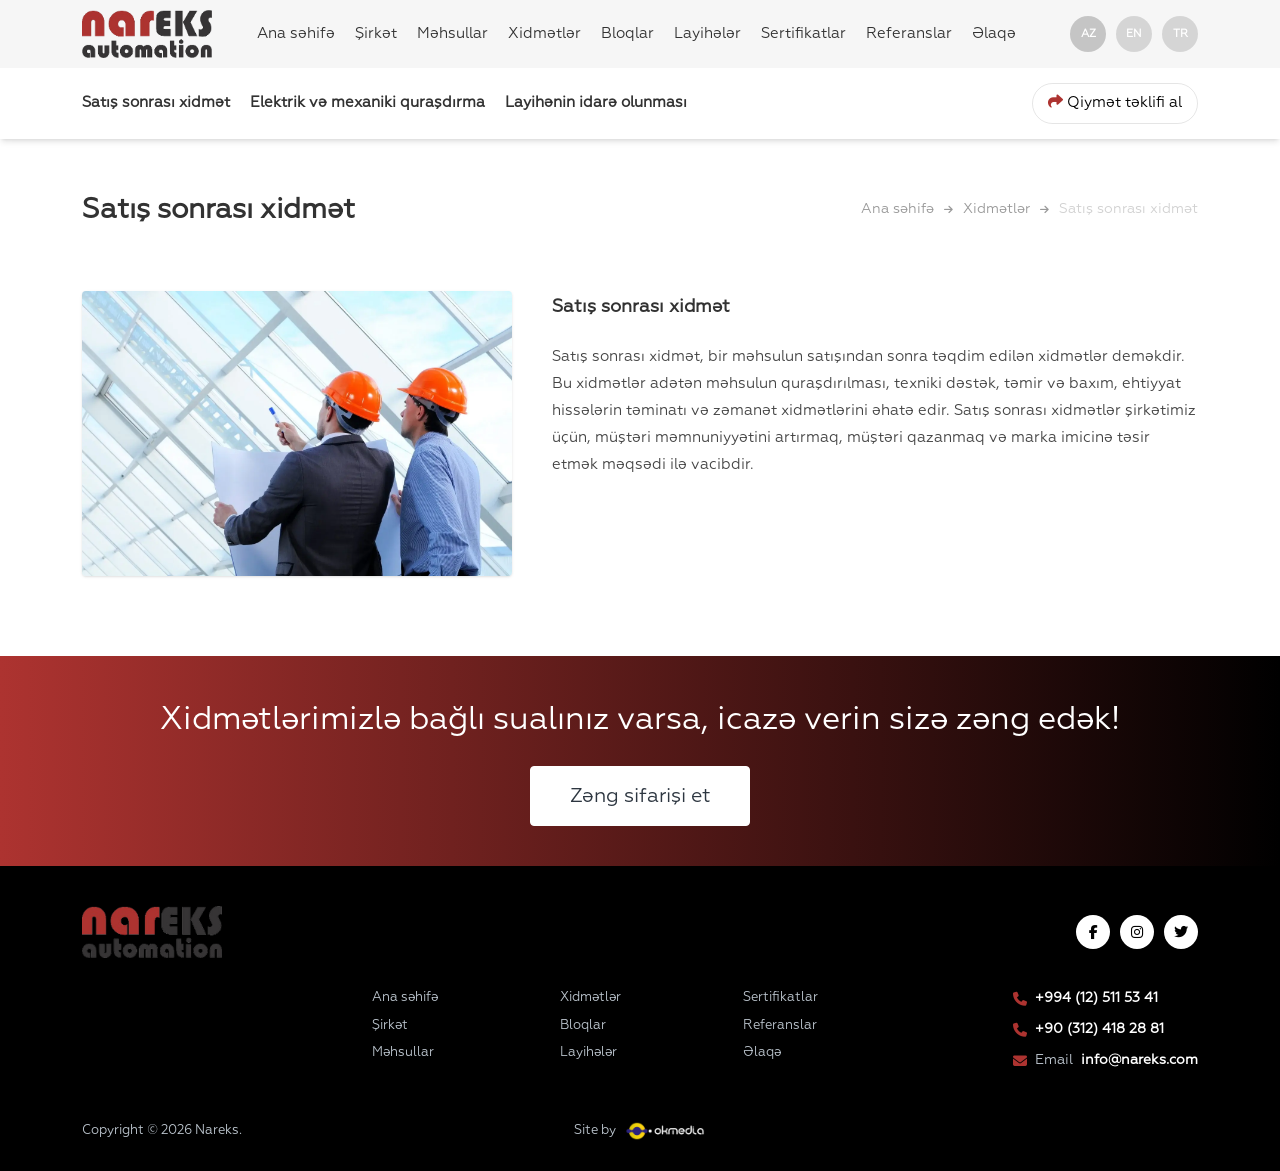
<file: xidmetler/35-sat-sonrasi-xidmt.html>
<!DOCTYPE html>
<html lang="en">
<head>
    <meta charset="UTF-8">
    <meta name="viewport" content="width=device-width, initial-scale=1.0">
    <title>Satış sonrası xidmət - Nareks</title>

    <link rel="preconnect" href="https://cdnjs.cloudflare.com" crossorigin>
    <link rel="preconnect" href="https://cdn.jsdelivr.net" crossorigin>

    <link rel="stylesheet" href="https://cdnjs.cloudflare.com/ajax/libs/font-awesome/6.5.1/css/all.min.css" 
          integrity="sha512-DTOQO9RWCH3ppGqcWaEA1BIZOC6xxalwEsw9c2QQeAIftl+Vegovlnee1c9QX4TctnWMn13TZye+giMm8e2LwA==" 
          crossorigin="anonymous" referrerpolicy="no-referrer" />

    <link rel="stylesheet" href="../src/output.css">
</head>

<body class="font-geometria">
    <!-- Header -->
    <header class="sticky top-0 z-50 shadow-md">
        <div class="bg-[#f6f6f6] py-[10px]">
            <div class="w-full mx-auto sm:max-w-[540px] md:max-w-[720px] lg:max-w-[960px] xl:max-w-[1140px] 2xl:max-w-[1320px] px-[12px]">
                <div class="hidden min-[1005px]:flex items-center justify-between gap-[30px]">
                   <a href="../index.html"><img src="../img/nareks-logo.png" width="130" height="60" alt="Logo"></a>
                    <div class="">
                        <ul class="flex gap-[20px] text-[15px] text-[#323232]">
                            <li class="hover:text-[#ad3330]"><a href="../index.html">Ana səhifə</a></li>
                            <li class="hover:text-[#ad3330]"> <a href="../haqqimizda/index.html">Şirkət</a></li>
                            <li class="hover:text-[#ad3330]"><a href="../mehsullar/index.html">Məhsullar</a></li>
                            <li class="hover:text-[#ad3330]"><a href="./index.html">Xidmətlər</a></li>
                            <li class="hover:text-[#ad3330]"><a href="../bloqlar/index.html">Bloqlar</a></li>
                            <li class="relative group hover:text-[#ad3330]">
                                <a href="#">Layihələr</a>
                                <ul class="absolute left-1/2 -translate-x-1/2 top-full pt-[10px] hidden group-hover:block z-50">
                                    <div class="bg-white text-[#323232] shadow-[0_10px_30px_rgba(0,0,0,0.15)] rounded-[8px] py-[8px] w-[180px] border border-gray-100 text-left font-normal">
                                        <li>
                                            <a href="../davam-eden-layiheler/index.html" class="block px-[16px] py-[8px] text-[14px] text-gray-700 hover:text-[#ad3330] hover:bg-gray-50 duration-200">Davam edən layihələr</a>
                                        </li>
                                        <li>
                                            <a href="../bitmis-layiheler/index.html" class="block px-[16px] py-[8px] text-[14px] text-gray-700 hover:text-[#ad3330] hover:bg-gray-50 duration-200">Bitmiş layihələr</a>
                                        </li>
                                    </div>
                                </ul>
                            </li>
                            <li class="hover:text-[#ad3330]"><a href="../sertifikatlar/index.html">Sertifikatlar</a></li>
                            <li class="hover:text-[#ad3330]"><a href="../referanslar/index.html">Referanslar</a></li>
                            <li class="hover:text-[#ad3330]"><a href="#">Əlaqə</a></li>
                        </ul>
                    </div>

                    <div class="text-[11px] uppercase flex items-center text-white justify-center font-bold">
                        <a href="#" class="w-[36px] h-[36px] bg-[#00000033] flex items-center justify-center ml-[10px] rounded-full">AZ</a>
                        <a href="#" class="w-[36px] h-[36px] bg-[#00000022] flex items-center justify-center ml-[10px] rounded-full hover:bg-[#00000033]">En</a>
                        <a href="#" class="w-[36px] h-[36px] bg-[#00000022] flex items-center justify-center ml-[10px] rounded-full hover:bg-[#00000033]">Tr</a>
                    </div>
                </div>

                <div class="flex min-[1005px]:hidden items-center justify-between mt-[15px]">
                    <div id="openMenuBtn" class="bg-[#e1e1e15e] w-[45px] h-[45px] flex items-center justify-center rounded-full cursor-pointer hover:bg-[#e1e1e18e] duration-200">
                        <div class="w-[20px] h-fit">
                            <div class="w-full h-[2px] bg-[#323232] my-[3px]"></div>
                            <div class="w-full h-[2px] bg-[#323232] my-[3px]"></div>
                            <div class="w-[80%] h-[2px] bg-[#323232] my-[3px]"></div>
                        </div>
                    </div>
                    <a href="../index.html"><img src="../img/nareks-logo.png" class="w-[130px] h-fit" alt="Nareks logo"></a>
                </div>
            </div>
        </div>
        <div class="bg-white py-[15px]">
            <div class="w-full mx-auto sm:max-w-[540px] md:max-w-[720px] lg:max-w-[960px] xl:max-w-[1140px] 2xl:max-w-[1320px] px-[12px]">
                <div class="flex justify-between">
                    <ul class="hidden min-[1005px]:flex text-[15px] items-center font-bold text-[#323232] gap-[20px]">
                        <li class="hover:text-[#ad3330] duration-300"><a href="./35-sat-sonrasi-xidmt.html">Satış sonrası xidmət</a></li>
                        <li class="hover:text-[#ad3330] duration-300"><a href="./34-elektrik-v-mexaniki-qurasdirma.html">Elektrik və mexaniki quraşdırma</a></li>
                        <li class="hover:text-[#ad3330] duration-300"><a href="./8-xidmt-3.html">Layihənin idarə olunması</a></li>
                    </ul>
                    <div class="flex min-[1005px]:hidden text-[11px] uppercase items-center !text-white justify-center font-bold">
                        <a href="#" class="uppercase w-[36px] h-[36px] bg-[#00000033] flex items-center justify-center ml-[10px] rounded-full">AZ</a>
                        <a href="#" class="uppercase w-[36px] h-[36px] bg-[#00000022] flex items-center justify-center ml-[10px] hover:bg-[#00000033] rounded-full">En</a>
                        <a href="#" class="uppercase w-[36px] h-[36px] bg-[#00000022] flex items-center justify-center ml-[10px] hover:bg-[#00000033] rounded-full">Tr</a>
                    </div>
                    <button class="p-[8px_15px] border border-[#0000001a] font-[500] text-[15px] duration-300 hover:border-[#ad3330] rounded-[25px]">
                        <i class="fa-solid fa-share text-[#ad3330]"></i> Qiymət təklifi al
                    </button>
                </div>
            </div>
        </div>
    </header>

    <main>
        <div class="w-full mx-auto sm:max-w-[540px] md:max-w-[720px] lg:max-w-[960px] xl:max-w-[1140px] 2xl:max-w-[1320px] px-[12px] py-[50px]">
            
            <div class="flex flex-col md:flex-row md:items-center justify-between  pb-[20px] mb-[40px] gap-4">
                <h1 class="text-[26px] md:text-[28px] font-bold text-[#323232]">Satış sonrası xidmət</h1>
                <div class="text-[14px] text-[#999] flex flex-wrap gap-[10px] items-center">
                    <a href="../index.html" class="hover:text-[#ad3330] transition-colors">Ana səhifə</a>
                    <span><i class="fa-solid fa-arrow-right text-[10px]"></i></span>
                    <a href="#" class="hover:text-[#ad3330] transition-colors">Xidmətlər</a>
                    <span><i class="fa-solid fa-arrow-right text-[10px]"></i></span>
                    <span class="text-[#d1d1d1]">Satış sonrası xidmət</span>
                </div>
            </div>

            <div class="flex flex-col md:flex-row gap-[40px] mb-[30px]">
                <div class="w-full md:w-[45%] lg:w-[40%]">
                    <img src="../img/1706515492_x1.webp" alt="Satış sonrası xidmət" class="w-full h-auto object-cover rounded-[4px] shadow-sm">
                </div>
                
                <div class="w-full md:w-[55%] lg:w-[60%] text-[#444] text-[15px] leading-[1.8] flex flex-col gap-[20px]">
                    <h3 class="text-[18px] font-bold text-[#323232]">Satış sonrası xidmət</h3>
                    <p>Satış sonrası xidmət, bir məhsulun satışından sonra təqdim edilən xidmətlər deməkdir. Bu xidmətlər adətən məhsulun quraşdırılması, texniki dəstək, təmir və baxım, ehtiyyat hissələrin təminatı və zəmanət xidmətlərini əhatə edir. Satış sonrası xidmətlər şirkətimiz üçün, müştəri məmnuniyyətini artırmaq, müştəri qazanmaq və marka imicinə təsir etmək məqsədi ilə vacibdir.</p>
                </div>
            </div>
            
        </div>
        
        <div class="py-[40px] text-white" style="background-image: linear-gradient(to right, #ad3330, #000);">
            <div class="w-full cta-zoom-in mx-auto sm:max-w-[540px] md:max-w-[720px] lg:max-w-[960px] xl:max-w-[1140px] 2xl:max-w-[1320px] text-center px-[12px]">
                <h2 class="pb-[22px] text-[24px] md:text-[32px] font-normal">Xidmətlərimizlə bağlı sualınız varsa, icazə verin sizə zəng edək!</h2>
                <button class="w-[220px] p-[14px_20px] bg-white text-[#2d3640] hover:bg-transparent hover:text-white border border-white duration-300 text-[18px] md:text-[20px] cursor-pointer rounded-[4px]">
                    Zəng sifarişi et
                </button>
            </div>
        </div>
    </main>

    <!-- Footer -->
    <footer class="bg-black text-white">
        <div class="w-full mx-auto sm:max-w-[540px] md:max-w-[720px] lg:max-w-[960px] xl:max-w-[1140px] 2xl:max-w-[1320px] pt-[40px] pb-[30px] px-[12px]">
            <div class="flex justify-between items-start sm:items-center gap-[20px] mb-[30px]">
                <img src="../img/nareks-logo.png" class="w-[140px] h-auto object-contain" alt="Nareks logo">
                <div class="flex items-center gap-[10px]">
                    <a href="#" class="w-[34px] h-[34px] bg-white text-black rounded-full flex items-center justify-center hover:bg-[#ad3330] hover:text-white duration-300 text-[14px]">
                        <i class="fa-brands fa-facebook-f"></i>
                    </a>
                    <a href="#" class="w-[34px] h-[34px] bg-white text-black rounded-full flex items-center justify-center hover:bg-[#ad3330] hover:text-white duration-300 text-[14px]">
                        <i class="fa-brands fa-instagram"></i>
                    </a>
                    <a href="#" class="w-[34px] h-[34px] bg-white text-black rounded-full flex items-center justify-center hover:bg-[#ad3330] hover:text-white duration-300 text-[14px]">
                        <i class="fa-brands fa-twitter"></i>
                    </a>
                </div>
            </div>

            <div class="flex flex-col md:flex-row justify-between items-start gap-[20px] text-[#bdc6cf] text-[13px] mb-[30px]">
                <div class="grid grid-cols-2 gap-x-[20px] gap-y-[20px] md:flex md:flex-wrap md:justify-between w-full md:w-[48%] lg:w-[40%] md:ml-[180px] lg:ml-[290px]">
                    <ul class="flex flex-col gap-[8px]">
                        <li><a href="../index.html" class="hover:text-white duration-300">Ana səhifə</a></li>
                        <li><a href="../haqqimizda/index.html" class="hover:text-white duration-300">Şirkət</a></li>
                        <li><a href="../mehsullar/index.html" class="hover:text-white duration-300">Məhsullar</a></li>
                    </ul>
                    <ul class="flex flex-col gap-[8px]">
                        <li><a href="./index.html" class="hover:text-white duration-300">Xidmətlər</a></li>
                        <li><a href="../bloqlar/index.html" class="hover:text-white duration-300">Bloqlar</a></li>
                        <li><a href="#" class="hover:text-white duration-300">Layihələr</a></li>
                    </ul>
                    <ul class="flex flex-col gap-[8px]">
                        <li><a href="../sertifikatlar/index.html" class="hover:text-white duration-300">Sertifikatlar</a></li>
                        <li><a href="../referanslar/index.html" class="hover:text-white duration-300">Referanslar</a></li>
                        <li><a href="#" class="hover:text-white duration-300">Əlaqə</a></li>
                    </ul>

                    <div class="flex flex-col gap-[10px] text-[14px] font-bold text-white md:hidden">
                        <div class="flex items-center gap-[8px]">
                            <i class="fa-solid fa-phone text-[#ad3330]"></i>
                            <a href="tel:+994125115341" class="hover:text-[#ad3330] duration-300">+994 (12) 511 53 41</a>
                        </div>
                        <div class="flex items-center gap-[8px]">
                            <i class="fa-solid fa-phone text-[#ad3330]"></i>
                            <a target="_blank" href="#" class="hover:text-[#ad3330] duration-300">+90 (312) 418 28 81</a>
                        </div>
                        <div class="flex items-center gap-[8px] font-normal">
                            <i class="fa-solid fa-envelope text-[#ad3330]"></i>
                            <span class="text-[#bdc6cf]">Email</span>
                            <a href="mailto:info@nareks.com" class="font-bold text-white hover:text-[#ad3330] duration-300">info@nareks.com</a>
                        </div>
                    </div>
                </div>

                <div class="hidden md:flex md:flex-col gap-[10px] text-[14px] font-bold text-white">
                    <div class="flex items-center gap-[8px]">
                        <i class="fa-solid fa-phone text-[#ad3330]"></i>
                        <a href="tel:+994125115341" class="hover:text-[#ad3330] duration-300">+994 (12) 511 53 41</a>
                    </div>
                    <div class="flex items-center gap-[8px]">
                        <i class="fa-solid fa-phone text-[#ad3330]"></i>
                        <a target="_blank" href="#" class="hover:text-[#ad3330] duration-300">+90 (312) 418 28 81</a>
                    </div>
                    <div class="flex items-center gap-[8px] font-normal">
                        <i class="fa-solid fa-envelope text-[#ad3330]"></i>
                        <span class="text-[#bdc6cf]">Email</span>
                        <a href="mailto:info@nareks.com" class="font-bold text-white hover:text-[#ad3330] duration-300">info@nareks.com</a>
                    </div>
                </div>
            </div>

            <div class="relative flex flex-col sm:flex-row justify-between items-center text-[13px] pt-[20px] gap-[15px]">
                <p class="text-[#bdc6cf]">Copyright © 2026 Nareks.</p>
                <div class="flex items-center gap-[8px] text-[#bdc6cf] sm:absolute sm:left-1/2 sm:-translate-x-1/2">
                    <span>Site by</span>
                    <img src="../img/oklogo.png" alt="okmedia" class="h-[20px] w-auto object-contain">
                </div>
            </div>
        </div>
    </footer>

    <!-- Mobile Menu -->
    <div id="mobileMenuBackdrop" class="fixed inset-0 bg-black/60 z-50 hidden opacity-0 transition-opacity duration-300"></div>

    <div id="mobileMenu" class="fixed md:hidden md:opacity-0 top-0 left-0 bottom-0 w-full overflow-y-hidden bg-[#2e2c2d] text-white z-50 -translate-x-full transition-transform duration-300 flex flex-col p-[30px_40px]">
        <div class="flex justify-end">
            <button id="closeMenuBtn" class="text-white hover:text-[#ad3330] duration-300 text-[26px] focus:outline-none cursor-pointer">
                <img src="../img/close-menu.png" alt="Close Menu">
            </button>
        </div>
        <nav class="mt-[30px]">
            <ul class="flex flex-col gap-[20px] justify-center text-[17px] uppercase">
                <li><a href="../index.html" class="hover:text-[#ad3330] duration-300 mt-[20px]">Ana Səhifə</a></li>
                <li><a href="../haqqimizda/index.html" class="hover:text-[#ad3330] duration-300">Şirkət</a></li>
                <li><a href="../mehsullar/index.html" class="hover:text-[#ad3330] duration-300">Məhsullar</a></li>
                <li><a href="./index.html" class="hover:text-[#ad3330] duration-300">Xidmətlər</a></li>
                <li><a href="../bloqlar/index.html" class="hover:text-[#ad3330] duration-300">Bloqlar</a></li>
                <li><a href="../davam-eden-layiheler/index.html" class="hover:text-[#ad3330] duration-300">Layihələr</a></li>
                <li><a href="../sertifikatlar/index.html" class="hover:text-[#ad3330] duration-300">Sertifikatlar</a></li>
                <li><a href="../referanslar/index.html" class="hover:text-[#ad3330] duration-300">Referanslar</a></li>
                <li><a href="#" class="hover:text-[#ad3330] duration-300 mb-[20px]">Əlaqə</a></li>
            </ul>
        </nav>
    </div>

    <script>
        const openMenuBtn = document.getElementById('openMenuBtn');
        const closeMenuBtn = document.getElementById('closeMenuBtn');
        const mobileMenu = document.getElementById('mobileMenu');
        const mobileMenuBackdrop = document.getElementById('mobileMenuBackdrop');

        function toggleMenu(isOpen) {
            if (isOpen) {
                mobileMenuBackdrop.classList.remove('hidden');
                setTimeout(() => {
                    mobileMenuBackdrop.classList.add('opacity-100');
                    mobileMenu.classList.remove('-translate-x-full');
                }, 10);
                document.body.style.overflow = 'hidden';
            } else {
                mobileMenu.classList.add('-translate-x-full');
                mobileMenuBackdrop.classList.remove('opacity-100');
                document.body.style.overflow = '';
                setTimeout(() => {
                    mobileMenuBackdrop.classList.add('hidden');
                }, 300);
            }
        }

        if (openMenuBtn && closeMenuBtn && mobileMenu && mobileMenuBackdrop) {
            openMenuBtn.addEventListener('click', () => toggleMenu(true));
            closeMenuBtn.addEventListener('click', () => toggleMenu(false));
            mobileMenuBackdrop.addEventListener('click', () => toggleMenu(false));
        }
    </script>
</body>
</html>
</file>
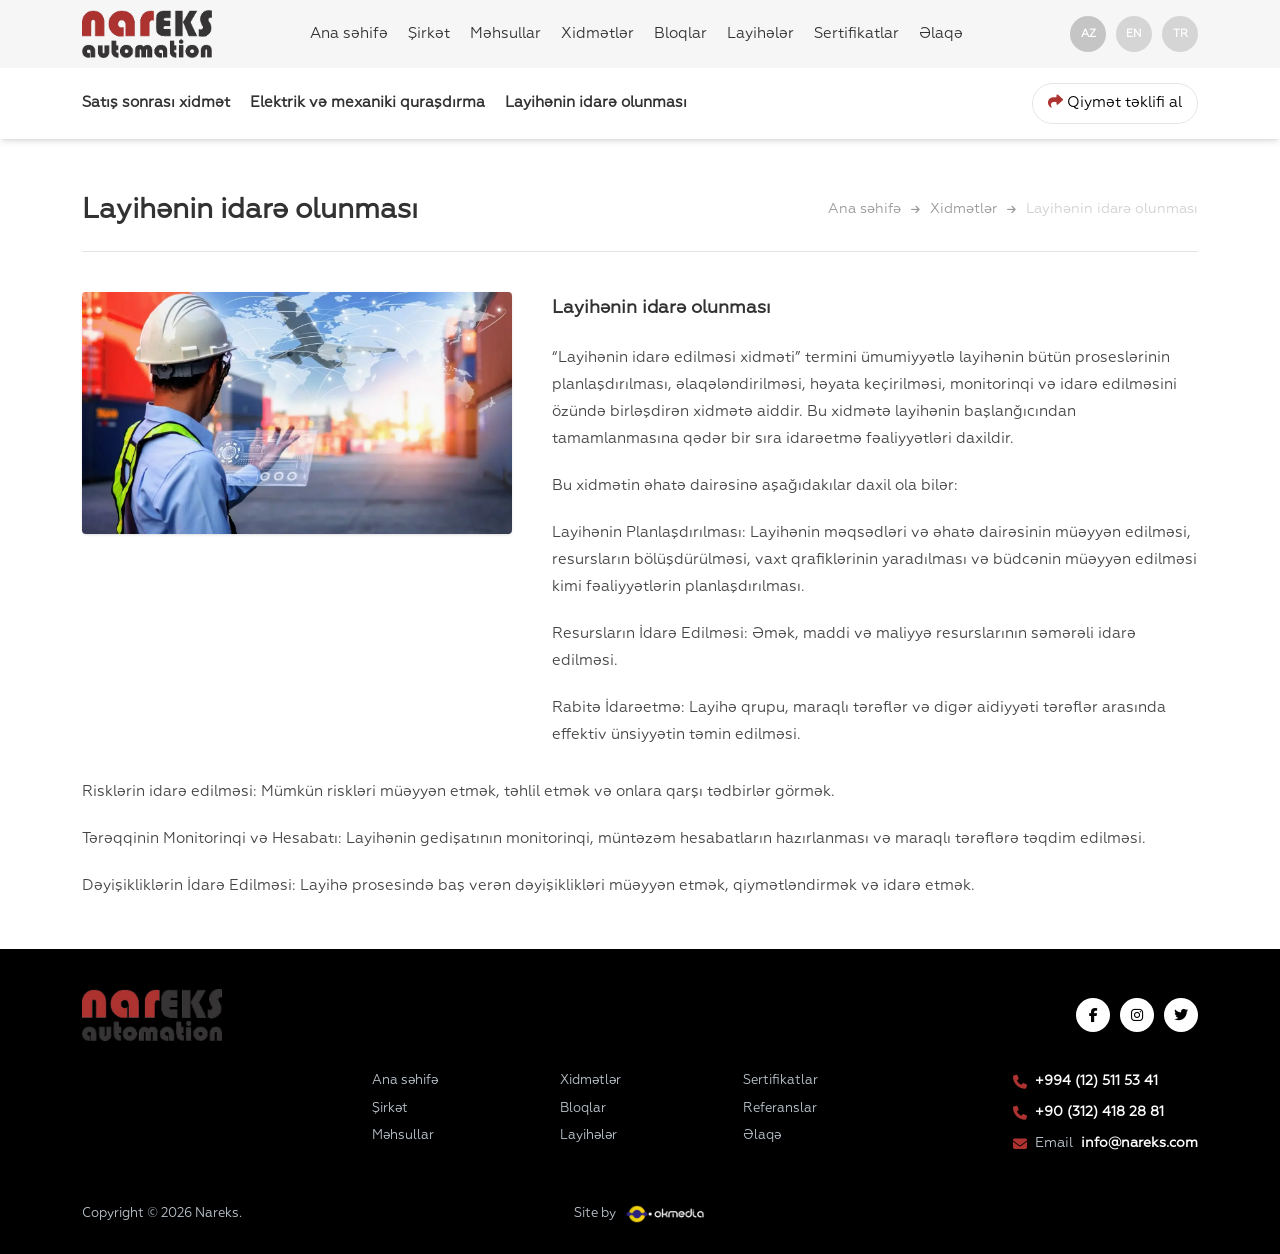
<file: xidmetler/8-xidmt-3.html>
<!DOCTYPE html>
<html lang="en">
<head>
    <meta charset="UTF-8">
    <meta name="viewport" content="width=device-width, initial-scale=1.0">
    <title>Layihənin idarə olunması - Nareks</title>

    <link rel="preconnect" href="https://cdnjs.cloudflare.com" crossorigin>
    <link rel="preconnect" href="https://cdn.jsdelivr.net" crossorigin>

    <link rel="stylesheet" href="https://cdnjs.cloudflare.com/ajax/libs/font-awesome/6.5.1/css/all.min.css" 
          integrity="sha512-DTOQO9RWCH3ppGqcWaEA1BIZOC6xxalwEsw9c2QQeAIftl+Vegovlnee1c9QX4TctnWMn13TZye+giMm8e2LwA==" 
          crossorigin="anonymous" referrerpolicy="no-referrer" />

    <link rel="stylesheet" href="../src/output.css">
</head>

<body class="font-geometria">
    <!-- Header -->
    <header class="sticky top-0 z-50 shadow-md">
        <div class="bg-[#f6f6f6] py-[10px]">
            <div class="w-full mx-auto sm:max-w-[540px] md:max-w-[720px] lg:max-w-[960px] xl:max-w-[1140px] 2xl:max-w-[1320px] px-[12px]">
                <div class="hidden min-[1005px]:flex items-center justify-between gap-[30px]">
                   <a href="../index.html"><img src="../img/nareks-logo.png" width="130" height="60" alt="Logo"></a>
                    <div class="">
                        <ul class="flex gap-[20px] text-[15px] text-[#323232]">
                            <li class="hover:text-[#ad3330]"><a href="../index.html">Ana səhifə</a></li>
                            <li class="hover:text-[#ad3330]"> <a href="#">Şirkət</a></li>
                            <li class="hover:text-[#ad3330]"><a href="#">Məhsullar</a></li>
                            <li class="hover:text-[#ad3330]"><a href="#">Xidmətlər</a></li>
                            <li class="hover:text-[#ad3330]"><a href="#">Bloqlar</a></li>
                            <li class="relative group hover:text-[#ad3330]">
                                <a href="#">Layihələr</a>
                                <ul class="absolute left-1/2 -translate-x-1/2 top-full pt-[10px] hidden group-hover:block z-50">
                                    <div class="bg-white text-[#323232] shadow-[0_10px_30px_rgba(0,0,0,0.15)] rounded-[8px] py-[8px] w-[180px] border border-gray-100 text-left font-normal">
                                        <li>
                                            <a href="#" class="block px-[16px] py-[8px] text-[14px] text-gray-700 hover:text-[#ad3330] hover:bg-gray-50 duration-200">Davam edən layihələr</a>
                                        </li>
                                        <li>
                                            <a href="#" class="block px-[16px] py-[8px] text-[14px] text-gray-700 hover:text-[#ad3330] hover:bg-gray-50 duration-200">Bitmiş layihələr</a>
                                        </li>
                                    </div>
                                </ul>
                            </li>
                            <li class="hover:text-[#ad3330]"><a href="#">Sertifikatlar</a></li>
                            <li class="hover:text-[#ad3330]"><a href="#">Əlaqə</a></li>
                        </ul>
                    </div>

                    <div class="text-[11px] uppercase flex items-center text-white justify-center font-bold">
                        <a href="#" class="w-[36px] h-[36px] bg-[#00000033] flex items-center justify-center ml-[10px] rounded-full">AZ</a>
                        <a href="#" class="w-[36px] h-[36px] bg-[#00000022] flex items-center justify-center ml-[10px] rounded-full hover:bg-[#00000033]">En</a>
                        <a href="#" class="w-[36px] h-[36px] bg-[#00000022] flex items-center justify-center ml-[10px] rounded-full hover:bg-[#00000033]">Tr</a>
                    </div>
                </div>

                <div class="flex min-[1005px]:hidden items-center justify-between mt-[15px]">
                    <div id="openMenuBtn" class="bg-[#e1e1e15e] w-[45px] h-[45px] flex items-center justify-center rounded-full cursor-pointer hover:bg-[#e1e1e18e] duration-200">
                        <div class="w-[20px] h-fit">
                            <div class="w-full h-[2px] bg-[#323232] my-[3px]"></div>
                            <div class="w-full h-[2px] bg-[#323232] my-[3px]"></div>
                            <div class="w-[80%] h-[2px] bg-[#323232] my-[3px]"></div>
                        </div>
                    </div>
                    <a href="../index.html"><img src="../img/nareks-logo.png" class="w-[130px] h-fit" alt="Nareks logo"></a>
                </div>
            </div>
        </div>
        <div class="bg-white py-[15px]">
            <div class="w-full mx-auto sm:max-w-[540px] md:max-w-[720px] lg:max-w-[960px] xl:max-w-[1140px] 2xl:max-w-[1320px] px-[12px]">
                <div class="flex justify-between">
                    <ul class="hidden min-[1005px]:flex text-[15px] items-center font-bold text-[#323232] gap-[20px]">
                        <li class="hover:text-[#ad3330] duration-300"><a href="./35-sat-sonrasi-xidmt.html">Satış sonrası xidmət</a></li>
                        <li class="hover:text-[#ad3330] duration-300"><a href="./34-elektrik-v-mexaniki-qurasdirma.html">Elektrik və mexaniki quraşdırma</a></li>
                        <li class="hover:text-[#ad3330] duration-300"><a href="./8-xidmt-3.html">Layihənin idarə olunması</a></li>
                    </ul>
                    <div class="flex min-[1005px]:hidden text-[11px] uppercase items-center !text-white justify-center font-bold">
                        <a href="#" class="uppercase w-[36px] h-[36px] bg-[#00000033] flex items-center justify-center ml-[10px] rounded-full">AZ</a>
                        <a href="#" class="uppercase w-[36px] h-[36px] bg-[#00000022] flex items-center justify-center ml-[10px] hover:bg-[#00000033] rounded-full">En</a>
                        <a href="#" class="uppercase w-[36px] h-[36px] bg-[#00000022] flex items-center justify-center ml-[10px] hover:bg-[#00000033] rounded-full">Tr</a>
                    </div>
                    <button class="p-[8px_15px] border border-[#0000001a] font-[500] text-[15px] duration-300 hover:border-[#ad3330] rounded-[25px]">
                        <i class="fa-solid fa-share text-[#ad3330]"></i> Qiymət təklifi al
                    </button>
                </div>
            </div>
        </div>
    </header>

    <main>
        <div class="w-full mx-auto sm:max-w-[540px] md:max-w-[720px] lg:max-w-[960px] xl:max-w-[1140px] 2xl:max-w-[1320px] px-[12px] py-[50px]">
            
            <div class="flex flex-col md:flex-row md:items-center justify-between border-b border-[#e4e4e4] pb-[20px] mb-[40px] gap-4">
                <h1 class="text-[26px] md:text-[28px] font-bold text-[#323232]">Layihənin idarə olunması</h1>
                <div class="text-[14px] text-[#999] flex flex-wrap gap-[10px] items-center">
                    <a href="../index.html" class="hover:text-[#ad3330] transition-colors">Ana səhifə</a>
                    <span><i class="fa-solid fa-arrow-right text-[10px]"></i></span>
                    <a href="#" class="hover:text-[#ad3330] transition-colors">Xidmətlər</a>
                    <span><i class="fa-solid fa-arrow-right text-[10px]"></i></span>
                    <span class="text-[#d1d1d1]">Layihənin idarə olunması</span>
                </div>
            </div>

            <div class="flex flex-col md:flex-row gap-[40px] mb-[30px]">
                <div class="w-full md:w-[45%] lg:w-[40%]">
                    <img src="../img/1706517859_x4-min.webp" alt="Layihənin idarə olunması" class="w-full h-auto object-cover rounded-[4px] shadow-sm">
                </div>
                
                <div class="w-full md:w-[55%] lg:w-[60%] text-[#444] text-[15px] leading-[1.8] flex flex-col gap-[20px]">
                    <h3 class="text-[18px] font-bold text-[#323232]">Layihənin idarə olunması</h3>
                    <p>“Layihənin idarə edilməsi xidməti” termini ümumiyyətlə layihənin bütün proseslərinin planlaşdırılması, əlaqələndirilməsi, həyata keçirilməsi, monitorinqi və idarə edilməsini özündə birləşdirən xidmətə aiddir. Bu xidmətə layihənin başlanğıcından tamamlanmasına qədər bir sıra idarəetmə fəaliyyətləri daxildir.</p>
                    <p>Bu xidmətin əhatə dairəsinə aşağıdakılar daxil ola bilər:</p>
                    <p>Layihənin Planlaşdırılması: Layihənin məqsədləri və əhatə dairəsinin müəyyən edilməsi, resursların bölüşdürülməsi, vaxt qrafiklərinin yaradılması və büdcənin müəyyən edilməsi kimi fəaliyyətlərin planlaşdırılması.</p>
                    <p>Resursların İdarə Edilməsi: Əmək, maddi və maliyyə resurslarının səmərəli idarə edilməsi.</p>
                    <p>Rabitə İdarəetmə: Layihə qrupu, maraqlı tərəflər və digər aidiyyəti tərəflər arasında effektiv ünsiyyətin təmin edilməsi.</p>
                </div>
            </div>
            
            <div class="text-[#444] text-[15px] leading-[1.8] flex flex-col gap-[20px]">
                <p>Risklərin idarə edilməsi: Mümkün riskləri müəyyən etmək, təhlil etmək və onlara qarşı tədbirlər görmək.</p>
                <p>Tərəqqinin Monitorinqi və Hesabatı: Layihənin gedişatının monitorinqi, müntəzəm hesabatların hazırlanması və maraqlı tərəflərə təqdim edilməsi.</p>
                <p>Dəyişikliklərin İdarə Edilməsi: Layihə prosesində baş verən dəyişiklikləri müəyyən etmək, qiymətləndirmək və idarə etmək.</p>
            </div>
        </div>
    </main>

    <!-- Footer -->
    <footer class="bg-black text-white">
        <div class="w-full mx-auto sm:max-w-[540px] md:max-w-[720px] lg:max-w-[960px] xl:max-w-[1140px] 2xl:max-w-[1320px] pt-[40px] pb-[30px] px-[12px]">
            <div class="flex justify-between items-start sm:items-center gap-[20px] mb-[30px]">
                <img src="../img/nareks-logo.png" class="w-[140px] h-auto object-contain" alt="Nareks logo">
                <div class="flex items-center gap-[10px]">
                    <a href="#" class="w-[34px] h-[34px] bg-white text-black rounded-full flex items-center justify-center hover:bg-[#ad3330] hover:text-white duration-300 text-[14px]">
                        <i class="fa-brands fa-facebook-f"></i>
                    </a>
                    <a href="#" class="w-[34px] h-[34px] bg-white text-black rounded-full flex items-center justify-center hover:bg-[#ad3330] hover:text-white duration-300 text-[14px]">
                        <i class="fa-brands fa-instagram"></i>
                    </a>
                    <a href="#" class="w-[34px] h-[34px] bg-white text-black rounded-full flex items-center justify-center hover:bg-[#ad3330] hover:text-white duration-300 text-[14px]">
                        <i class="fa-brands fa-twitter"></i>
                    </a>
                </div>
            </div>

            <div class="flex flex-col md:flex-row justify-between items-start gap-[20px] text-[#bdc6cf] text-[13px] mb-[30px]">
                <div class="grid grid-cols-2 gap-x-[20px] gap-y-[20px] md:flex md:flex-wrap md:justify-between w-full md:w-[48%] lg:w-[40%] md:ml-[180px] lg:ml-[290px]">
                    <ul class="flex flex-col gap-[8px]">
                        <li><a href="../index.html" class="hover:text-white duration-300">Ana səhifə</a></li>
                        <li><a href="#" class="hover:text-white duration-300">Şirkət</a></li>
                        <li><a href="#" class="hover:text-white duration-300">Məhsullar</a></li>
                    </ul>
                    <ul class="flex flex-col gap-[8px]">
                        <li><a href="#" class="hover:text-white duration-300">Xidmətlər</a></li>
                        <li><a href="#" class="hover:text-white duration-300">Bloqlar</a></li>
                        <li><a href="#" class="hover:text-white duration-300">Layihələr</a></li>
                    </ul>
                    <ul class="flex flex-col gap-[8px]">
                        <li><a href="#" class="hover:text-white duration-300">Sertifikatlar</a></li>
                        <li><a href="#" class="hover:text-white duration-300">Referanslar</a></li>
                        <li><a href="#" class="hover:text-white duration-300">Əlaqə</a></li>
                    </ul>

                    <div class="flex flex-col gap-[10px] text-[14px] font-bold text-white md:hidden">
                        <div class="flex items-center gap-[8px]">
                            <i class="fa-solid fa-phone text-[#ad3330]"></i>
                            <a href="tel:+994125115341" class="hover:text-[#ad3330] duration-300">+994 (12) 511 53 41</a>
                        </div>
                        <div class="flex items-center gap-[8px]">
                            <i class="fa-solid fa-phone text-[#ad3330]"></i>
                            <a target="_blank" href="#" class="hover:text-[#ad3330] duration-300">+90 (312) 418 28 81</a>
                        </div>
                        <div class="flex items-center gap-[8px] font-normal">
                            <i class="fa-solid fa-envelope text-[#ad3330]"></i>
                            <span class="text-[#bdc6cf]">Email</span>
                            <a href="mailto:info@nareks.com" class="font-bold text-white hover:text-[#ad3330] duration-300">info@nareks.com</a>
                        </div>
                    </div>
                </div>

                <div class="hidden md:flex md:flex-col gap-[10px] text-[14px] font-bold text-white">
                    <div class="flex items-center gap-[8px]">
                        <i class="fa-solid fa-phone text-[#ad3330]"></i>
                        <a href="tel:+994125115341" class="hover:text-[#ad3330] duration-300">+994 (12) 511 53 41</a>
                    </div>
                    <div class="flex items-center gap-[8px]">
                        <i class="fa-solid fa-phone text-[#ad3330]"></i>
                        <a target="_blank" href="#" class="hover:text-[#ad3330] duration-300">+90 (312) 418 28 81</a>
                    </div>
                    <div class="flex items-center gap-[8px] font-normal">
                        <i class="fa-solid fa-envelope text-[#ad3330]"></i>
                        <span class="text-[#bdc6cf]">Email</span>
                        <a href="mailto:info@nareks.com" class="font-bold text-white hover:text-[#ad3330] duration-300">info@nareks.com</a>
                    </div>
                </div>
            </div>

            <div class="relative flex flex-col sm:flex-row justify-between items-center text-[13px] pt-[20px] gap-[15px]">
                <p class="text-[#bdc6cf]">Copyright © 2026 Nareks.</p>
                <div class="flex items-center gap-[8px] text-[#bdc6cf] sm:absolute sm:left-1/2 sm:-translate-x-1/2">
                    <span>Site by</span>
                    <img src="../img/oklogo.png" alt="okmedia" class="h-[20px] w-auto object-contain">
                </div>
            </div>
        </div>
    </footer>

    <!-- Mobile Menu -->
    <div id="mobileMenuBackdrop" class="fixed inset-0 bg-black/60 z-50 hidden opacity-0 transition-opacity duration-300"></div>

    <div id="mobileMenu" class="fixed md:hidden md:opacity-0 top-0 left-0 bottom-0 w-full overflow-y-hidden bg-[#2e2c2d] text-white z-50 -translate-x-full transition-transform duration-300 flex flex-col p-[30px_40px]">
        <div class="flex justify-end">
            <button id="closeMenuBtn" class="text-white hover:text-[#ad3330] duration-300 text-[26px] focus:outline-none cursor-pointer">
                <img src="../img/close-menu.png" alt="Close Menu">
            </button>
        </div>
        <nav class="mt-[30px]">
            <ul class="flex flex-col gap-[20px] justify-center text-[17px] uppercase">
                <li><a href="../index.html" class="hover:text-[#ad3330] duration-300 mt-[20px]">Ana Səhifə</a></li>
                <li><a href="#" class="hover:text-[#ad3330] duration-300">Şirkət</a></li>
                <li><a href="#" class="hover:text-[#ad3330] duration-300">Məhsullar</a></li>
                <li><a href="#" class="hover:text-[#ad3330] duration-300">Xidmətlər</a></li>
                <li><a href="#" class="hover:text-[#ad3330] duration-300">Bloqlar</a></li>
                <li><a href="#" class="hover:text-[#ad3330] duration-300">Layihələr</a></li>
                <li><a href="#" class="hover:text-[#ad3330] duration-300">Sertifikatlar</a></li>
                <li><a href="#" class="hover:text-[#ad3330] duration-300">Referanslar</a></li>
                <li><a href="#" class="hover:text-[#ad3330] duration-300 mb-[20px]">Əlaqə</a></li>
            </ul>
        </nav>
    </div>

    <script>
        const openMenuBtn = document.getElementById('openMenuBtn');
        const closeMenuBtn = document.getElementById('closeMenuBtn');
        const mobileMenu = document.getElementById('mobileMenu');
        const mobileMenuBackdrop = document.getElementById('mobileMenuBackdrop');

        function toggleMenu(isOpen) {
            if (isOpen) {
                mobileMenuBackdrop.classList.remove('hidden');
                setTimeout(() => {
                    mobileMenuBackdrop.classList.add('opacity-100');
                    mobileMenu.classList.remove('-translate-x-full');
                }, 10);
                document.body.style.overflow = 'hidden';
            } else {
                mobileMenu.classList.add('-translate-x-full');
                mobileMenuBackdrop.classList.remove('opacity-100');
                document.body.style.overflow = '';
                setTimeout(() => {
                    mobileMenuBackdrop.classList.add('hidden');
                }, 300);
            }
        }

        if (openMenuBtn && closeMenuBtn && mobileMenu && mobileMenuBackdrop) {
            openMenuBtn.addEventListener('click', () => toggleMenu(true));
            closeMenuBtn.addEventListener('click', () => toggleMenu(false));
            mobileMenuBackdrop.addEventListener('click', () => toggleMenu(false));
        }
    </script>
</body>
</html>
</file>
<file: src/output.css>
/*! tailwindcss v4.3.1 | MIT License | https://tailwindcss.com */
@layer properties;
@layer theme, base, components, utilities;
@layer theme {
  :root, :host {
    --font-sans: ui-sans-serif, system-ui, sans-serif, "Apple Color Emoji",
      "Segoe UI Emoji", "Segoe UI Symbol", "Noto Color Emoji";
    --font-mono: ui-monospace, SFMono-Regular, Menlo, Monaco, Consolas, "Liberation Mono",
      "Courier New", monospace;
    --color-gray-50: oklch(98.5% 0.002 247.839);
    --color-gray-100: oklch(96.7% 0.003 264.542);
    --color-gray-200: oklch(92.8% 0.006 264.531);
    --color-gray-300: oklch(87.2% 0.01 258.338);
    --color-gray-400: oklch(70.7% 0.022 261.325);
    --color-gray-500: oklch(55.1% 0.027 264.364);
    --color-gray-600: oklch(44.6% 0.03 256.802);
    --color-gray-700: oklch(37.3% 0.034 259.733);
    --color-black: #000;
    --color-white: #fff;
    --spacing: 0.25rem;
    --text-base: 1rem;
    --text-base--line-height: calc(1.5 / 1);
    --font-weight-normal: 400;
    --font-weight-medium: 500;
    --font-weight-semibold: 600;
    --font-weight-bold: 700;
    --tracking-wide: 0.025em;
    --leading-tight: 1.25;
    --leading-snug: 1.375;
    --radius-2xl: 1rem;
    --ease-out: cubic-bezier(0, 0, 0.2, 1);
    --ease-in-out: cubic-bezier(0.4, 0, 0.2, 1);
    --default-transition-duration: 150ms;
    --default-transition-timing-function: cubic-bezier(0.4, 0, 0.2, 1);
    --default-font-family: var(--font-sans);
    --default-mono-font-family: var(--font-mono);
    --font-geometria: 'Geometria', sans-serif;
  }
}
@layer base {
  *, ::after, ::before, ::backdrop, ::file-selector-button {
    box-sizing: border-box;
    margin: 0;
    padding: 0;
    border: 0 solid;
  }
  html, :host {
    line-height: 1.5;
    -webkit-text-size-adjust: 100%;
    tab-size: 4;
    font-family: var(--default-font-family, ui-sans-serif, system-ui, sans-serif, "Apple Color Emoji", "Segoe UI Emoji", "Segoe UI Symbol", "Noto Color Emoji");
    font-feature-settings: var(--default-font-feature-settings, normal);
    font-variation-settings: var(--default-font-variation-settings, normal);
    -webkit-tap-highlight-color: transparent;
  }
  hr {
    height: 0;
    color: inherit;
    border-top-width: 1px;
  }
  abbr:where([title]) {
    -webkit-text-decoration: underline dotted;
    text-decoration: underline dotted;
  }
  h1, h2, h3, h4, h5, h6 {
    font-size: inherit;
    font-weight: inherit;
  }
  a {
    color: inherit;
    -webkit-text-decoration: inherit;
    text-decoration: inherit;
  }
  b, strong {
    font-weight: bolder;
  }
  code, kbd, samp, pre {
    font-family: var(--default-mono-font-family, ui-monospace, SFMono-Regular, Menlo, Monaco, Consolas, "Liberation Mono", "Courier New", monospace);
    font-feature-settings: var(--default-mono-font-feature-settings, normal);
    font-variation-settings: var(--default-mono-font-variation-settings, normal);
    font-size: 1em;
  }
  small {
    font-size: 80%;
  }
  sub, sup {
    font-size: 75%;
    line-height: 0;
    position: relative;
    vertical-align: baseline;
  }
  sub {
    bottom: -0.25em;
  }
  sup {
    top: -0.5em;
  }
  table {
    text-indent: 0;
    border-color: inherit;
    border-collapse: collapse;
  }
  :-moz-focusring {
    outline: auto;
  }
  progress {
    vertical-align: baseline;
  }
  summary {
    display: list-item;
  }
  ol, ul, menu {
    list-style: none;
  }
  img, svg, video, canvas, audio, iframe, embed, object {
    display: block;
    vertical-align: middle;
  }
  img, video {
    max-width: 100%;
    height: auto;
  }
  button, input, select, optgroup, textarea, ::file-selector-button {
    font: inherit;
    font-feature-settings: inherit;
    font-variation-settings: inherit;
    letter-spacing: inherit;
    color: inherit;
    border-radius: 0;
    background-color: transparent;
    opacity: 1;
  }
  :where(select:is([multiple], [size])) optgroup {
    font-weight: bolder;
  }
  :where(select:is([multiple], [size])) optgroup option {
    padding-inline-start: 20px;
  }
  ::file-selector-button {
    margin-inline-end: 4px;
  }
  ::placeholder {
    opacity: 1;
  }
  @supports (not (-webkit-appearance: -apple-pay-button))  or (contain-intrinsic-size: 1px) {
    ::placeholder {
      color: currentcolor;
      @supports (color: color-mix(in lab, red, red)) {
        color: color-mix(in oklab, currentcolor 50%, transparent);
      }
    }
  }
  textarea {
    resize: vertical;
  }
  ::-webkit-search-decoration {
    -webkit-appearance: none;
  }
  ::-webkit-date-and-time-value {
    min-height: 1lh;
    text-align: inherit;
  }
  ::-webkit-datetime-edit {
    display: inline-flex;
  }
  ::-webkit-datetime-edit-fields-wrapper {
    padding: 0;
  }
  ::-webkit-datetime-edit, ::-webkit-datetime-edit-year-field, ::-webkit-datetime-edit-month-field, ::-webkit-datetime-edit-day-field, ::-webkit-datetime-edit-hour-field, ::-webkit-datetime-edit-minute-field, ::-webkit-datetime-edit-second-field, ::-webkit-datetime-edit-millisecond-field, ::-webkit-datetime-edit-meridiem-field {
    padding-block: 0;
  }
  ::-webkit-calendar-picker-indicator {
    line-height: 1;
  }
  :-moz-ui-invalid {
    box-shadow: none;
  }
  button, input:where([type="button"], [type="reset"], [type="submit"]), ::file-selector-button {
    appearance: button;
  }
  ::-webkit-inner-spin-button, ::-webkit-outer-spin-button {
    height: auto;
  }
  [hidden]:where(:not([hidden="until-found"])) {
    display: none !important;
  }
}
@layer utilities {
  .absolute {
    position: absolute;
  }
  .fixed {
    position: fixed;
  }
  .relative {
    position: relative;
  }
  .relative\! {
    position: relative !important;
  }
  .sticky {
    position: sticky;
  }
  .inset-0 {
    inset: 0;
  }
  .inset-x-0 {
    inset-inline: 0;
  }
  .top-0 {
    top: 0;
  }
  .top-\[20px\] {
    top: 20px;
  }
  .top-full {
    top: 100%;
  }
  .right-\[20px\] {
    right: 20px;
  }
  .bottom-0 {
    bottom: 0;
  }
  .bottom-\[-15px\] {
    bottom: -15px;
  }
  .bottom-\[30px\] {
    bottom: 30px;
  }
  .bottom-auto {
    bottom: auto;
  }
  .bottom-auto\! {
    bottom: auto !important;
  }
  .left-0 {
    left: 0;
  }
  .left-1 {
    left: var(--spacing);
  }
  .left-1\/2 {
    left: calc(1 / 2 * 100%);
  }
  .left-\[20px\] {
    left: 20px;
  }
  .z-10 {
    z-index: 10;
  }
  .z-20 {
    z-index: 20;
  }
  .z-50 {
    z-index: 50;
  }
  .z-\[3\] {
    z-index: 3;
  }
  .z-\[4\] {
    z-index: 4;
  }
  .z-\[100\] {
    z-index: 100;
  }
  .container {
    width: 100%;
    @media (width >= 40rem) {
      max-width: 40rem;
    }
    @media (width >= 48rem) {
      max-width: 48rem;
    }
    @media (width >= 64rem) {
      max-width: 64rem;
    }
    @media (width >= 80rem) {
      max-width: 80rem;
    }
    @media (width >= 96rem) {
      max-width: 96rem;
    }
  }
  .m-0 {
    margin: 0;
  }
  .m-\[0_auto_25px_auto\] {
    margin: 0 auto 25px auto;
  }
  .m-auto {
    margin: auto;
  }
  .mx-auto {
    margin-inline: auto;
  }
  .my-\[3px\] {
    margin-block: 3px;
  }
  .mt-\[3px\] {
    margin-top: 3px;
  }
  .mt-\[4px\] {
    margin-top: 4px;
  }
  .mt-\[5px\] {
    margin-top: 5px;
  }
  .mt-\[6px\] {
    margin-top: 6px;
  }
  .mt-\[8px\] {
    margin-top: 8px;
  }
  .mt-\[10px\] {
    margin-top: 10px;
  }
  .mt-\[14px\] {
    margin-top: 14px;
  }
  .mt-\[15px\] {
    margin-top: 15px;
  }
  .mt-\[20px\] {
    margin-top: 20px;
  }
  .mt-\[30px\] {
    margin-top: 30px;
  }
  .mt-\[30px\]\! {
    margin-top: 30px !important;
  }
  .mr-\[20px\] {
    margin-right: 20px;
  }
  .mb-\[5px\] {
    margin-bottom: 5px;
  }
  .mb-\[8px\] {
    margin-bottom: 8px;
  }
  .mb-\[10px\] {
    margin-bottom: 10px;
  }
  .mb-\[15px\] {
    margin-bottom: 15px;
  }
  .mb-\[20px\] {
    margin-bottom: 20px;
  }
  .mb-\[24px\] {
    margin-bottom: 24px;
  }
  .mb-\[25px\] {
    margin-bottom: 25px;
  }
  .mb-\[30px\] {
    margin-bottom: 30px;
  }
  .mb-\[30px\]\! {
    margin-bottom: 30px !important;
  }
  .mb-\[40px\] {
    margin-bottom: 40px;
  }
  .ml-\[10px\] {
    margin-left: 10px;
  }
  .block {
    display: block;
  }
  .flex {
    display: flex;
  }
  .flex\! {
    display: flex !important;
  }
  .grid {
    display: grid;
  }
  .hidden {
    display: none;
  }
  .inline-block {
    display: inline-block;
  }
  .table {
    display: table;
  }
  .h-0 {
    height: 0;
  }
  .h-\[2px\] {
    height: 2px;
  }
  .h-\[20px\] {
    height: 20px;
  }
  .h-\[34px\] {
    height: 34px;
  }
  .h-\[36px\] {
    height: 36px;
  }
  .h-\[45px\] {
    height: 45px;
  }
  .h-\[70px\] {
    height: 70px;
  }
  .h-\[170px\] {
    height: 170px;
  }
  .h-\[200px\] {
    height: 200px;
  }
  .h-\[220px\] {
    height: 220px;
  }
  .h-\[320px\] {
    height: 320px;
  }
  .h-\[400px\] {
    height: 400px;
  }
  .h-\[420px\] {
    height: 420px;
  }
  .h-\[500px\] {
    height: 500px;
  }
  .h-\[900px\] {
    height: 900px;
  }
  .h-auto {
    height: auto;
  }
  .h-fit {
    height: fit-content;
  }
  .h-full {
    height: 100%;
  }
  .max-h-\[500px\] {
    max-height: 500px;
  }
  .max-h-\[900px\] {
    max-height: 900px;
  }
  .w-1 {
    width: var(--spacing);
  }
  .w-1\/2 {
    width: calc(1 / 2 * 100%);
  }
  .w-\[20px\] {
    width: 20px;
  }
  .w-\[34px\] {
    width: 34px;
  }
  .w-\[36px\] {
    width: 36px;
  }
  .w-\[45px\] {
    width: 45px;
  }
  .w-\[70px\] {
    width: 70px;
  }
  .w-\[80\%\] {
    width: 80%;
  }
  .w-\[90\%\] {
    width: 90%;
  }
  .w-\[130px\] {
    width: 130px;
  }
  .w-\[140px\] {
    width: 140px;
  }
  .w-\[150px\] {
    width: 150px;
  }
  .w-\[180px\] {
    width: 180px;
  }
  .w-\[200px\] {
    width: 200px;
  }
  .w-\[220px\] {
    width: 220px;
  }
  .w-\[900px\] {
    width: 900px;
  }
  .w-auto {
    width: auto;
  }
  .w-fit {
    width: fit-content;
  }
  .w-full {
    width: 100%;
  }
  .w-full\! {
    width: 100% !important;
  }
  .max-w-\[500px\] {
    max-width: 500px;
  }
  .max-w-\[600px\] {
    max-width: 600px;
  }
  .flex-1 {
    flex: 1;
  }
  .border-collapse {
    border-collapse: collapse;
  }
  .-translate-x-1 {
    --tw-translate-x: calc(var(--spacing) * -1);
    translate: var(--tw-translate-x) var(--tw-translate-y);
  }
  .-translate-x-1\/2 {
    --tw-translate-x: calc(calc(1 / 2 * 100%) * -1);
    translate: var(--tw-translate-x) var(--tw-translate-y);
  }
  .-translate-x-full {
    --tw-translate-x: -100%;
    translate: var(--tw-translate-x) var(--tw-translate-y);
  }
  .translate-y-\[30px\] {
    --tw-translate-y: 30px;
    translate: var(--tw-translate-x) var(--tw-translate-y);
  }
  .scale-95 {
    --tw-scale-x: 95%;
    --tw-scale-y: 95%;
    --tw-scale-z: 95%;
    scale: var(--tw-scale-x) var(--tw-scale-y);
  }
  .scale-100 {
    --tw-scale-x: 100%;
    --tw-scale-y: 100%;
    --tw-scale-z: 100%;
    scale: var(--tw-scale-x) var(--tw-scale-y);
  }
  .transform {
    transform: var(--tw-rotate-x,) var(--tw-rotate-y,) var(--tw-rotate-z,) var(--tw-skew-x,) var(--tw-skew-y,);
  }
  .cursor-pointer {
    cursor: pointer;
  }
  .resize {
    resize: both;
  }
  .resize-y {
    resize: vertical;
  }
  .grid-cols-1 {
    grid-template-columns: repeat(1, minmax(0, 1fr));
  }
  .grid-cols-2 {
    grid-template-columns: repeat(2, minmax(0, 1fr));
  }
  .flex-col {
    flex-direction: column;
  }
  .flex-wrap {
    flex-wrap: wrap;
  }
  .items-center {
    align-items: center;
  }
  .items-end {
    align-items: flex-end;
  }
  .items-start {
    align-items: flex-start;
  }
  .justify-between {
    justify-content: space-between;
  }
  .justify-center {
    justify-content: center;
  }
  .justify-end {
    justify-content: flex-end;
  }
  .gap-4 {
    gap: calc(var(--spacing) * 4);
  }
  .gap-\[5px\] {
    gap: 5px;
  }
  .gap-\[6px\] {
    gap: 6px;
  }
  .gap-\[8px\] {
    gap: 8px;
  }
  .gap-\[10px\] {
    gap: 10px;
  }
  .gap-\[15px\] {
    gap: 15px;
  }
  .gap-\[16px\] {
    gap: 16px;
  }
  .gap-\[20px\] {
    gap: 20px;
  }
  .gap-\[25px\] {
    gap: 25px;
  }
  .gap-\[30px\] {
    gap: 30px;
  }
  .gap-\[35px_25px\] {
    gap: 35px 25px;
  }
  .gap-\[40px\] {
    gap: 40px;
  }
  .gap-x-\[20px\] {
    column-gap: 20px;
  }
  .gap-y-\[20px\] {
    row-gap: 20px;
  }
  .self-start {
    align-self: flex-start;
  }
  .overflow-hidden {
    overflow: hidden;
  }
  .overflow-y-hidden {
    overflow-y: hidden;
  }
  .rounded-2xl {
    border-radius: var(--radius-2xl);
  }
  .rounded-\[3px\] {
    border-radius: 3px;
  }
  .rounded-\[4px\] {
    border-radius: 4px;
  }
  .rounded-\[6px\] {
    border-radius: 6px;
  }
  .rounded-\[8px\] {
    border-radius: 8px;
  }
  .rounded-\[10px\] {
    border-radius: 10px;
  }
  .rounded-\[20px\] {
    border-radius: 20px;
  }
  .rounded-\[24px\] {
    border-radius: 24px;
  }
  .rounded-\[25px\] {
    border-radius: 25px;
  }
  .rounded-\[32px\] {
    border-radius: 32px;
  }
  .rounded-full {
    border-radius: calc(infinity * 1px);
  }
  .border {
    border-style: var(--tw-border-style);
    border-width: 1px;
  }
  .border-1 {
    border-style: var(--tw-border-style);
    border-width: 1px;
  }
  .border-b {
    border-bottom-style: var(--tw-border-style);
    border-bottom-width: 1px;
  }
  .border-none {
    --tw-border-style: none;
    border-style: none;
  }
  .border-\[\#0000001a\] {
    border-color: #0000001a;
  }
  .border-\[\#00000012\] {
    border-color: #00000012;
  }
  .border-\[\#e4e4e4\] {
    border-color: #e4e4e4;
  }
  .border-gray-100 {
    border-color: var(--color-gray-100);
  }
  .border-gray-200 {
    border-color: var(--color-gray-200);
  }
  .border-gray-300 {
    border-color: var(--color-gray-300);
  }
  .border-white {
    border-color: var(--color-white);
  }
  .bg-\[\#2e2c2d\] {
    background-color: #2e2c2d;
  }
  .bg-\[\#00000022\] {
    background-color: #00000022;
  }
  .bg-\[\#00000033\] {
    background-color: #00000033;
  }
  .bg-\[\#323232\] {
    background-color: #323232;
  }
  .bg-\[\#353233\] {
    background-color: #353233;
  }
  .bg-\[\#363435\] {
    background-color: #363435;
  }
  .bg-\[\#960909\] {
    background-color: #960909;
  }
  .bg-\[\#ad332f\] {
    background-color: #ad332f;
  }
  .bg-\[\#ad3330\] {
    background-color: #ad3330;
  }
  .bg-\[\#bb0000\] {
    background-color: #bb0000;
  }
  .bg-\[\#e1e1e15e\] {
    background-color: #e1e1e15e;
  }
  .bg-\[\#f6f6f6\] {
    background-color: #f6f6f6;
  }
  .bg-\[\#fdfdfd\] {
    background-color: #fdfdfd;
  }
  .bg-\[\#fff\] {
    background-color: #fff;
  }
  .bg-\[\#ffffff6d\] {
    background-color: #ffffff6d;
  }
  .bg-black {
    background-color: var(--color-black);
  }
  .bg-black\/35 {
    background-color: color-mix(in srgb, #000 35%, transparent);
    @supports (color: color-mix(in lab, red, red)) {
      background-color: color-mix(in oklab, var(--color-black) 35%, transparent);
    }
  }
  .bg-black\/40 {
    background-color: color-mix(in srgb, #000 40%, transparent);
    @supports (color: color-mix(in lab, red, red)) {
      background-color: color-mix(in oklab, var(--color-black) 40%, transparent);
    }
  }
  .bg-black\/50 {
    background-color: color-mix(in srgb, #000 50%, transparent);
    @supports (color: color-mix(in lab, red, red)) {
      background-color: color-mix(in oklab, var(--color-black) 50%, transparent);
    }
  }
  .bg-black\/60 {
    background-color: color-mix(in srgb, #000 60%, transparent);
    @supports (color: color-mix(in lab, red, red)) {
      background-color: color-mix(in oklab, var(--color-black) 60%, transparent);
    }
  }
  .bg-gray-100 {
    background-color: var(--color-gray-100);
  }
  .bg-white {
    background-color: var(--color-white);
  }
  .to-transparent {
    --tw-gradient-to: transparent;
    --tw-gradient-stops: var(--tw-gradient-via-stops, var(--tw-gradient-position), var(--tw-gradient-from) var(--tw-gradient-from-position), var(--tw-gradient-to) var(--tw-gradient-to-position));
  }
  .bg-cover {
    background-size: cover;
  }
  .bg-center {
    background-position: center;
  }
  .object-contain {
    object-fit: contain;
  }
  .object-cover {
    object-fit: cover;
  }
  .p-\[8px_15px\] {
    padding: 8px 15px;
  }
  .p-\[10px_12px\] {
    padding: 10px 12px;
  }
  .p-\[12px\] {
    padding: 12px;
  }
  .p-\[12px_35px\] {
    padding: 12px 35px;
  }
  .p-\[14px\] {
    padding: 14px;
  }
  .p-\[14px_20px\] {
    padding: 14px 20px;
  }
  .p-\[20px\] {
    padding: 20px;
  }
  .p-\[30px\] {
    padding: 30px;
  }
  .p-\[30px_35px\] {
    padding: 30px 35px;
  }
  .p-\[30px_40px\] {
    padding: 30px 40px;
  }
  .p-\[40px_20px\] {
    padding: 40px 20px;
  }
  .px-4 {
    padding-inline: calc(var(--spacing) * 4);
  }
  .px-\[5px\] {
    padding-inline: 5px;
  }
  .px-\[10px\] {
    padding-inline: 10px;
  }
  .px-\[12px\] {
    padding-inline: 12px;
  }
  .px-\[14px\] {
    padding-inline: 14px;
  }
  .px-\[16px\] {
    padding-inline: 16px;
  }
  .px-\[18px\] {
    padding-inline: 18px;
  }
  .px-\[24px\] {
    padding-inline: 24px;
  }
  .px-\[30px\] {
    padding-inline: 30px;
  }
  .px-\[35px\] {
    padding-inline: 35px;
  }
  .py-4 {
    padding-block: calc(var(--spacing) * 4);
  }
  .py-\[6px\] {
    padding-block: 6px;
  }
  .py-\[8px\] {
    padding-block: 8px;
  }
  .py-\[10px\] {
    padding-block: 10px;
  }
  .py-\[12px\] {
    padding-block: 12px;
  }
  .py-\[15px\] {
    padding-block: 15px;
  }
  .py-\[40px\] {
    padding-block: 40px;
  }
  .py-\[50px\] {
    padding-block: 50px;
  }
  .py-\[60px\] {
    padding-block: 60px;
  }
  .pt-\[10px\] {
    padding-top: 10px;
  }
  .pt-\[20px\] {
    padding-top: 20px;
  }
  .pt-\[30px\] {
    padding-top: 30px;
  }
  .pt-\[40px\] {
    padding-top: 40px;
  }
  .pb-\[20px\] {
    padding-bottom: 20px;
  }
  .pb-\[22px\] {
    padding-bottom: 22px;
  }
  .pb-\[25px\] {
    padding-bottom: 25px;
  }
  .pb-\[30px\] {
    padding-bottom: 30px;
  }
  .pb-\[40px\] {
    padding-bottom: 40px;
  }
  .pb-\[50px\] {
    padding-bottom: 50px;
  }
  .pb-\[60px\] {
    padding-bottom: 60px;
  }
  .pb-\[70px\] {
    padding-bottom: 70px;
  }
  .text-center {
    text-align: center;
  }
  .text-left {
    text-align: left;
  }
  .\!font-geometria {
    font-family: var(--font-geometria) !important;
  }
  .font-geometria {
    font-family: var(--font-geometria);
  }
  .text-\[10px\] {
    font-size: 10px;
  }
  .text-\[11px\] {
    font-size: 11px;
  }
  .text-\[12px\] {
    font-size: 12px;
  }
  .text-\[13px\] {
    font-size: 13px;
  }
  .text-\[14px\] {
    font-size: 14px;
  }
  .text-\[15px\] {
    font-size: 15px;
  }
  .text-\[16px\] {
    font-size: 16px;
  }
  .text-\[17px\] {
    font-size: 17px;
  }
  .text-\[18px\] {
    font-size: 18px;
  }
  .text-\[20px\] {
    font-size: 20px;
  }
  .text-\[22px\] {
    font-size: 22px;
  }
  .text-\[24px\] {
    font-size: 24px;
  }
  .text-\[26px\] {
    font-size: 26px;
  }
  .leading-\[1\.4\] {
    --tw-leading: 1.4;
    line-height: 1.4;
  }
  .leading-\[1\.8\] {
    --tw-leading: 1.8;
    line-height: 1.8;
  }
  .leading-snug {
    --tw-leading: var(--leading-snug);
    line-height: var(--leading-snug);
  }
  .leading-tight {
    --tw-leading: var(--leading-tight);
    line-height: var(--leading-tight);
  }
  .font-\[500\] {
    --tw-font-weight: 500;
    font-weight: 500;
  }
  .font-bold {
    --tw-font-weight: var(--font-weight-bold);
    font-weight: var(--font-weight-bold);
  }
  .font-medium {
    --tw-font-weight: var(--font-weight-medium);
    font-weight: var(--font-weight-medium);
  }
  .font-normal {
    --tw-font-weight: var(--font-weight-normal);
    font-weight: var(--font-weight-normal);
  }
  .font-semibold {
    --tw-font-weight: var(--font-weight-semibold);
    font-weight: var(--font-weight-semibold);
  }
  .tracking-wide {
    --tw-tracking: var(--tracking-wide);
    letter-spacing: var(--tracking-wide);
  }
  .\!text-\[\#333\] {
    color: #333 !important;
  }
  .\!text-white {
    color: var(--color-white) !important;
  }
  .text-\[\#2d3640\] {
    color: #2d3640;
  }
  .text-\[\#444\] {
    color: #444;
  }
  .text-\[\#666\] {
    color: #666;
  }
  .text-\[\#777\] {
    color: #777;
  }
  .text-\[\#999\] {
    color: #999;
  }
  .text-\[\#323232\] {
    color: #323232;
  }
  .text-\[\#960909\] {
    color: #960909;
  }
  .text-\[\#ad3330\] {
    color: #ad3330;
  }
  .text-\[\#bdc6cf\] {
    color: #bdc6cf;
  }
  .text-\[\#d1d1d1\] {
    color: #d1d1d1;
  }
  .text-black {
    color: var(--color-black);
  }
  .text-gray-300 {
    color: var(--color-gray-300);
  }
  .text-gray-400 {
    color: var(--color-gray-400);
  }
  .text-gray-500 {
    color: var(--color-gray-500);
  }
  .text-gray-600 {
    color: var(--color-gray-600);
  }
  .text-gray-700 {
    color: var(--color-gray-700);
  }
  .text-white {
    color: var(--color-white);
  }
  .uppercase {
    text-transform: uppercase;
  }
  .underline {
    text-decoration-line: underline;
  }
  .decoration-white {
    text-decoration-color: var(--color-white);
  }
  .decoration-white\/50 {
    text-decoration-color: color-mix(in srgb, #fff 50%, transparent);
    @supports (color: color-mix(in lab, red, red)) {
      text-decoration-color: color-mix(in oklab, var(--color-white) 50%, transparent);
    }
  }
  .opacity-0 {
    opacity: 0%;
  }
  .opacity-100 {
    opacity: 100%;
  }
  .shadow-\[0_2px_2px_rgba\(222\,222\,222\,0\.5\)\] {
    --tw-shadow: 0 2px 2px var(--tw-shadow-color, rgba(222,222,222,0.5));
    box-shadow: var(--tw-inset-shadow), var(--tw-inset-ring-shadow), var(--tw-ring-offset-shadow), var(--tw-ring-shadow), var(--tw-shadow);
  }
  .shadow-\[0_4px_6px_-1px_rgba\(0\,0\,0\,0\.1\)\,0_2px_4px_-1px_rgba\(0\,0\,0\,0\.06\)\] {
    --tw-shadow: 0 4px 6px -1px var(--tw-shadow-color, rgba(0,0,0,0.1)), 0 2px 4px -1px var(--tw-shadow-color, rgba(0,0,0,0.06));
    box-shadow: var(--tw-inset-shadow), var(--tw-inset-ring-shadow), var(--tw-ring-offset-shadow), var(--tw-ring-shadow), var(--tw-shadow);
  }
  .shadow-\[0_4px_10px_rgba\(0\,0\,0\,0\.05\)\] {
    --tw-shadow: 0 4px 10px var(--tw-shadow-color, rgba(0,0,0,0.05));
    box-shadow: var(--tw-inset-shadow), var(--tw-inset-ring-shadow), var(--tw-ring-offset-shadow), var(--tw-ring-shadow), var(--tw-shadow);
  }
  .shadow-\[0_5px_0_0_\#3c1311\] {
    --tw-shadow: 0 5px 0 0 var(--tw-shadow-color, #3c1311);
    box-shadow: var(--tw-inset-shadow), var(--tw-inset-ring-shadow), var(--tw-ring-offset-shadow), var(--tw-ring-shadow), var(--tw-shadow);
  }
  .shadow-\[0_10px_15px_-3px_rgba\(0\,0\,0\,0\.1\)\,0_4px_6px_-2px_rgba\(0\,0\,0\,0\.05\)\] {
    --tw-shadow: 0 10px 15px -3px var(--tw-shadow-color, rgba(0,0,0,0.1)), 0 4px 6px -2px var(--tw-shadow-color, rgba(0,0,0,0.05));
    box-shadow: var(--tw-inset-shadow), var(--tw-inset-ring-shadow), var(--tw-ring-offset-shadow), var(--tw-ring-shadow), var(--tw-shadow);
  }
  .shadow-\[0_10px_30px_rgba\(0\,0\,0\,0\.15\)\] {
    --tw-shadow: 0 10px 30px var(--tw-shadow-color, rgba(0,0,0,0.15));
    box-shadow: var(--tw-inset-shadow), var(--tw-inset-ring-shadow), var(--tw-ring-offset-shadow), var(--tw-ring-shadow), var(--tw-shadow);
  }
  .shadow-md {
    --tw-shadow: 0 4px 6px -1px var(--tw-shadow-color, rgb(0 0 0 / 0.1)), 0 2px 4px -2px var(--tw-shadow-color, rgb(0 0 0 / 0.1));
    box-shadow: var(--tw-inset-shadow), var(--tw-inset-ring-shadow), var(--tw-ring-offset-shadow), var(--tw-ring-shadow), var(--tw-shadow);
  }
  .shadow-sm {
    --tw-shadow: 0 1px 3px 0 var(--tw-shadow-color, rgb(0 0 0 / 0.1)), 0 1px 2px -1px var(--tw-shadow-color, rgb(0 0 0 / 0.1));
    box-shadow: var(--tw-inset-shadow), var(--tw-inset-ring-shadow), var(--tw-ring-offset-shadow), var(--tw-ring-shadow), var(--tw-shadow);
  }
  .outline {
    outline-style: var(--tw-outline-style);
    outline-width: 1px;
  }
  .transition {
    transition-property: color, background-color, border-color, outline-color, text-decoration-color, fill, stroke, --tw-gradient-from, --tw-gradient-via, --tw-gradient-to, opacity, box-shadow, transform, translate, scale, rotate, filter, -webkit-backdrop-filter, backdrop-filter, display, content-visibility, overlay, pointer-events;
    transition-timing-function: var(--tw-ease, var(--default-transition-timing-function));
    transition-duration: var(--tw-duration, var(--default-transition-duration));
  }
  .transition-all {
    transition-property: all;
    transition-timing-function: var(--tw-ease, var(--default-transition-timing-function));
    transition-duration: var(--tw-duration, var(--default-transition-duration));
  }
  .transition-colors {
    transition-property: color, background-color, border-color, outline-color, text-decoration-color, fill, stroke, --tw-gradient-from, --tw-gradient-via, --tw-gradient-to;
    transition-timing-function: var(--tw-ease, var(--default-transition-timing-function));
    transition-duration: var(--tw-duration, var(--default-transition-duration));
  }
  .transition-opacity {
    transition-property: opacity;
    transition-timing-function: var(--tw-ease, var(--default-transition-timing-function));
    transition-duration: var(--tw-duration, var(--default-transition-duration));
  }
  .transition-shadow {
    transition-property: box-shadow;
    transition-timing-function: var(--tw-ease, var(--default-transition-timing-function));
    transition-duration: var(--tw-duration, var(--default-transition-duration));
  }
  .transition-transform {
    transition-property: transform, translate, scale, rotate;
    transition-timing-function: var(--tw-ease, var(--default-transition-timing-function));
    transition-duration: var(--tw-duration, var(--default-transition-duration));
  }
  .duration-200 {
    --tw-duration: 200ms;
    transition-duration: 200ms;
  }
  .duration-300 {
    --tw-duration: 300ms;
    transition-duration: 300ms;
  }
  .duration-500 {
    --tw-duration: 500ms;
    transition-duration: 500ms;
  }
  .duration-900 {
    --tw-duration: 900ms;
    transition-duration: 900ms;
  }
  .ease-in-out {
    --tw-ease: var(--ease-in-out);
    transition-timing-function: var(--ease-in-out);
  }
  .ease-out {
    --tw-ease: var(--ease-out);
    transition-timing-function: var(--ease-out);
  }
  .outline-none {
    --tw-outline-style: none;
    outline-style: none;
  }
  .group-hover\:block {
    &:is(:where(.group):hover *) {
      @media (hover: hover) {
        display: block;
      }
    }
  }
  .group-hover\:h-auto {
    &:is(:where(.group):hover *) {
      @media (hover: hover) {
        height: auto;
      }
    }
  }
  .group-hover\:translate-y-0 {
    &:is(:where(.group):hover *) {
      @media (hover: hover) {
        --tw-translate-y: 0;
        translate: var(--tw-translate-x) var(--tw-translate-y);
      }
    }
  }
  .group-hover\:scale-105 {
    &:is(:where(.group):hover *) {
      @media (hover: hover) {
        --tw-scale-x: 105%;
        --tw-scale-y: 105%;
        --tw-scale-z: 105%;
        scale: var(--tw-scale-x) var(--tw-scale-y);
      }
    }
  }
  .group-hover\:opacity-100 {
    &:is(:where(.group):hover *) {
      @media (hover: hover) {
        opacity: 100%;
      }
    }
  }
  .hover\:border-\[\#ad3330\] {
    &:hover {
      @media (hover: hover) {
        border-color: #ad3330;
      }
    }
  }
  .hover\:bg-\[\#8b2826\] {
    &:hover {
      @media (hover: hover) {
        background-color: #8b2826;
      }
    }
  }
  .hover\:bg-\[\#8d2724\] {
    &:hover {
      @media (hover: hover) {
        background-color: #8d2724;
      }
    }
  }
  .hover\:bg-\[\#00000033\] {
    &:hover {
      @media (hover: hover) {
        background-color: #00000033;
      }
    }
  }
  .hover\:bg-\[\#960400\] {
    &:hover {
      @media (hover: hover) {
        background-color: #960400;
      }
    }
  }
  .hover\:bg-\[\#960909\] {
    &:hover {
      @media (hover: hover) {
        background-color: #960909;
      }
    }
  }
  .hover\:bg-\[\#ad3330\] {
    &:hover {
      @media (hover: hover) {
        background-color: #ad3330;
      }
    }
  }
  .hover\:bg-\[\#e1e1e18e\] {
    &:hover {
      @media (hover: hover) {
        background-color: #e1e1e18e;
      }
    }
  }
  .hover\:bg-gray-50 {
    &:hover {
      @media (hover: hover) {
        background-color: var(--color-gray-50);
      }
    }
  }
  .hover\:bg-transparent {
    &:hover {
      @media (hover: hover) {
        background-color: transparent;
      }
    }
  }
  .hover\:text-\[\#323232\] {
    &:hover {
      @media (hover: hover) {
        color: #323232;
      }
    }
  }
  .hover\:text-\[\#ad3330\] {
    &:hover {
      @media (hover: hover) {
        color: #ad3330;
      }
    }
  }
  .hover\:text-gray-600 {
    &:hover {
      @media (hover: hover) {
        color: var(--color-gray-600);
      }
    }
  }
  .hover\:text-white {
    &:hover {
      @media (hover: hover) {
        color: var(--color-white);
      }
    }
  }
  .hover\:underline {
    &:hover {
      @media (hover: hover) {
        text-decoration-line: underline;
      }
    }
  }
  .hover\:shadow-\[0_8px_20px_rgba\(0\,0\,0\,0\.12\)\] {
    &:hover {
      @media (hover: hover) {
        --tw-shadow: 0 8px 20px var(--tw-shadow-color, rgba(0,0,0,0.12));
        box-shadow: var(--tw-inset-shadow), var(--tw-inset-ring-shadow), var(--tw-ring-offset-shadow), var(--tw-ring-shadow), var(--tw-shadow);
      }
    }
  }
  .hover\:shadow-\[0px_5px_0px_0px_\#960400\] {
    &:hover {
      @media (hover: hover) {
        --tw-shadow: 0px 5px 0px 0px var(--tw-shadow-color, #960400);
        box-shadow: var(--tw-inset-shadow), var(--tw-inset-ring-shadow), var(--tw-ring-offset-shadow), var(--tw-ring-shadow), var(--tw-shadow);
      }
    }
  }
  .hover\:shadow-md {
    &:hover {
      @media (hover: hover) {
        --tw-shadow: 0 4px 6px -1px var(--tw-shadow-color, rgb(0 0 0 / 0.1)), 0 2px 4px -2px var(--tw-shadow-color, rgb(0 0 0 / 0.1));
        box-shadow: var(--tw-inset-shadow), var(--tw-inset-ring-shadow), var(--tw-ring-offset-shadow), var(--tw-ring-shadow), var(--tw-shadow);
      }
    }
  }
  .focus\:border-\[\#ad3330\] {
    &:focus {
      border-color: #ad3330;
    }
  }
  .focus\:outline-none {
    &:focus {
      --tw-outline-style: none;
      outline-style: none;
    }
  }
  .active\:translate-y-\[3px\] {
    &:active {
      --tw-translate-y: 3px;
      translate: var(--tw-translate-x) var(--tw-translate-y);
    }
  }
  .active\:shadow-\[0_2px_0_0_\#3c1311\] {
    &:active {
      --tw-shadow: 0 2px 0 0 var(--tw-shadow-color, #3c1311);
      box-shadow: var(--tw-inset-shadow), var(--tw-inset-ring-shadow), var(--tw-ring-offset-shadow), var(--tw-ring-shadow), var(--tw-shadow);
    }
  }
  .min-\[1005px\]\:flex {
    @media (width >= 1005px) {
      display: flex;
    }
  }
  .min-\[1005px\]\:hidden {
    @media (width >= 1005px) {
      display: none;
    }
  }
  .sm\:absolute {
    @media (width >= 40rem) {
      position: absolute;
    }
  }
  .sm\:left-1\/2 {
    @media (width >= 40rem) {
      left: calc(1 / 2 * 100%);
    }
  }
  .sm\:max-w-\[540px\] {
    @media (width >= 40rem) {
      max-width: 540px;
    }
  }
  .sm\:-translate-x-1\/2 {
    @media (width >= 40rem) {
      --tw-translate-x: calc(calc(1 / 2 * 100%) * -1);
      translate: var(--tw-translate-x) var(--tw-translate-y);
    }
  }
  .sm\:grid-cols-2 {
    @media (width >= 40rem) {
      grid-template-columns: repeat(2, minmax(0, 1fr));
    }
  }
  .sm\:grid-cols-3 {
    @media (width >= 40rem) {
      grid-template-columns: repeat(3, minmax(0, 1fr));
    }
  }
  .sm\:flex-row {
    @media (width >= 40rem) {
      flex-direction: row;
    }
  }
  .sm\:items-center {
    @media (width >= 40rem) {
      align-items: center;
    }
  }
  .sm\:gap-\[40px\] {
    @media (width >= 40rem) {
      gap: 40px;
    }
  }
  .md\:ml-\[180px\] {
    @media (width >= 48rem) {
      margin-left: 180px;
    }
  }
  .md\:flex {
    @media (width >= 48rem) {
      display: flex;
    }
  }
  .md\:hidden {
    @media (width >= 48rem) {
      display: none;
    }
  }
  .md\:w-\[45\%\] {
    @media (width >= 48rem) {
      width: 45%;
    }
  }
  .md\:w-\[48\%\] {
    @media (width >= 48rem) {
      width: 48%;
    }
  }
  .md\:w-\[55\%\] {
    @media (width >= 48rem) {
      width: 55%;
    }
  }
  .md\:w-\[65\%\] {
    @media (width >= 48rem) {
      width: 65%;
    }
  }
  .md\:w-\[300px\] {
    @media (width >= 48rem) {
      width: 300px;
    }
  }
  .md\:max-w-\[720px\] {
    @media (width >= 48rem) {
      max-width: 720px;
    }
  }
  .md\:grid-cols-2 {
    @media (width >= 48rem) {
      grid-template-columns: repeat(2, minmax(0, 1fr));
    }
  }
  .md\:grid-cols-3 {
    @media (width >= 48rem) {
      grid-template-columns: repeat(3, minmax(0, 1fr));
    }
  }
  .md\:grid-cols-4 {
    @media (width >= 48rem) {
      grid-template-columns: repeat(4, minmax(0, 1fr));
    }
  }
  .md\:flex-col {
    @media (width >= 48rem) {
      flex-direction: column;
    }
  }
  .md\:flex-row {
    @media (width >= 48rem) {
      flex-direction: row;
    }
  }
  .md\:flex-wrap {
    @media (width >= 48rem) {
      flex-wrap: wrap;
    }
  }
  .md\:items-center {
    @media (width >= 48rem) {
      align-items: center;
    }
  }
  .md\:justify-between {
    @media (width >= 48rem) {
      justify-content: space-between;
    }
  }
  .md\:p-\[50px_35px\] {
    @media (width >= 48rem) {
      padding: 50px 35px;
    }
  }
  .md\:px-16 {
    @media (width >= 48rem) {
      padding-inline: calc(var(--spacing) * 16);
    }
  }
  .md\:py-4 {
    @media (width >= 48rem) {
      padding-block: calc(var(--spacing) * 4);
    }
  }
  .md\:text-base {
    @media (width >= 48rem) {
      font-size: var(--text-base);
      line-height: var(--tw-leading, var(--text-base--line-height));
    }
  }
  .md\:text-\[18px\] {
    @media (width >= 48rem) {
      font-size: 18px;
    }
  }
  .md\:text-\[20px\] {
    @media (width >= 48rem) {
      font-size: 20px;
    }
  }
  .md\:text-\[28px\] {
    @media (width >= 48rem) {
      font-size: 28px;
    }
  }
  .md\:text-\[32px\] {
    @media (width >= 48rem) {
      font-size: 32px;
    }
  }
  .md\:text-\[42px\] {
    @media (width >= 48rem) {
      font-size: 42px;
    }
  }
  .md\:opacity-0 {
    @media (width >= 48rem) {
      opacity: 0%;
    }
  }
  .lg\:ml-\[290px\] {
    @media (width >= 64rem) {
      margin-left: 290px;
    }
  }
  .lg\:block {
    @media (width >= 64rem) {
      display: block;
    }
  }
  .lg\:w-\[40\%\] {
    @media (width >= 64rem) {
      width: 40%;
    }
  }
  .lg\:w-\[60\%\] {
    @media (width >= 64rem) {
      width: 60%;
    }
  }
  .lg\:max-w-\[960px\] {
    @media (width >= 64rem) {
      max-width: 960px;
    }
  }
  .lg\:grid-cols-3 {
    @media (width >= 64rem) {
      grid-template-columns: repeat(3, minmax(0, 1fr));
    }
  }
  .lg\:grid-cols-4 {
    @media (width >= 64rem) {
      grid-template-columns: repeat(4, minmax(0, 1fr));
    }
  }
  .lg\:grid-cols-5 {
    @media (width >= 64rem) {
      grid-template-columns: repeat(5, minmax(0, 1fr));
    }
  }
  .lg\:flex-row {
    @media (width >= 64rem) {
      flex-direction: row;
    }
  }
  .lg\:items-center {
    @media (width >= 64rem) {
      align-items: center;
    }
  }
  .xl\:max-w-\[1140px\] {
    @media (width >= 80rem) {
      max-width: 1140px;
    }
  }
  .\32 xl\:max-w-\[1320px\] {
    @media (width >= 96rem) {
      max-width: 1320px;
    }
  }
}
@font-face {
  font-family: 'Geometria';
  src: url('/font/Geometria.otf') format('opentype');
  font-display: swap;
}
.mySwiper {
  width: 100%;
  height: 65vh;
  background-attachment: fixed !important;
}
.mySwiper .swiper-button-next, .mySwiper .swiper-button-prev {
  opacity: 0;
  transition: opacity 400ms cubic-bezier(0.4, 0, 0.2, 1);
}
.mySwiper:hover .swiper-button-next, .mySwiper:hover .swiper-button-prev {
  opacity: 1;
}
.swiper-button-prev, .swiper-button-next {
  position: absolute !important;
  z-index: 10 !important;
  top: 50% !important;
  transform: translateY(-50%) !important;
  width: 50px !important;
  height: 50px !important;
  border-radius: 9999px;
  display: flex;
  align-items: center;
  justify-content: center;
  transition: all 300ms cubic-bezier(0.4, 0, 0.2, 1);
}
.swiper-button-prev {
  left: 30px;
}
.swiper-button-next {
  right: 30px;
}
.mySwiper .swiper-button-next::after, .mySwiper .swiper-button-prev::after {
  font-size: 24px !important;
}
.card-overlay {
  position: relative;
}
.card-overlay::before {
  content: '';
  position: absolute;
  inset: 0;
  height: 100%;
  z-index: 2;
  background: linear-gradient(to top, rgba(0, 0, 0, 0.75) 0%, rgba(0, 0, 0, 0.1) 100%);
  pointer-events: none;
  transition: background 400ms cubic-bezier(0.4, 0, 0.2, 1);
}
.card-overlay:hover::before {
  background: linear-gradient(to top, #2b1919, rgba(43, 25, 25, 0.5));
}
.card-overlay::after {
  content: '';
  position: absolute;
  inset: 0;
  z-index: 3;
  background-color: rgba(43, 25, 25, 0.15);
  opacity: 0;
  pointer-events: none;
  transition: opacity 400ms cubic-bezier(0.4, 0, 0.2, 1);
}
.card-overlay:hover::after {
  opacity: 1;
}
@media (hover: none) {
  .card-overlay::before {
    background: linear-gradient(to top, #2b1919, rgba(43, 25, 25, 0.5)) !important;
  }
  .card-overlay::after {
    opacity: 1 !important;
  }
  .card-overlay .transition-transform {
    transform: translateY(0) !important;
  }
  .card-overlay .transition-all {
    opacity: 1 !important;
    height: auto !important;
  }
}
.linkeffect {
  position: relative;
}
.linkeffect::after {
  content: '';
  position: absolute;
  left: 0;
  bottom: -2px;
  height: 2px;
  width: 0;
  border-bottom: 2px solid black;
  transition: width 500ms cubic-bezier(0.4, 0, 0.2, 1);
}
.linkeffect:hover::after {
  width: 100%;
}
.layiheler-pagination .swiper-pagination-bullet {
  flex: 1 1 0%;
  height: 6px;
  margin-left: 4px;
  margin-right: 4px;
  background-color: #fff !important;
  border-radius: 0 !important;
  opacity: 0.35;
  cursor: pointer;
  transition: all 300ms cubic-bezier(0.4, 0, 0.2, 1);
}
.layiheler-pagination .swiper-pagination-bullet-active {
  background-color: #ad3330 !important;
  opacity: 1 !important;
  transform: translateY(0) !important;
}
@keyframes zoomIn {
  from {
    opacity: 0;
    transform: scale(0.3);
  }
  50% {
    opacity: 1;
  }
  to {
    transform: scale(1);
  }
}
.cta-zoom-in {
  animation: zoomIn 600ms ease-out both;
}
@property --tw-translate-x {
  syntax: "*";
  inherits: false;
  initial-value: 0;
}
@property --tw-translate-y {
  syntax: "*";
  inherits: false;
  initial-value: 0;
}
@property --tw-translate-z {
  syntax: "*";
  inherits: false;
  initial-value: 0;
}
@property --tw-scale-x {
  syntax: "*";
  inherits: false;
  initial-value: 1;
}
@property --tw-scale-y {
  syntax: "*";
  inherits: false;
  initial-value: 1;
}
@property --tw-scale-z {
  syntax: "*";
  inherits: false;
  initial-value: 1;
}
@property --tw-rotate-x {
  syntax: "*";
  inherits: false;
}
@property --tw-rotate-y {
  syntax: "*";
  inherits: false;
}
@property --tw-rotate-z {
  syntax: "*";
  inherits: false;
}
@property --tw-skew-x {
  syntax: "*";
  inherits: false;
}
@property --tw-skew-y {
  syntax: "*";
  inherits: false;
}
@property --tw-border-style {
  syntax: "*";
  inherits: false;
  initial-value: solid;
}
@property --tw-gradient-position {
  syntax: "*";
  inherits: false;
}
@property --tw-gradient-from {
  syntax: "<color>";
  inherits: false;
  initial-value: #0000;
}
@property --tw-gradient-via {
  syntax: "<color>";
  inherits: false;
  initial-value: #0000;
}
@property --tw-gradient-to {
  syntax: "<color>";
  inherits: false;
  initial-value: #0000;
}
@property --tw-gradient-stops {
  syntax: "*";
  inherits: false;
}
@property --tw-gradient-via-stops {
  syntax: "*";
  inherits: false;
}
@property --tw-gradient-from-position {
  syntax: "<length-percentage>";
  inherits: false;
  initial-value: 0%;
}
@property --tw-gradient-via-position {
  syntax: "<length-percentage>";
  inherits: false;
  initial-value: 50%;
}
@property --tw-gradient-to-position {
  syntax: "<length-percentage>";
  inherits: false;
  initial-value: 100%;
}
@property --tw-leading {
  syntax: "*";
  inherits: false;
}
@property --tw-font-weight {
  syntax: "*";
  inherits: false;
}
@property --tw-tracking {
  syntax: "*";
  inherits: false;
}
@property --tw-shadow {
  syntax: "*";
  inherits: false;
  initial-value: 0 0 #0000;
}
@property --tw-shadow-color {
  syntax: "*";
  inherits: false;
}
@property --tw-shadow-alpha {
  syntax: "<percentage>";
  inherits: false;
  initial-value: 100%;
}
@property --tw-inset-shadow {
  syntax: "*";
  inherits: false;
  initial-value: 0 0 #0000;
}
@property --tw-inset-shadow-color {
  syntax: "*";
  inherits: false;
}
@property --tw-inset-shadow-alpha {
  syntax: "<percentage>";
  inherits: false;
  initial-value: 100%;
}
@property --tw-ring-color {
  syntax: "*";
  inherits: false;
}
@property --tw-ring-shadow {
  syntax: "*";
  inherits: false;
  initial-value: 0 0 #0000;
}
@property --tw-inset-ring-color {
  syntax: "*";
  inherits: false;
}
@property --tw-inset-ring-shadow {
  syntax: "*";
  inherits: false;
  initial-value: 0 0 #0000;
}
@property --tw-ring-inset {
  syntax: "*";
  inherits: false;
}
@property --tw-ring-offset-width {
  syntax: "<length>";
  inherits: false;
  initial-value: 0px;
}
@property --tw-ring-offset-color {
  syntax: "*";
  inherits: false;
  initial-value: #fff;
}
@property --tw-ring-offset-shadow {
  syntax: "*";
  inherits: false;
  initial-value: 0 0 #0000;
}
@property --tw-outline-style {
  syntax: "*";
  inherits: false;
  initial-value: solid;
}
@property --tw-duration {
  syntax: "*";
  inherits: false;
}
@property --tw-ease {
  syntax: "*";
  inherits: false;
}
@layer properties {
  @supports ((-webkit-hyphens: none) and (not (margin-trim: inline))) or ((-moz-orient: inline) and (not (color:rgb(from red r g b)))) {
    *, ::before, ::after, ::backdrop {
      --tw-translate-x: 0;
      --tw-translate-y: 0;
      --tw-translate-z: 0;
      --tw-scale-x: 1;
      --tw-scale-y: 1;
      --tw-scale-z: 1;
      --tw-rotate-x: initial;
      --tw-rotate-y: initial;
      --tw-rotate-z: initial;
      --tw-skew-x: initial;
      --tw-skew-y: initial;
      --tw-border-style: solid;
      --tw-gradient-position: initial;
      --tw-gradient-from: #0000;
      --tw-gradient-via: #0000;
      --tw-gradient-to: #0000;
      --tw-gradient-stops: initial;
      --tw-gradient-via-stops: initial;
      --tw-gradient-from-position: 0%;
      --tw-gradient-via-position: 50%;
      --tw-gradient-to-position: 100%;
      --tw-leading: initial;
      --tw-font-weight: initial;
      --tw-tracking: initial;
      --tw-shadow: 0 0 #0000;
      --tw-shadow-color: initial;
      --tw-shadow-alpha: 100%;
      --tw-inset-shadow: 0 0 #0000;
      --tw-inset-shadow-color: initial;
      --tw-inset-shadow-alpha: 100%;
      --tw-ring-color: initial;
      --tw-ring-shadow: 0 0 #0000;
      --tw-inset-ring-color: initial;
      --tw-inset-ring-shadow: 0 0 #0000;
      --tw-ring-inset: initial;
      --tw-ring-offset-width: 0px;
      --tw-ring-offset-color: #fff;
      --tw-ring-offset-shadow: 0 0 #0000;
      --tw-outline-style: solid;
      --tw-duration: initial;
      --tw-ease: initial;
    }
  }
}
</file>
